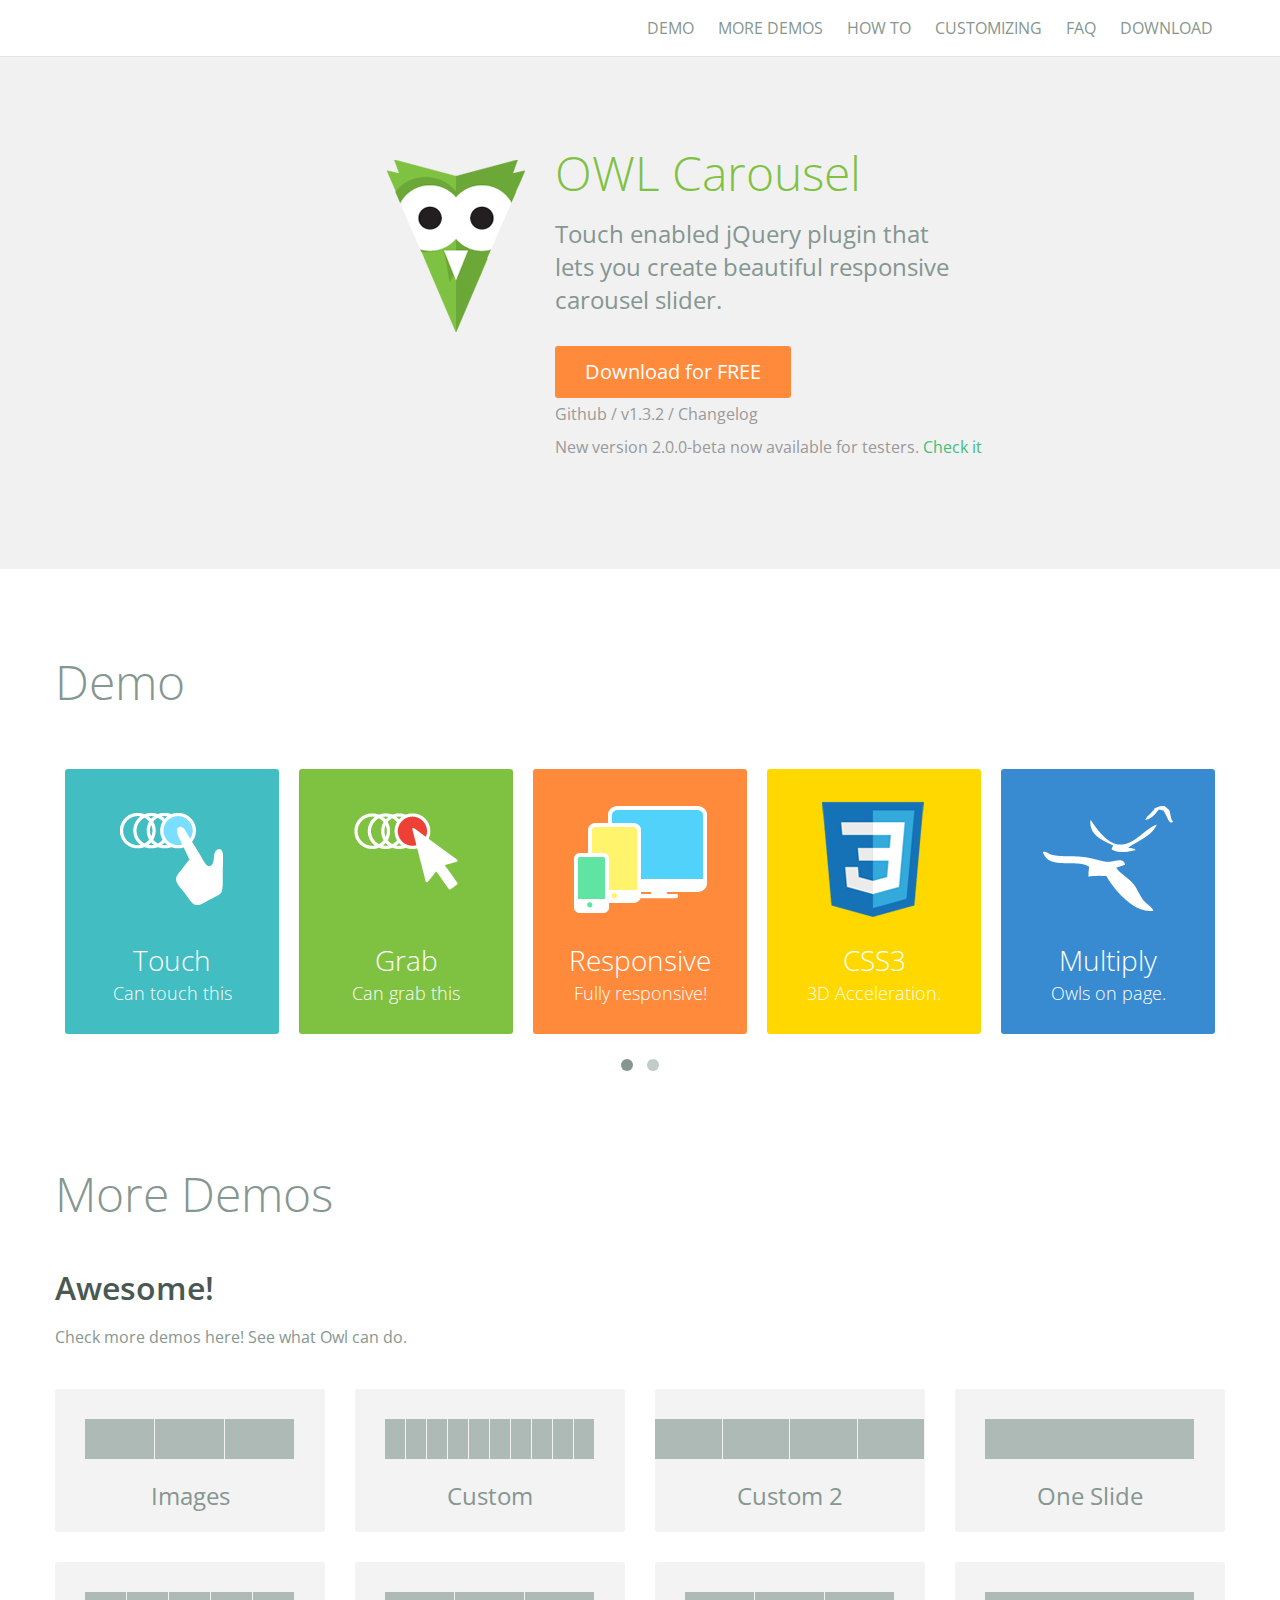
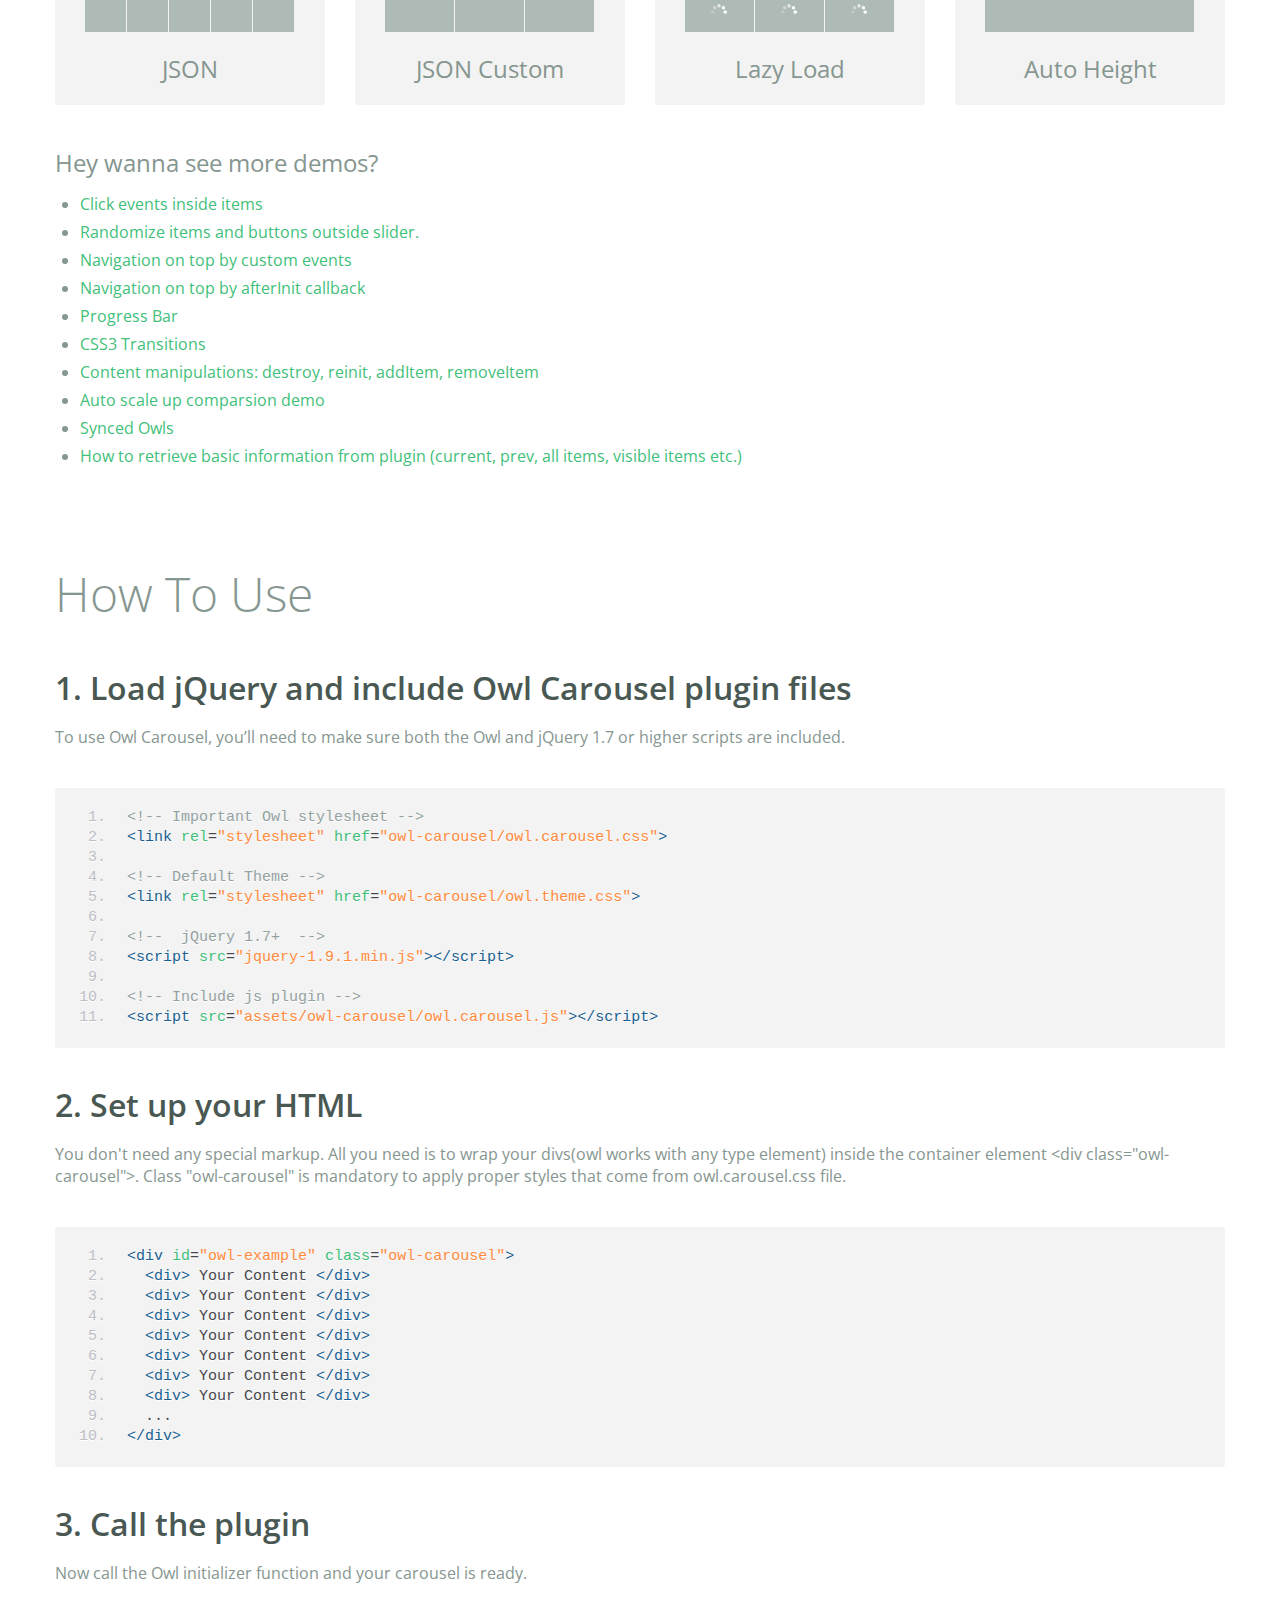
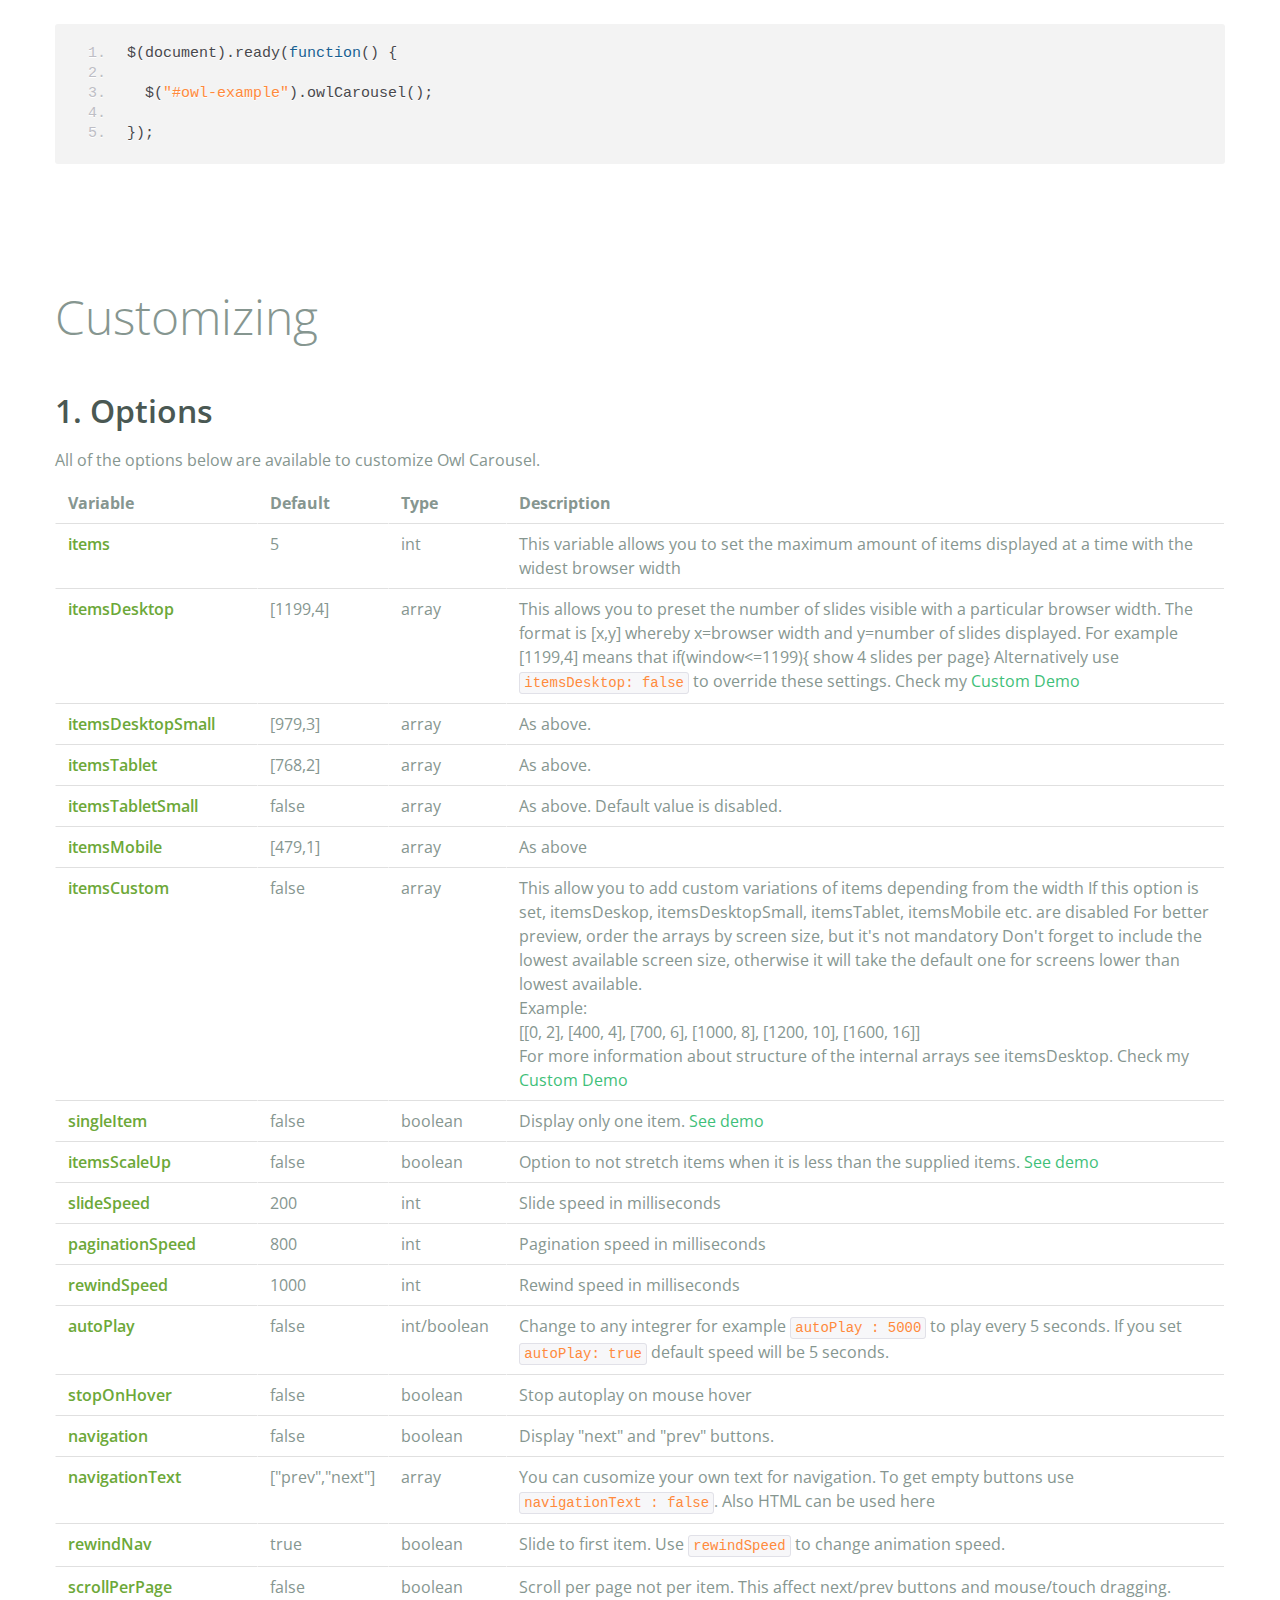
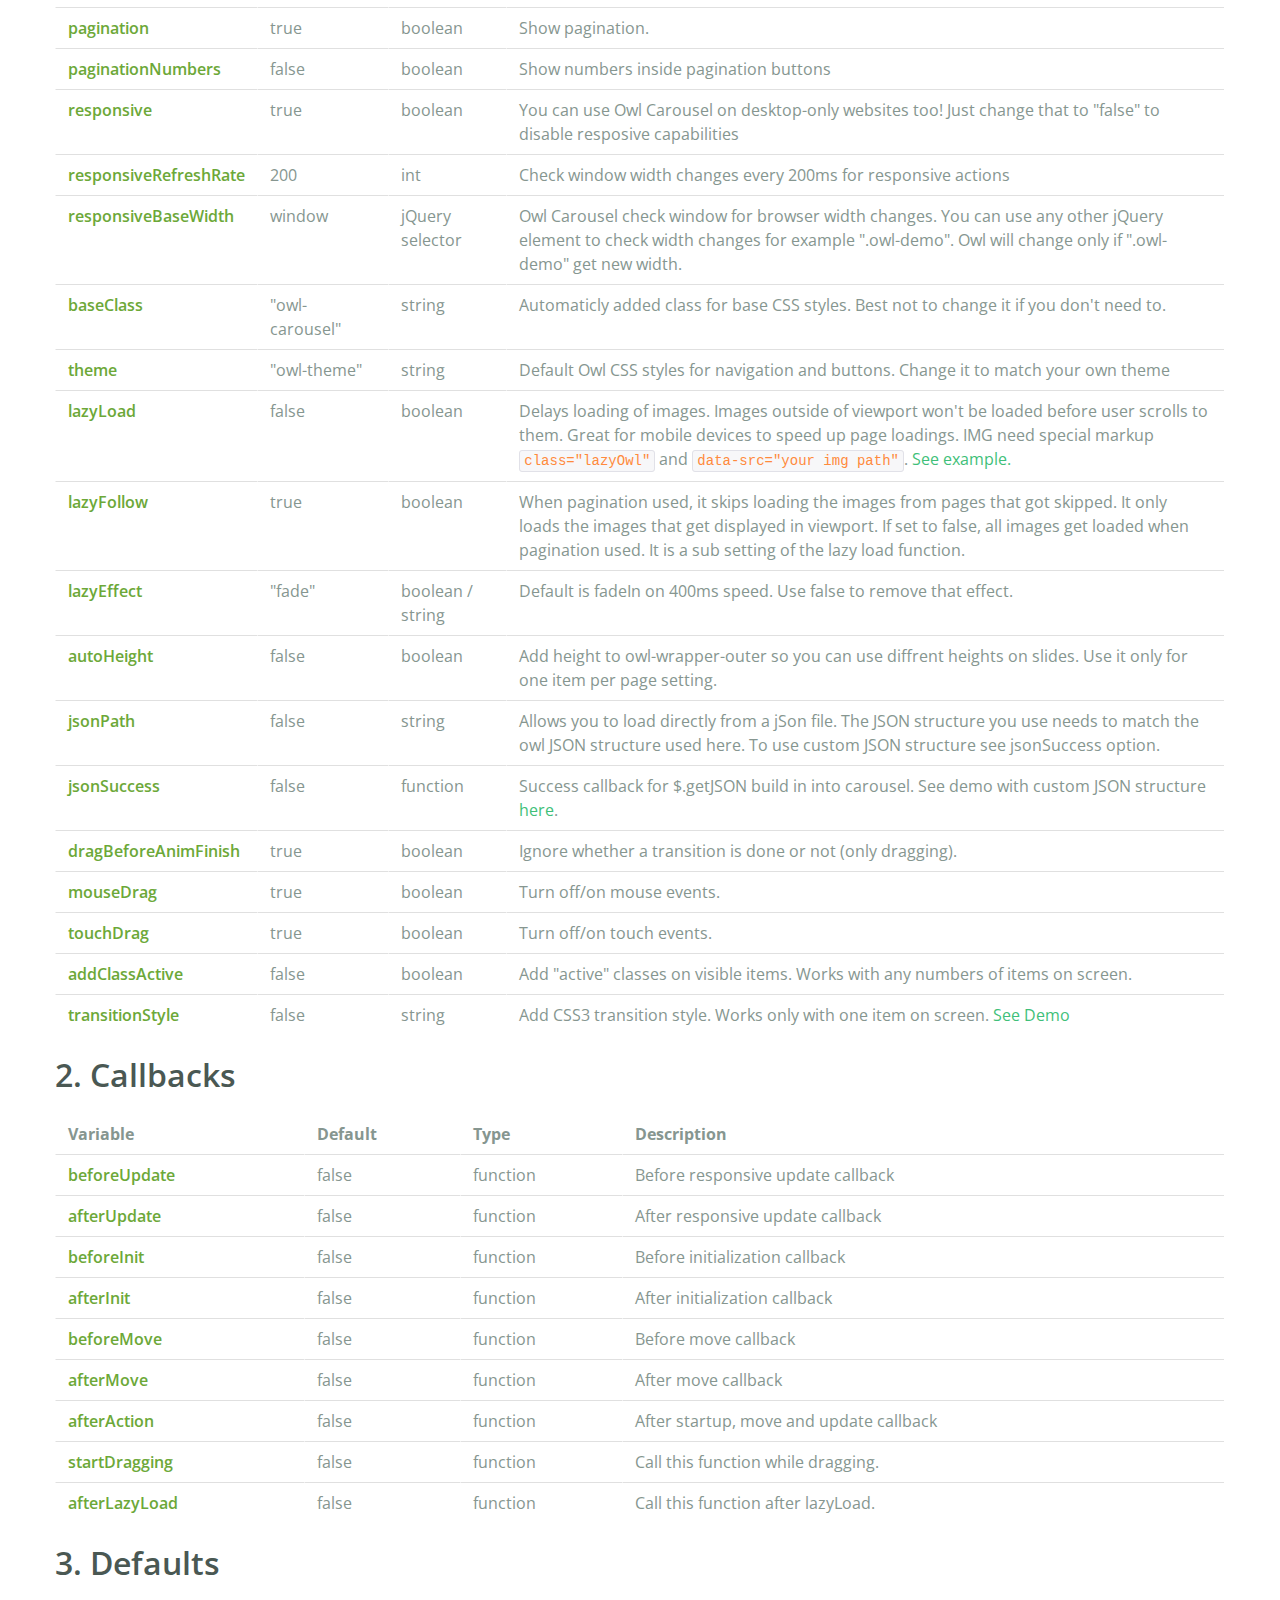
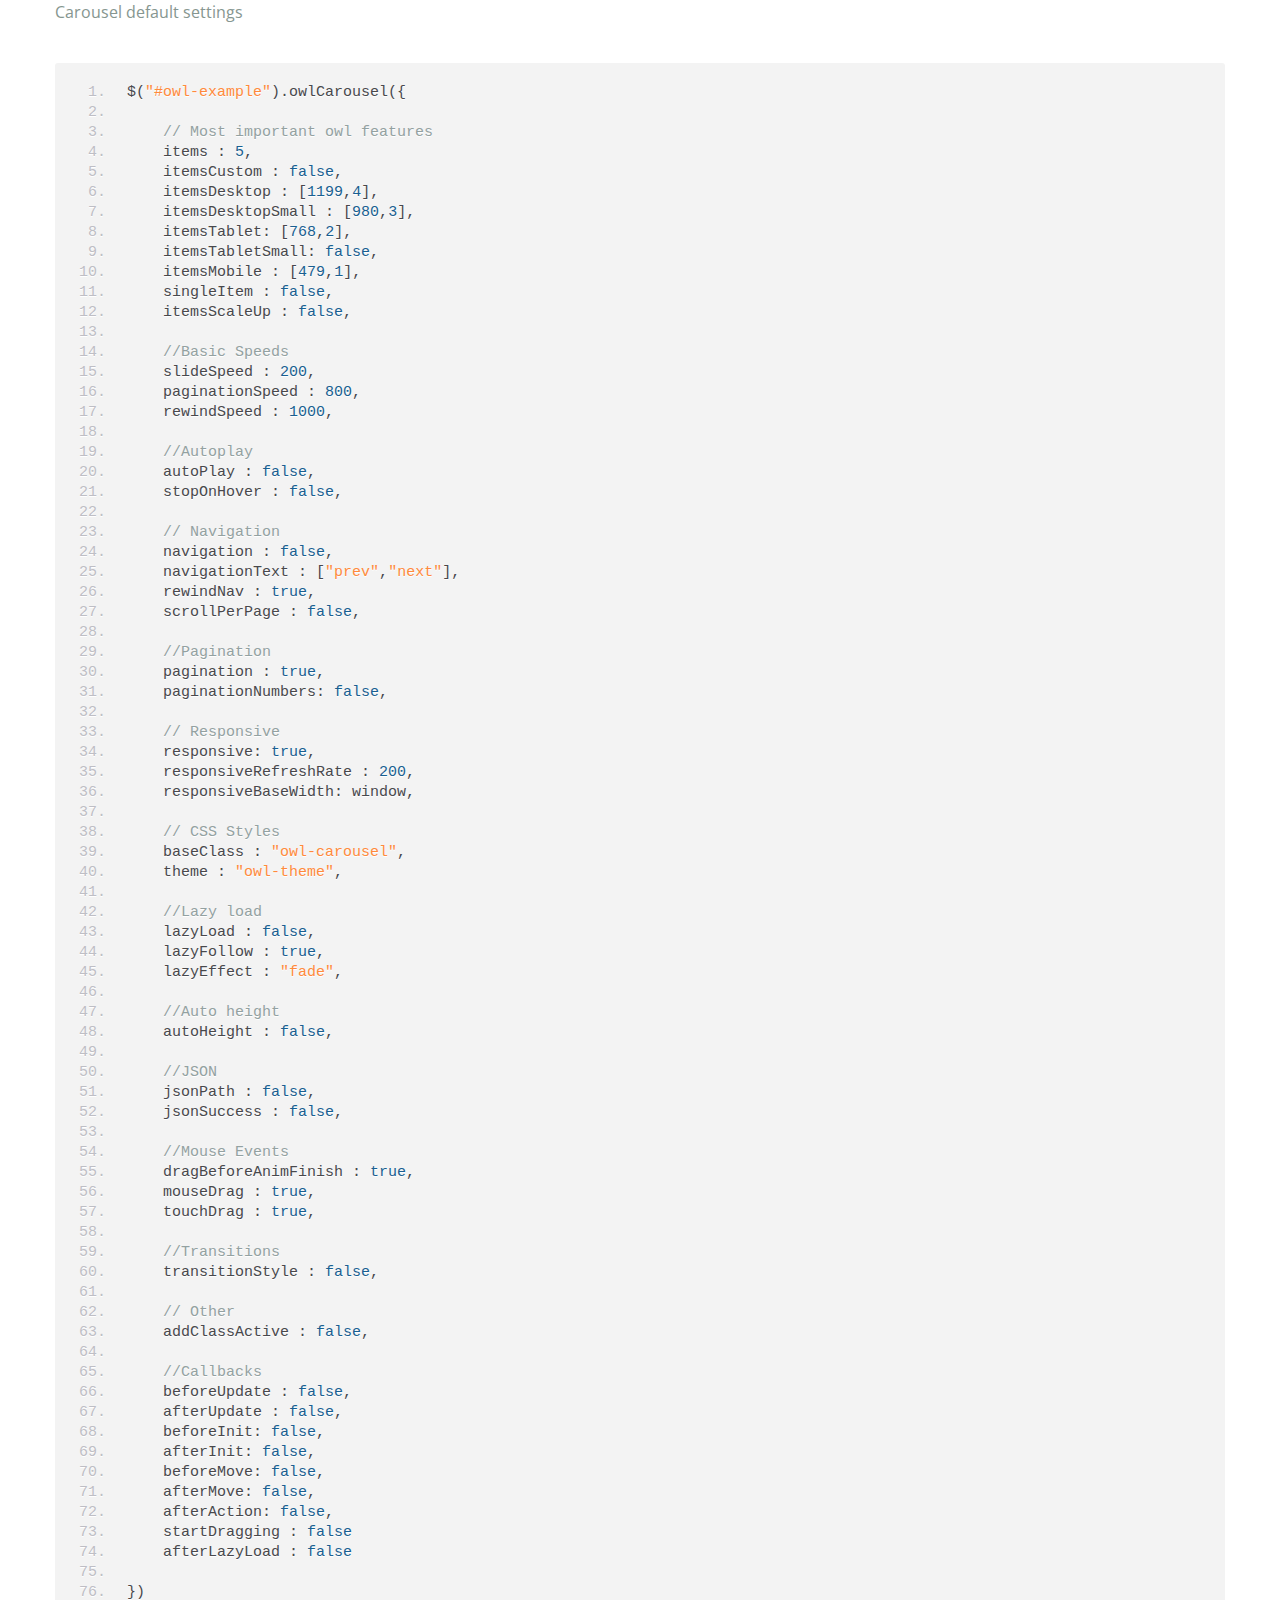
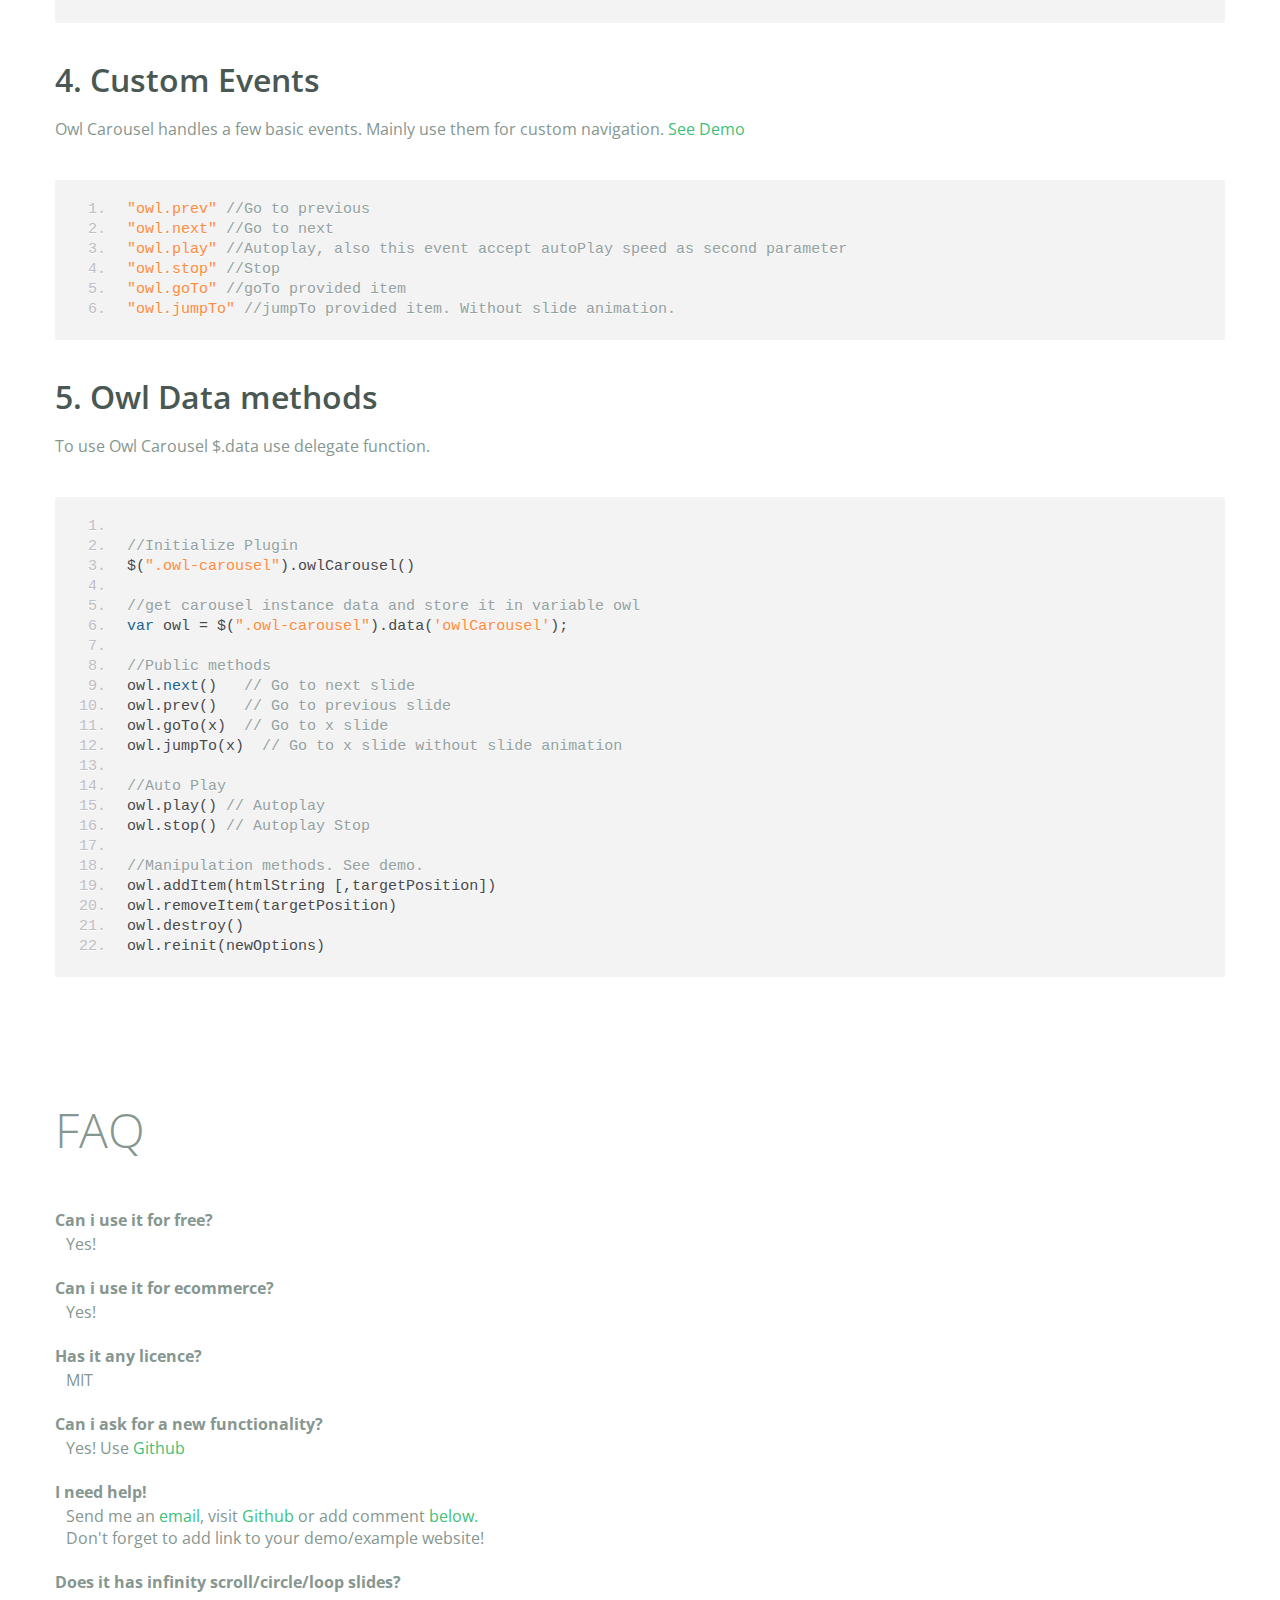
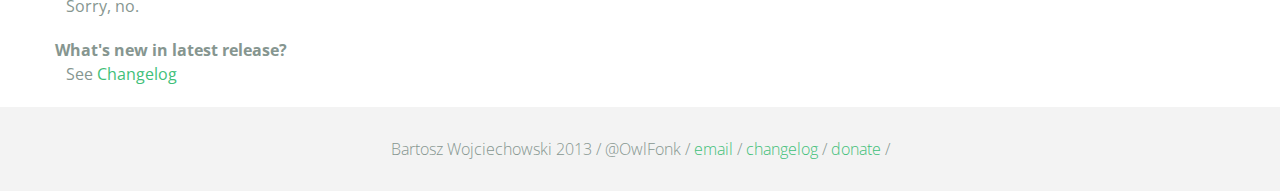
<file: owl.carousel/index.html>
<!DOCTYPE html>
<html lang="en">
  <head>
    <meta charset="utf-8">
    <title>Owl Carousel</title>
    <meta name="viewport" content="width=device-width, initial-scale=1.0">
    <meta name="description" content="jQuery Responsive Carousel - Owl Carusel">
    <meta name="author" content="Bartosz Wojciechowski">
    <meta name="keywords" content="HTML,CSS,JSON,JavaScript, jQuery, Responsive, Design, Owl, Carousel, Free">

    <link href='http://fonts.googleapis.com/css?family=Open+Sans:400italic,400,300,600,700' rel='stylesheet' type='text/css'>
    <link href="assets/css/bootstrapTheme.css" rel="stylesheet">
    <link href="assets/css/custom.css" rel="stylesheet">

    <!-- Owl Carousel Assets -->
    <link href="owl-carousel/owl.carousel.css" rel="stylesheet">
    <link href="owl-carousel/owl.theme.css" rel="stylesheet">

    <!-- Prettify -->
    <link href="assets/js/google-code-prettify/prettify.css" rel="stylesheet">

    <!-- Le fav and touch icons -->
    <link rel="apple-touch-icon-precomposed" sizes="144x144" href="assets/ico/apple-touch-icon-144-precomposed.png">
    <link rel="apple-touch-icon-precomposed" sizes="114x114" href="assets/ico/apple-touch-icon-114-precomposed.png">
      <link rel="apple-touch-icon-precomposed" sizes="72x72" href="assets/ico/apple-touch-icon-72-precomposed.png">
                    <link rel="apple-touch-icon-precomposed" href="assets/ico/apple-touch-icon-57-precomposed.png">
                                   <link rel="shortcut icon" href="assets/ico/favicon.png">
  </head>
  <body>
      <div id="top-nav" class="navbar navbar-fixed-top">
        <div class="navbar-inner">
          <div class="container">
            <button type="button" class="btn btn-navbar" data-toggle="collapse" data-target=".nav-collapse">
            <span class="icon-bar"></span>
            <span class="icon-bar"></span>
            <span class="icon-bar"></span>
          </button>
            <div class="nav-collapse collapse">
            <ul class="nav pull-right">
              <li><a href="#demo">Demo</a></li>
              <li><a href="#more-demos">More Demos</a></li>
              <li><a href="#how-to">How To</a></li>
              <li><a href="#customizing">Customizing</a></li>
              <li><a href="#faq">FAQ</a></li>
              <li><a href="owl.carousel.zip" class="download" data-spy="affix" data-offset-top="450">Download</a></li>
            </ul>
            </div>
          </div>
        </div>
      </div>

      <div id="header">
        <div class="container">
          <div class="row">
            <div class="span5">
                <img class="logo" src="assets/img/owl-logo.png" alt="Owl Logo">
              </div>
            <div class="span7">
              <h1>OWL Carousel </h1>
              <h3>Touch enabled jQuery plugin that lets you create beautiful responsive carousel slider.</h3>
              <a class="btn btn-success btn-large" href="owl.carousel.zip">Download for FREE</a>
              <p class="muted"><a class="muted" href="https://github.com/OwlFonk/OwlCarousel">Github</a> / v1.3.2 / <a class="muted" href="changelog.html">Changelog</a></p> 
              <p class="muted">New version 2.0.0-beta now available for testers. <a href="http://www.owlgraphic.com/owlcarousel2/">Check it</a></p>
            </div>
          </div>
        </div>
      </div>

      <div id="demo">
        <div class="container">
          <div class="row">
            <div class="span12">
              <h1>Demo</h1>
            </div>
          </div>

          <div class="row">
            <div class="span12">

              <div id="owl-example" class="owl-carousel">

                <div class="item darkCyan">
                  <img src="assets/img/demo-slides/touch.png" alt="Touch">
                    <h3>Touch</h3>
                    <h4>Can touch this</h4>
                </div>
                <div class="item forestGreen">
                  <img src="assets/img/demo-slides/grab.png" alt="Grab">
                    <h3>Grab</h3>
                    <h4>Can grab this</h4>
                </div>
                <div class="item orange">
                  <img src="assets/img/demo-slides/responsive.png" alt="Responsive">
                    <h3>Responsive</h3>
                    <h4>Fully responsive!</h4>
                </div>

                <div class="item yellow">
                  <img src="assets/img/demo-slides/css3.png" alt="CSS3">
                    <h3>CSS3</h3>
                    <h4>3D Acceleration.</h4>
                </div>

                <div class="item dodgerBlue">
                  <img src="assets/img/demo-slides/multi.png" alt="Multi">
                    <h3>Multiply</h3>
                    <h4>Owls on page.</h4>
                </div>

                <div class="item skyBlue">
                  <img src="assets/img/demo-slides/modern.png" alt="Modern Browsers">
                    <h3>Modern</h3>
                    <h4>Browsers Compatibility</h4>
                </div>

                <div class="item zombieGreen">
                  <img src="assets/img/demo-slides/zombie.png" alt="Zombie Browsers - old ones">
                    <h3>Zombie</h3>
                    <h4>Browsers Compatibility</h4>
                </div>

                <div class="item violet">
                  <img src="assets/img/demo-slides/controls.png" alt="Take Control">
                    <h3>Take Control</h3>
                    <h4>The way you like</h4>
                </div>

                <div class="item yellowLight">
                  <img src="assets/img/demo-slides/feather.png" alt="Light">
                    <h3>Light</h3>
                    <h4>As a feather</h4>
                </div>

                <div class="item steelGray">
                  <img src="assets/img/demo-slides/tons.png" alt="Tons of Opotions">
                    <h3>Tons</h3>
                    <h4>of options</h4>
                </div>

              </div>


            </div>
          </div>

        </div>
      </div>

    <div id="more-demos">
      <div class="container">

        <div class="row">
          <div class="span12">
            <h1>More Demos</h1>
            <h2>Awesome!</h2>
            <p>Check more demos here! See what Owl can do.</p>
          </div>
        </div>

        <div class="row demos-row">
          <div class="span3">
            <a href="demos/images.html" class="demo-box">
              <div class="demo-wrapper demo-images clearfix">
                <div class="demo-slide"><div class="bg"></div></div>
                <div class="demo-slide"><div class="bg"></div></div>
                <div class="demo-slide"><div class="bg"></div></div>
              </div>
              <h3>Images</h3>
            </a>
          </div>

          <div class="span3">
            <a href="demos/custom.html" class="demo-box">
              <div class="demo-wrapper demo-custom clearfix">
                <div class="demo-slide"><div class="bg"></div></div>
                <div class="demo-slide"><div class="bg"></div></div>
                <div class="demo-slide"><div class="bg"></div></div>
                <div class="demo-slide"><div class="bg"></div></div>
                <div class="demo-slide"><div class="bg"></div></div>
                <div class="demo-slide"><div class="bg"></div></div>
                <div class="demo-slide"><div class="bg"></div></div>
                <div class="demo-slide"><div class="bg"></div></div>
                <div class="demo-slide"><div class="bg"></div></div>
                <div class="demo-slide"><div class="bg"></div></div>
              </div>
              <h3>Custom</h3>
            </a>
          </div>

          <div class="span3">
            <a href="demos/itemsCustom.html" class="demo-box">
              <div class="demo-wrapper demo-full clearfix">
                <div class="demo-slide"><div class="bg"></div></div>
                <div class="demo-slide"><div class="bg"></div></div>
                <div class="demo-slide"><div class="bg"></div></div>
                <div class="demo-slide"><div class="bg"></div></div>
              </div>
              <h3>Custom 2</h3>
            </a>
          </div>

          <div class="span3">
            <a href="demos/one.html" class="demo-box">
              <div class="demo-wrapper demo-one clearfix">
                <div class="demo-slide"><div class="bg"></div></div>
              </div>
              <h3>One Slide</h3>
            </a>
          </div>

        </div>
        <div class="row demos-row">
          <div class="span3">
            <a href="demos/json.html" class="demo-box">
              <div class="demo-wrapper demo-Json clearfix">
                <div class="demo-slide"><div class="bg"></div></div>
                <div class="demo-slide"><div class="bg"></div></div>
                <div class="demo-slide"><div class="bg"></div></div>
                <div class="demo-slide"><div class="bg"></div></div>
                <div class="demo-slide"><div class="bg"></div></div>
              </div>
              <h3>JSON</h3>
            </a>
          </div>

          <div class="span3">
            <a href="demos/customJson.html" class="demo-box">
              <div class="demo-wrapper demo-Json-custom clearfix">
                <div class="demo-slide"><div class="bg"></div></div>
                <div class="demo-slide"><div class="bg"></div></div>
                <div class="demo-slide"><div class="bg"></div></div>
              </div>
              <h3>JSON Custom</h3>
            </a>
          </div>

          <div class="span3">
            <a href="demos/lazyLoad.html" class="demo-box">
              <div class="demo-wrapper demo-lazy clearfix">
                <div class="demo-slide"><div class="bg"></div></div>
                <div class="demo-slide"><div class="bg"></div></div>
                <div class="demo-slide"><div class="bg"></div></div>
              </div>
              <h3>Lazy Load</h3>
            </a>
          </div>

          <div class="span3">
            <a href="demos/autoHeight.html" class="demo-box">
              <div class="demo-wrapper demo-height clearfix">
                <div class="demo-slide"><div class="bg"></div></div>
              </div>
              <h3>Auto Height</h3>
            </a>
          </div>

          
        </div>

        <div class="row">
          <div class="span12">
            <h3>Hey wanna see more demos?</h3>
            <ul>
              <li>
                <a href="demos/click.html">Click events inside items</a>
              </li>
              <li>
                <a href="demos/randomOrder.html">Randomize items and buttons outside slider.</a>
              </li>
              <li>
                <a href="demos/navOnTop.html">Navigation on top by custom events</a>
              </li>
              <li>
                <a href="demos/navOnTop2.html">Navigation on top by afterInit callback</a>
              </li>
              <li>
                <a href="demos/progressBar.html">Progress Bar</a>
              </li>
              <li>
                <a href="demos/transitions.html">CSS3 Transitions</a>
              </li>
              <li>
                <a href="demos/manipulations.html">Content manipulations: destroy, reinit, addItem, removeItem</a>
              </li>
              <li>
                <a href="demos/scaleup.html">Auto scale up comparsion demo</a>
              </li>
              <li>
                <a href="demos/sync.html">Synced Owls</a>
              </li>
              <li>
                <a href="demos/owlStatus.html">How to retrieve basic information from plugin (current, prev, all items, visible items etc.)</a>
              </li>
            </ul>
            
          </div>
        </div>


      </div>
    </div>

    <div id="how-to">
      <div class="container">
        <div class="row">
          <div class="span12">
            <h1>How To Use</h1>
            <h2>1. Load jQuery and include Owl Carousel plugin files</h2>
            <p>To use Owl Carousel, you’ll need to make sure both the Owl and jQuery 1.7 or higher scripts are included.</p>
<pre class="pre-show prettyprint linenums">
&lt;!-- Important Owl stylesheet --&gt;
&lt;link rel="stylesheet" href="owl-carousel/owl.carousel.css"&gt;

&lt;!-- Default Theme --&gt;
&lt;link rel="stylesheet" href="owl-carousel/owl.theme.css"&gt;

&lt;!--  jQuery 1.7+  --&gt;
&lt;script src="jquery-1.9.1.min.js"&gt;&lt;/script&gt;

&lt;!-- Include js plugin --&gt;
&lt;script src="assets/owl-carousel/owl.carousel.js"&gt;&lt;/script&gt;
</pre>
          <h2>2. Set up your HTML</h2>
          <p>You don't need any special markup. All you need is to wrap your divs(owl works with any type element) inside the container element &lt;div class="owl-carousel"&gt;. Class "owl-carousel" is mandatory to apply proper styles that come from owl.carousel.css file.</p>
<pre class="pre-show prettyprint linenums">
&lt;div id="owl-example" class="owl-carousel"&gt;
  &lt;div&gt; Your Content &lt;/div&gt;
  &lt;div&gt; Your Content &lt;/div&gt;
  &lt;div&gt; Your Content &lt;/div&gt;
  &lt;div&gt; Your Content &lt;/div&gt;
  &lt;div&gt; Your Content &lt;/div&gt;
  &lt;div&gt; Your Content &lt;/div&gt;
  &lt;div&gt; Your Content &lt;/div&gt;
  ...
&lt;/div>
</pre>    
          <h2>3. Call the plugin</h2>
          <p>Now call the Owl initializer function and your carousel is ready.</p>
<pre class="pre-show prettyprint linenums">
$(document).ready(function() {

  $("#owl-example").owlCarousel();

});
</pre>  
          </div>
        </div>
      </div>
    </div>


    <div id="customizing">
      <div class="container">
        <div class="row">
          <div class="span12">
            <h1>Customizing</h1>
            <h2>1. Options</h2>
            <p>All of the options below are available to customize Owl Carousel.</p> 
            <table class="table hp-table table-bordered table-striped">
              <thead>
                <tr>
                  <th>Variable</th>
                  <th>Default</th>
                  <th>Type</th>
                  <th>Description</th>
                </tr>
              </thead>
              <tbody>
                <tr>
                  <td><span class="text-emp">items</span></td>
                  <td>5</td>
                  <td>int</td>
                  <td>This variable allows you to set the maximum amount of items displayed at a time with the widest browser width</td>
                </tr>
                 <tr>
                  <td><span class="text-emp">itemsDesktop</span></td>
                  <td>[1199,4]</td>
                  <td>array</td>
                  <td>This allows you to preset the number of slides visible with a particular browser width. The format is [x,y] whereby x=browser width and y=number of slides displayed. For example [1199,4] means that if(window&lt;=1199){ show 4 slides per page}
                    Alternatively use <code>itemsDesktop: false</code> to override these settings. Check my <a href="demos/custom.html">Custom Demo</a></td>
                </tr>
                <tr>
                  <td><span class="text-emp">itemsDesktopSmall</span></td>
                  <td>[979,3]</td>
                  <td>array</td>
                  <td>As above.</td>
                </tr>
                <tr>
                  <td><span class="text-emp">itemsTablet</span></td>
                  <td>[768,2]</td>
                  <td>array</td>
                  <td>As above.</td>
                </tr>
                <tr>
                  <td><span class="text-emp">itemsTabletSmall</span></td>
                  <td>false</td>
                  <td>array</td>
                  <td>As above. Default value is disabled.</td>
                </tr>
                <tr>
                  <td><span class="text-emp">itemsMobile</span></td>
                  <td>[479,1]</td>
                  <td>array</td>
                  <td>As above</td>
                </tr>
                <tr>
                  <td><span class="text-emp">itemsCustom</span></td>
                  <td>false</td>
                  <td>array</td>
                  <td>
                    This allow you to add custom variations of items depending from the width
                    If this option is set, itemsDeskop, itemsDesktopSmall, itemsTablet, itemsMobile etc. are disabled
                    For better preview, order the arrays by screen size, but it's not mandatory
                    Don't forget to include the lowest available screen size, otherwise it will take the default one for screens lower than lowest available.
                    <br />Example:<br /> [[0, 2], [400, 4], [700, 6], [1000, 8], [1200, 10], [1600, 16]]<br />
                    For more information about structure of the internal arrays see itemsDesktop. Check my <a href="demos/custom.html">Custom Demo</a></td>
                </tr>
                <tr>
                  <td><span class="text-emp">singleItem</span></td>
                  <td>false</td>
                  <td>boolean</td>
                  <td>Display only one item. <a href="demos/one.html">See demo</a></td>
                </tr>
                <tr>
                  <td><span class="text-emp">itemsScaleUp</span></td>
                  <td>false</td>
                  <td>boolean</td>
                  <td>Option to not stretch items when it is less than the supplied items. <a href="demos/scaleup.html">See demo</a></td>
                </tr>
                <tr>
                  <td><span class="text-emp">slideSpeed</span></td>
                  <td>200</td>
                  <td>int</td>
                  <td>Slide speed in milliseconds</td>
                </tr>
                <tr>
                  <td><span class="text-emp">paginationSpeed</span></td>
                  <td>800</td>
                  <td>int</td>
                  <td>Pagination speed in milliseconds</td>
                </tr>
                <tr>
                  <td><span class="text-emp">rewindSpeed</span></td>
                  <td>1000</td>
                  <td>int</td>
                  <td>Rewind speed in milliseconds</td>
                </tr>
                <tr>
                  <td><span class="text-emp">autoPlay</span></td>
                  <td>false</td>
                  <td>int/boolean</td>
                  <td>Change to any integrer for example <code>autoPlay : 5000</code> to play every 5 seconds. If you set <code>autoPlay: true</code> default speed will be 5 seconds.</td>
                </tr>
                <tr>
                <tr>
                  <td><span class="text-emp">stopOnHover</span></td>
                  <td>false</td>
                  <td>boolean</td>
                  <td>Stop autoplay on mouse hover</td>
                </tr>
                <tr>
                <tr>
                  <td><span class="text-emp">navigation</span></td>
                  <td>false</td>
                  <td>boolean</td>
                  <td>Display "next" and "prev" buttons.</td>
                </tr>
                <tr>
                  <td><span class="text-emp">navigationText</span></td>
                  <td>["prev","next"]</td>
                  <td>array</td>
                  <td>You can cusomize your own text for navigation. To get empty buttons use <code>navigationText : false</code>. Also HTML can be used here</td>
                </tr>
                <tr>
                  <td><span class="text-emp">rewindNav</span></td>
                  <td>true</td>
                  <td>boolean</td>
                  <td>Slide to first item. Use <code>rewindSpeed</code> to change animation speed. </td>
                </tr>
                <tr>
                  <td><span class="text-emp">scrollPerPage</span></td>
                  <td>false</td>
                  <td>boolean</td>
                  <td>Scroll per page not per item. This affect next/prev buttons and mouse/touch dragging.</td>
                </tr>
                <tr>
                  <td><span class="text-emp">pagination</span></td>
                  <td>true</td>
                  <td>boolean</td>
                  <td>Show pagination.</td>
                </tr>
                <tr>
                  <td><span class="text-emp">paginationNumbers</span></td>
                  <td>false</td>
                  <td>boolean</td>
                  <td>Show numbers inside pagination buttons</td>
                </tr>
                <tr>
                  <td><span class="text-emp">responsive</span></td>
                  <td>true</td>
                  <td>boolean</td>
                  <td>You can use Owl Carousel on desktop-only websites too! Just change that to "false" to disable resposive capabilities</td>
                </tr>
                <tr>
                  <td><span class="text-emp">responsiveRefreshRate</span></td>
                  <td>200</td>
                  <td>int</td>
                  <td>Check window width changes every 200ms for responsive actions</td>
                </tr>
                <tr>
                  <td><span class="text-emp">responsiveBaseWidth</span></td>
                  <td>window</td>
                  <td>jQuery selector</td>
                  <td>Owl Carousel check window for browser width changes. You can use any other jQuery element to check width changes for example ".owl-demo". Owl will change only if ".owl-demo" get new width.</td>
                </tr>
                <tr>
                  <td><span class="text-emp">baseClass</span></td>
                  <td>"owl-carousel"</td>
                  <td>string</td>
                  <td>Automaticly added class for base CSS styles. Best not to change it if you don't need to.</td>
                </tr>
                <tr>
                  <td><span class="text-emp">theme</span></td>
                  <td>"owl-theme"</td>
                  <td>string</td>
                  <td>Default Owl CSS styles for navigation and buttons. Change it to match your own theme</td>
                </tr>
                <tr>
                  <td><span class="text-emp">lazyLoad</span></td>
                  <td>false</td>
                  <td>boolean</td>
                  <td>Delays loading of images. Images outside of viewport won't be loaded before user scrolls to them. Great for mobile devices to speed up page loadings. IMG need special markup <code>class="lazyOwl"</code> and <code>data-src="your img path"</code>. <a href="demos/lazyLoad.html">See example.</a></td>
                </tr>
                <tr>
                  <td><span class="text-emp">lazyFollow</span></td>
                  <td>true</td>
                  <td>boolean</td>
                  <td>When pagination used, it skips loading the images from pages that got skipped. It only loads the images that get displayed in viewport. If set to false, all images get loaded when pagination used. It is a sub setting of the lazy load function.</td>
                </tr>
                <tr>
                  <td><span class="text-emp">lazyEffect</span></td>
                  <td>"fade"</td>
                  <td>boolean / string</td>
                  <td>Default is fadeIn on 400ms speed. Use false to remove that effect.</td>
                </tr>
                <tr>
                  <td><span class="text-emp">autoHeight</span></td>
                  <td>false</td>
                  <td>boolean</td>
                  <td>Add height to owl-wrapper-outer so you can use diffrent heights on slides. Use it only for one item per page setting.</td>
                </tr>
                <tr>
                  <td><span class="text-emp">jsonPath</span></td>
                  <td>false</td>
                  <td>string</td>
                  <td>Allows you to load directly from a jSon file. The JSON structure you use needs to match the owl JSON structure used here. To use custom JSON structure see jsonSuccess option.</td>
                </tr>
                <tr>
                  <td><span class="text-emp">jsonSuccess</span></td>
                  <td>false</td>
                  <td>function</td>
                  <td>Success callback for $.getJSON build in into carousel. See demo with custom JSON structure <a href="demos/customJson.html">here</a>. </td>
                </tr>
                <tr>
                  <td><span class="text-emp">dragBeforeAnimFinish</span></td>
                  <td>true</td>
                  <td>boolean</td>
                  <td>Ignore whether a transition is done or not (only dragging).</td>
                </tr>
                <tr>
                  <td><span class="text-emp">mouseDrag</span></td>
                  <td>true</td>
                  <td>boolean</td>
                  <td>Turn off/on mouse events.</td>
                </tr>
                <tr>
                  <td><span class="text-emp">touchDrag</span></td>
                  <td>true</td>
                  <td>boolean</td>
                  <td>Turn off/on touch events.</td>
                </tr>
                <tr>
                  <td><span class="text-emp">addClassActive</span></td>
                  <td>false</td>
                  <td>boolean</td>
                  <td>Add "active" classes on visible items. Works with any numbers of items on screen.</td>
                </tr>
                <tr>
                  <td><span class="text-emp">transitionStyle</span></td>
                  <td>false</td>
                  <td>string</td>
                  <td>Add CSS3 transition style. Works only with one item on screen. <a href="demos/transitions.html">See Demo</a></td>
                </tr>
              </tbody>
            </table>
            <h2>2. Callbacks</h2>
            <table class="table hp-table table-bordered table-striped">
              <thead>
                <tr>
                  <th>Variable</th>
                  <th>Default</th>
                  <th>Type</th>
                  <th>Description</th>
                </tr>
              </thead>
              <tbody>
                <tr>
                  <td><span class="text-emp">beforeUpdate</span></td>
                  <td>false</td>
                  <td>function</td>
                  <td>Before responsive update callback</td>
                </tr>
                <tr>
                  <td><span class="text-emp">afterUpdate</span></td>
                  <td>false</td>
                  <td>function</td>
                  <td>After responsive update callback</td>
                </tr>
                <tr>
                  <td><span class="text-emp">beforeInit</span></td>
                  <td>false</td>
                  <td>function</td>
                  <td>Before initialization callback</td>
                </tr>
                <tr>
                  <td><span class="text-emp">afterInit</span></td>
                  <td>false</td>
                  <td>function</td>
                  <td>After initialization callback</td>
                </tr>
                <tr>
                  <td><span class="text-emp">beforeMove</span></td>
                  <td>false</td>
                  <td>function</td>
                  <td>Before move callback</td>
                </tr>
                <tr>
                  <td><span class="text-emp">afterMove</span></td>
                  <td>false</td>
                  <td>function</td>
                  <td>After move callback</td>
                </tr>
                <tr>
                  <td><span class="text-emp">afterAction</span></td>
                  <td>false</td>
                  <td>function</td>
                  <td>After startup, move and update callback</td>
                </tr>
                <tr>
                  <td><span class="text-emp">startDragging</span></td>
                  <td>false</td>
                  <td>function</td>
                  <td>Call this function while dragging.</td>
                </tr>
                <tr>
                  <td><span class="text-emp">afterLazyLoad</span></td>
                  <td>false</td>
                  <td>function</td>
                  <td>Call this function after lazyLoad.</td>
                </tr>
              </tbody>
            </table>

              <h2>3. Defaults</h2>
              <p>Carousel default settings</p>
<pre class="pre-show prettyprint linenums">
$("#owl-example").owlCarousel({

    // Most important owl features
    items : 5,
    itemsCustom : false,
    itemsDesktop : [1199,4],
    itemsDesktopSmall : [980,3],
    itemsTablet: [768,2],
    itemsTabletSmall: false,
    itemsMobile : [479,1],
    singleItem : false,
    itemsScaleUp : false,

    //Basic Speeds
    slideSpeed : 200,
    paginationSpeed : 800,
    rewindSpeed : 1000,

    //Autoplay
    autoPlay : false,
    stopOnHover : false,

    // Navigation
    navigation : false,
    navigationText : ["prev","next"],
    rewindNav : true,
    scrollPerPage : false,

    //Pagination
    pagination : true,
    paginationNumbers: false,

    // Responsive 
    responsive: true,
    responsiveRefreshRate : 200,
    responsiveBaseWidth: window,

    // CSS Styles
    baseClass : "owl-carousel",
    theme : "owl-theme",

    //Lazy load
    lazyLoad : false,
    lazyFollow : true,
    lazyEffect : "fade",

    //Auto height
    autoHeight : false,

    //JSON 
    jsonPath : false, 
    jsonSuccess : false,

    //Mouse Events
    dragBeforeAnimFinish : true,
    mouseDrag : true,
    touchDrag : true,

    //Transitions
    transitionStyle : false,

    // Other
    addClassActive : false,

    //Callbacks
    beforeUpdate : false,
    afterUpdate : false,
    beforeInit: false, 
    afterInit: false, 
    beforeMove: false, 
    afterMove: false,
    afterAction: false,
    startDragging : false
    afterLazyLoad : false

})
</pre>
              <h2>4. Custom Events</h2>
              <p>Owl Carousel handles a few basic events. Mainly use them for custom navigation. <a href="demos/custom.html">See Demo</a></p>

<pre class="pre-show prettyprint linenums">
"owl.prev" //Go to previous
"owl.next" //Go to next
"owl.play" //Autoplay, also this event accept autoPlay speed as second parameter
"owl.stop" //Stop
"owl.goTo" //goTo provided item
"owl.jumpTo" //jumpTo provided item. Without slide animation.
</pre>

              <h2>5. Owl Data methods</h2>
              <p>To use Owl Carousel $.data use delegate function.</p>
              
<pre class="pre-show prettyprint linenums">

//Initialize Plugin
$(".owl-carousel").owlCarousel()

//get carousel instance data and store it in variable owl
var owl = $(".owl-carousel").data('owlCarousel');

//Public methods
owl.next()   // Go to next slide
owl.prev()   // Go to previous slide
owl.goTo(x)  // Go to x slide
owl.jumpTo(x)  // Go to x slide without slide animation

//Auto Play
owl.play() // Autoplay
owl.stop() // Autoplay Stop

//Manipulation methods. <a href="demos/manipulations.html">See demo.</a>
owl.addItem(htmlString [,targetPosition])
owl.removeItem(targetPosition)
owl.destroy()
owl.reinit(newOptions)
</pre>
          </div>
        </div>
      </div>
    </div>

    <div id="faq" class="container">
      <div class="row">
        <div class="span12">
          <h1>FAQ</h1>
          <dl>
            <dt>Can i use it for free?</dt>
            <dd>Yes!</dd>
            <dt>Can i use it for ecommerce?</dt>
            <dd>Yes!</dd>
            <dt>Has it any licence?</dt>
            <dd>MIT</dd>
            <dt>Can i ask for a new functionality?</dt>
            <dd>Yes! Use <a href="https://github.com/OwlFonk/OwlCarousel">Github</a></dd>
            <dt>I need help!</dt>
            <dd>Send me an <a href="mailto:owl@owlgraphic.com?subject=Hey Owl! I need help">email</a>, visit <a href="https://github.com/OwlFonk/OwlCarousel">Github</a> or add comment <a href="#disqus">below.</a><br>Don't forget to add link to your demo/example website!</dd>
            <dt>Does it has infinity scroll/circle/loop slides?</dt>
            <dd>Sorry, no.</dd>
            <dt>What's new in latest release?</dt>
            <dd>See <a href="changelog.html">Changelog</a></dd>
          </dl>
        </div>
      </div>
    </div>

    <div class="container disqus">
        <div class="row">
          <div class="span12">
            <h1>Disqus</h1>

    <div id="disqus_thread"></div>
    <noscript>Please enable JavaScript to view the <a href="http://disqus.com/?ref_noscript">comments powered by Disqus.</a></noscript>
    <a href="http://disqus.com" class="dsq-brlink">comments powered by <span class="logo-disqus">Disqus</span></a>
      </div>
    </div>
  </div>

    <div id="footer">
      <div class="container">
        <div class="row">
          <div class="span12">
            <h5>Bartosz Wojciechowski 2013 / @OwlFonk / 
            <a href="mailto:owl@owlgraphic.com?subject=Hey Owl!">email</a> / 
            <a href="changelog.html">changelog</a> /
            <a href="https://www.paypal.com/cgi-bin/webscr?cmd=_s-xclick&hosted_button_id=EFSGXZS7V2U9N">donate</a> / 
            <a href="https://twitter.com/share" class="twitter-share-button" data-url="http://owlgraphic.com/owlcarousel/" data-text="Awesome jQuery Owl Carousel Responsive Plugin" data-via="OwlFonk" data-count="none" data-hashtags="owlcarousel"></a>
            <script>
            var owldomain = window.location.hostname.indexOf("owlgraphic");
            if(owldomain !== -1){
              !function(d,s,id){var js,fjs=d.getElementsByTagName(s)[0],p=/^http:/.test(d.location)?'http':'https';if(!d.getElementById(id)){js=d.createElement(s);js.id=id;js.src=p+'://platform.twitter.com/widgets.js';fjs.parentNode.insertBefore(js,fjs);}}(document, 'script', 'twitter-wjs');
            }
            </script>
            </h5>
          </div>
        </div>
      </div>
    </div>


    <script src="assets/js/jquery-1.9.1.min.js"></script>
    <script src="owl-carousel/owl.carousel.min.js"></script>

    <!-- Frontpage Demo -->
    <script>

    $(document).ready(function($) {
      $("#owl-example").owlCarousel();
    });


    $("body").data("page", "frontpage");

    </script>
    <script src="assets/js/bootstrap-collapse.js"></script>
    <script src="assets/js/bootstrap-transition.js"></script>

    <script src="assets/js/google-code-prettify/prettify.js"></script>
	  <script src="assets/js/application.js"></script>

    <script type="text/javascript">
    jQuery(function($){
      var disqus_loaded = false;
      var top = $("#faq").offset().top; 
      var owldomain = window.location.hostname.indexOf("owlgraphic");
      var comments = window.location.href.indexOf("comment");

      if(owldomain !== -1){
        function check(){
          if ( (!disqus_loaded && $(window).scrollTop() + $(window).height() > top) || (comments !== -1) ){
            $(window).off( "scroll" )
            disqus_loaded = true;
            /* * * CONFIGURATION VARIABLES: EDIT BEFORE PASTING INTO YOUR WEBPAGE * * */
            var disqus_shortname = 'owlcarousel'; // required: replace example with your forum shortname
            var disqus_identifier = 'OWL Carousel';
            //var disqus_url = 'http://owlgraphic.com/owlcarousel/';
            /* * * DON'T EDIT BELOW THIS LINE * * */
            (function() {
                var dsq = document.createElement('script'); dsq.type = 'text/javascript'; dsq.async = true;
                dsq.src = '//' + disqus_shortname + '.disqus.com/embed.js';
                (document.getElementsByTagName('head')[0] || document.getElementsByTagName('body')[0]).appendChild(dsq);
            })();
          }
        }
        $(window).on( "scroll", check )
        check();
      } else {
        $('.disqus').hide();
      }
    });
    </script>

    <script>
    var owldomain = window.location.hostname.indexOf("owlgraphic");
    if(owldomain !== -1){
      (function(i,s,o,g,r,a,m){i['GoogleAnalyticsObject']=r;i[r]=i[r]||function(){
      (i[r].q=i[r].q||[]).push(arguments)},i[r].l=1*new Date();a=s.createElement(o),
      m=s.getElementsByTagName(o)[0];a.async=1;a.src=g;m.parentNode.insertBefore(a,m)
      })(window,document,'script','//www.google-analytics.com/analytics.js','ga');

      ga('create', 'UA-41541058-1', 'owlgraphic.com');
      ga('send', 'pageview');
    }
    </script>

  </body>
</html>
</file>
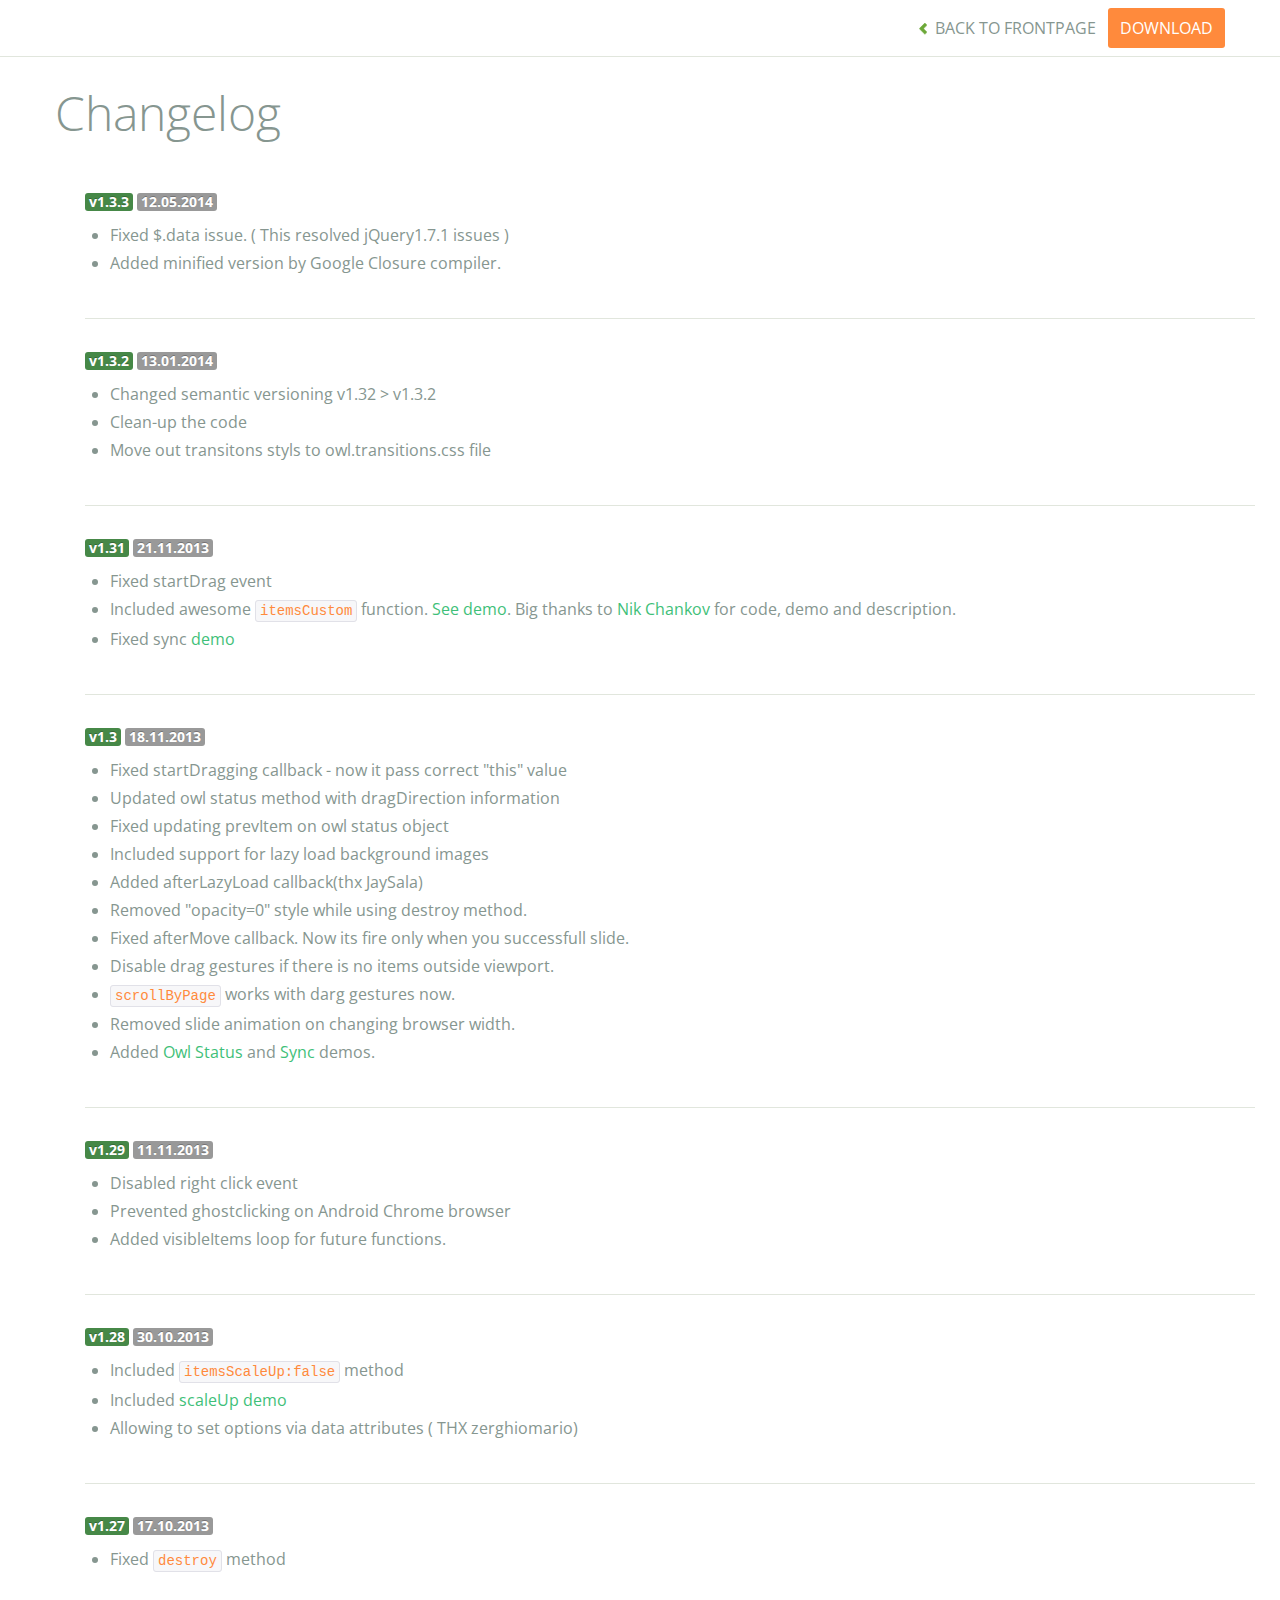
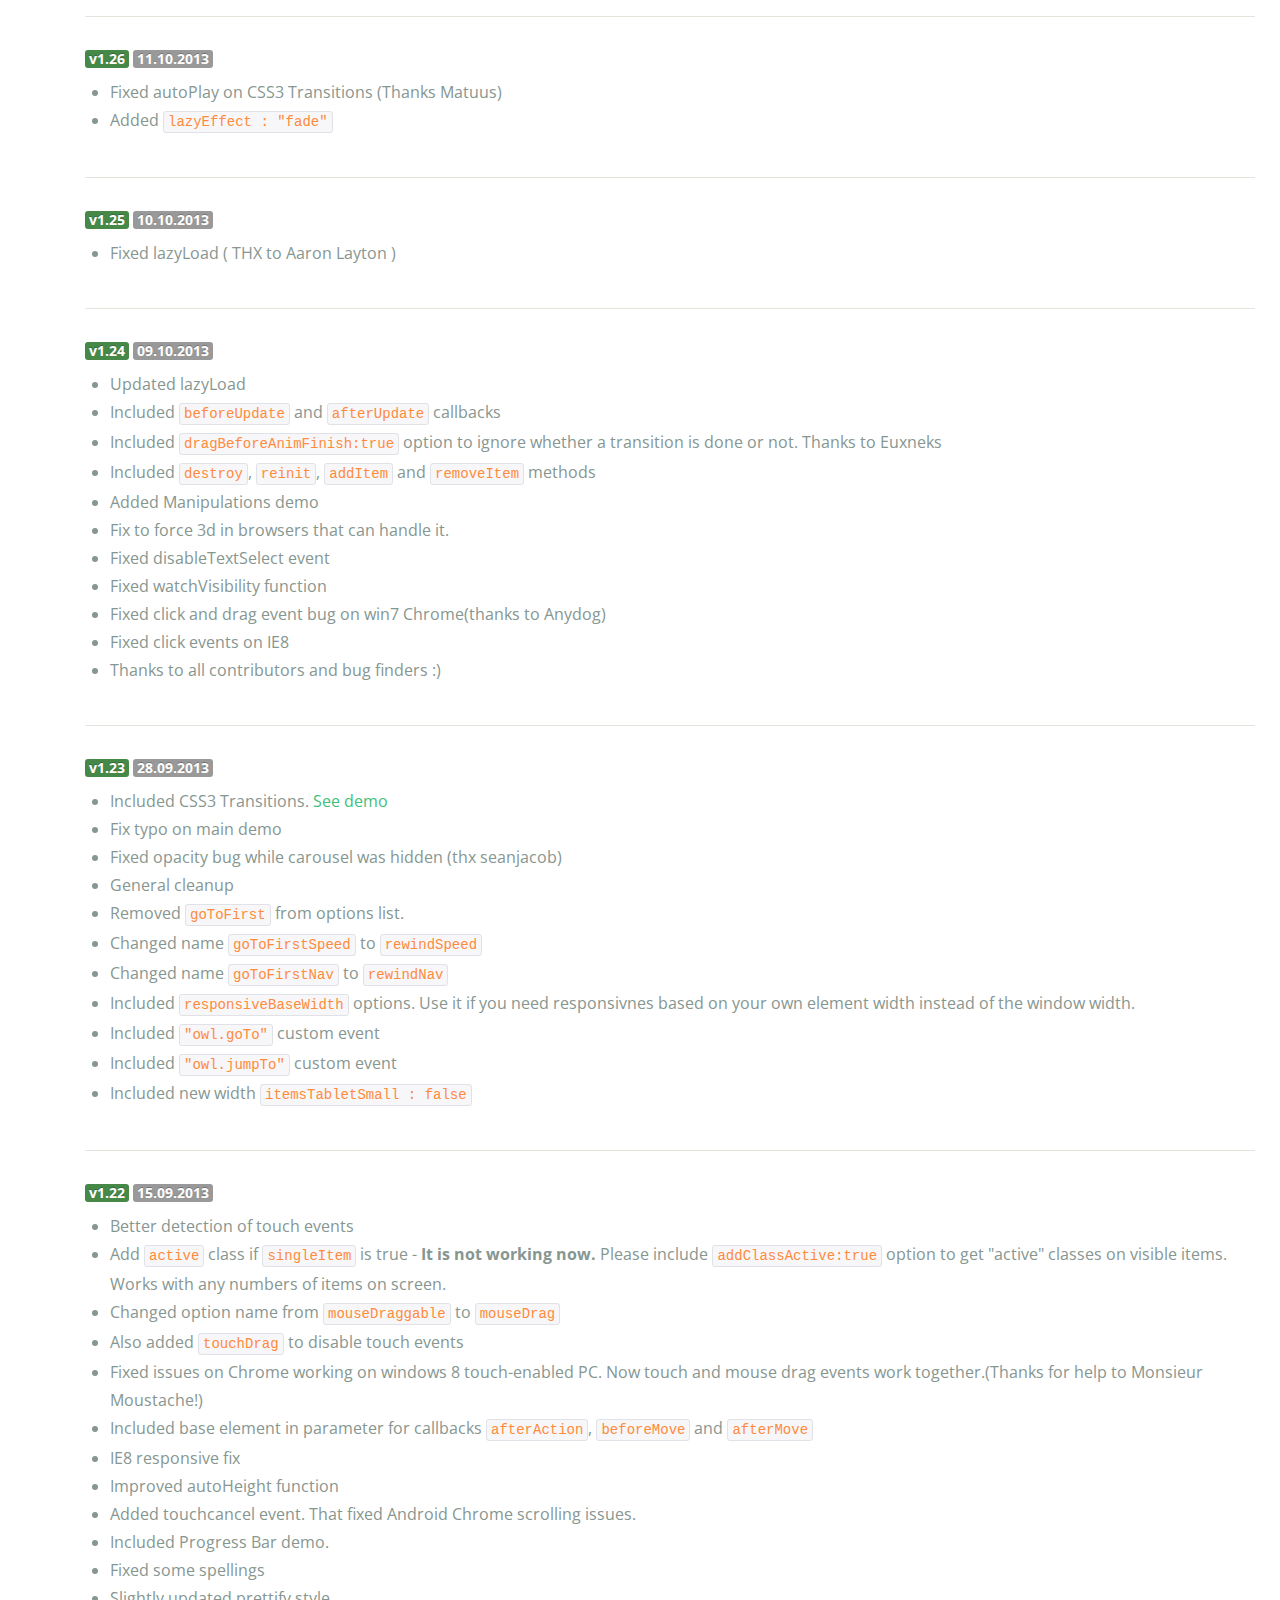
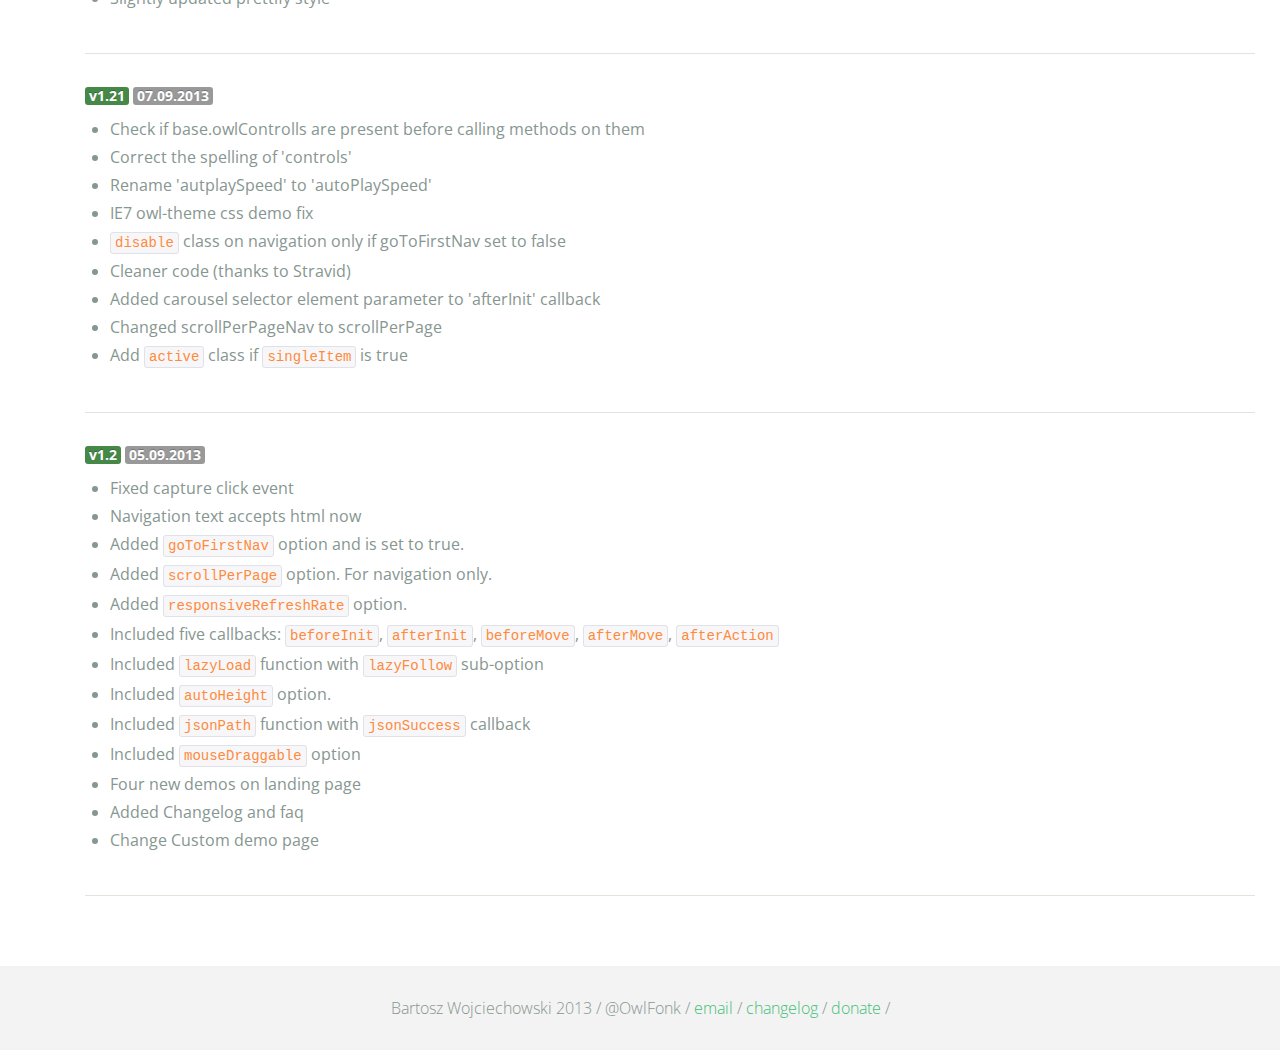
<file: owl.carousel/changelog.html>
<!DOCTYPE html>
<html lang="en">
  <head>
    <meta charset="utf-8">
    <title>Owl Carousel - Changelog</title>
    <meta name="viewport" content="width=device-width, initial-scale=1.0">
    <meta name="description" content="jQuery Responsive Carousel - Owl Carusel">
    <meta name="author" content="Bartosz Wojciechowski">

    <link href='http://fonts.googleapis.com/css?family=Open+Sans:400italic,400,300,600,700' rel='stylesheet' type='text/css'>
    <link href="assets/css/bootstrapTheme.css" rel="stylesheet">
    <link href="assets/css/custom.css" rel="stylesheet">

    <!-- Owl Carousel Assets -->
    <link href="owl-carousel/owl.carousel.css" rel="stylesheet">
    <link href="owl-carousel/owl.theme.css" rel="stylesheet">

    <!-- Prettify -->
    <link href="assets/js/google-code-prettify/prettify.css" rel="stylesheet">
	

    <!-- Le fav and touch icons -->
    <link rel="apple-touch-icon-precomposed" sizes="144x144" href="assets/ico/apple-touch-icon-144-precomposed.png">
    <link rel="apple-touch-icon-precomposed" sizes="114x114" href="assets/ico/apple-touch-icon-114-precomposed.png">
      <link rel="apple-touch-icon-precomposed" sizes="72x72" href="assets/ico/apple-touch-icon-72-precomposed.png">
                    <link rel="apple-touch-icon-precomposed" href="assets/ico/apple-touch-icon-57-precomposed.png">
                                   <link rel="shortcut icon" href="assets/ico/favicon.png">
  </head>
  <body>

      <div id="top-nav" class="navbar navbar-fixed-top">
        <div class="navbar-inner">
          <div class="container">
            <button type="button" class="btn btn-navbar" data-toggle="collapse" data-target=".nav-collapse">
            <span class="icon-bar"></span>
            <span class="icon-bar"></span>
            <span class="icon-bar"></span>
          </button>
            <div class="nav-collapse collapse">
            <ul class="nav pull-right">
              <li><a href="index.html"><i class="icon-chevron-left"></i> Back to Frontpage</a></li>
              <li><a href="owl.carousel.zip" class="download download-on" data-spy="affix" data-offset-top="450">Download</a></li>
            </ul>
            <ul class="nav pull-left">
              
            </ul>
            </div>
          </div>
        </div>
      </div>

    <div id="changelog" class="container">
      <div class="row">
        <div class="span12">
          <h1>Changelog</h1>
          
          <div class="span12 log">
          <span class="label label-success">v1.3.3</span> <span class="label">12.05.2014</span>
            <ul>
              <li>Fixed $.data issue. ( This resolved jQuery1.7.1 issues )</li>
              <li>Added minified version by Google Closure compiler.</li>
            </ul>
          </div>

          <div class="span12 log">
          <span class="label label-success">v1.3.2</span> <span class="label">13.01.2014</span>
            <ul>
              <li>Changed semantic versioning v1.32 > v1.3.2</li>
              <li>Clean-up the code</li>
              <li>Move out transitons styls to owl.transitions.css file</li>             

            </ul>
          </div>

          <div class="span12 log">
          <span class="label label-success">v1.31</span> <span class="label">21.11.2013</span>
            <ul>
              <li>Fixed startDrag event</li>
              <li>Included awesome <code>itemsCustom</code> function. <a href="demos/itemsCustom.html">See demo</a>. Big thanks to <a href="https://github.com/nchankov">Nik Chankov</a> for code, demo and description.</li>
              <li>Fixed sync <a href="demos/sync.html">demo</a></li>
            </ul>
          </div>

          <div class="span12 log">
          <span class="label label-success">v1.3</span> <span class="label">18.11.2013</span>
            <ul>
              <li>Fixed startDragging callback - now it pass correct "this" value</li>
              <li>Updated owl status method with dragDirection information</li>
              <li>Fixed updating prevItem on owl status object</li>
              <li>Included support for lazy load background images</li>
              <li>Added afterLazyLoad callback(thx JaySala)</li>
              <li>Removed "opacity=0" style while using destroy method.</li>
              <li>Fixed afterMove callback. Now its fire only when you successfull slide.</li>
              <li>Disable drag gestures if there is no items outside viewport.</li>
              <li><code>scrollByPage</code> works with darg gestures now. </li>
              <li>Removed slide animation on changing browser width.</li>
              <li>Added <a href="demos/owlStatus.html">Owl Status</a> and <a href="demos/sync.html">Sync</a> demos.</li>
            </ul>
          </div>

          <div class="span12 log">
          <span class="label label-success">v1.29</span> <span class="label">11.11.2013</span>
            <ul>
              <li>Disabled right click event</li>
              <li>Prevented ghostclicking on Android Chrome browser</li>
              <li>Added visibleItems loop for future functions.</li>
            </ul>
          </div>

          <div class="span12 log">
          <span class="label label-success">v1.28</span> <span class="label">30.10.2013</span>
            <ul>
              <li>Included <code>itemsScaleUp:false</code> method</li>
              <li>Included <a href="demos/scaleup.html">scaleUp demo</a></li>
              <li>Allowing to set options via data attributes ( THX zerghiomario)</li>
            </ul>
          </div>

          <div class="span12 log">
          <span class="label label-success">v1.27</span> <span class="label">17.10.2013</span>
            <ul>
              <li>Fixed <code>destroy</code> method</li>
            </ul>
          </div>

          <div class="span12 log">
          <span class="label label-success">v1.26</span> <span class="label">11.10.2013</span>
            <ul>
              <li>Fixed autoPlay on CSS3 Transitions (Thanks Matuus)</li>
              <li>Added <code>lazyEffect : "fade"</code></li>
            </ul>
          </div>

          <div class="span12 log">
          <span class="label label-success">v1.25</span> <span class="label">10.10.2013</span>
            <ul>
              <li>Fixed lazyLoad ( THX to Aaron Layton )</li>
            </ul>
          </div>


          <div class="span12 log">
          <span class="label label-success">v1.24</span> <span class="label">09.10.2013</span>
            <ul>
              <li>Updated lazyLoad</li>
              <li>Included <code>beforeUpdate</code> and <code>afterUpdate</code> callbacks</li>
              <li>Included <code>dragBeforeAnimFinish:true</code> option to ignore whether a transition is done or not. Thanks to Euxneks</li>
              <li>Included <code>destroy</code>, <code>reinit</code>, <code>addItem</code> and <code>removeItem</code> methods</li>
              <li>Added Manipulations demo</li>
              <li>Fix to force 3d in browsers that can handle it.</li>
              <li>Fixed disableTextSelect event</li>
              <li>Fixed watchVisibility function</li>
              <li>Fixed click and drag event bug on win7 Chrome(thanks to Anydog)</li>
              <li>Fixed click events on IE8</li>
              <li>Thanks to all contributors and bug finders :)</li>
            </ul>
          </div>

          <div class="span12 log">
          <span class="label label-success">v1.23</span> <span class="label">28.09.2013</span>
            <ul>
              <li>Included CSS3 Transitions. <a href="demos/transitions.html">See demo</a></li>
              <li>Fix typo on main demo</li>
              <li>Fixed opacity bug while carousel was hidden (thx seanjacob)</li>
              <li>General cleanup</li>
              <li>Removed <code>goToFirst</code> from options list.</li>
              <li>Changed name <code>goToFirstSpeed</code> to <code>rewindSpeed</code></li>
              <li>Changed name <code>goToFirstNav</code> to <code>rewindNav</code></li>
              <li>Included <code>responsiveBaseWidth</code> options. Use it if you need responsivnes based on your own element width instead of the window width.</li>
              <li>Included <code>"owl.goTo"</code> custom event</li>
              <li>Included <code>"owl.jumpTo"</code> custom event</li>
              <li>Included new width <code>itemsTabletSmall : false</code></li>
            </ul>
          </div>

          <div class="span12 log">
          <span class="label label-success">v1.22</span> <span class="label">15.09.2013</span>
            <ul>
              <li>Better detection of touch events</li>
              <li>Add <code>active</code> class if <code>singleItem</code> is true - <b>It is not working now.</b> Please include <code>addClassActive:true</code> option to get "active" classes on visible items. Works with any numbers of items on screen.</li>
              <li>Changed option name from <code>mouseDraggable</code> to <code>mouseDrag</code></li>
              <li>Also added <code>touchDrag</code> to disable touch events</li>
              <li>Fixed issues on Chrome working on windows 8 touch-enabled PC. Now touch and mouse drag events work together.(Thanks for help to Monsieur Moustache!)</li>
              <li>Included base element in parameter for callbacks <code>afterAction</code>, <code>beforeMove</code> and <code>afterMove</code></li>
              <li>IE8 responsive fix</li>
              <li>Improved autoHeight function</li>
              <li>Added touchcancel event. That fixed Android Chrome scrolling issues.</li>
              <li>Included Progress Bar demo.</li>
              <li>Fixed some spellings</li>
              <li>Slightly updated prettify style</li>
            </ul>
          </div>

          <div class="span12 log">
          <span class="label label-success">v1.21</span> <span class="label">07.09.2013</span>
            <ul>
              <li>Check if base.owlControlls are present before calling methods on them</li>
              <li>Correct the spelling of 'controls'</li>
              <li>Rename 'autplaySpeed' to 'autoPlaySpeed'</li>
              <li>IE7 owl-theme css demo fix</li>
              <li><code>disable</code> class on navigation only if goToFirstNav set to false</li>
              <li>Cleaner code (thanks to Stravid)</li>
              <li>Added carousel selector element parameter to 'afterInit' callback</li>
              <li>Changed scrollPerPageNav to scrollPerPage</li>
              <li>Add <code>active</code> class if <code>singleItem</code> is true</li>
            </ul>
          </div>
          <div class="span12 log">
          <span class="label label-success">v1.2</span> <span class="label">05.09.2013</span>
            <ul>
              <li>Fixed capture click event</li>
              <li>Navigation text accepts html now</li>
              <li>Added <code>goToFirstNav</code> option and is set to true.</li>
              <li>Added <code>scrollPerPage</code> option. For navigation only.</li>
              <li>Added <code>responsiveRefreshRate</code> option.</li>
              <li>Included five callbacks: <code>beforeInit</code>, <code>afterInit</code>, <code>beforeMove</code>, <code>afterMove</code>, <code>afterAction</code></li>
              <li>Included <code>lazyLoad</code> function with <code>lazyFollow</code> sub-option</li>
              <li>Included <code>autoHeight</code> option.</li>
              <li>Included <code>jsonPath</code> function with <code>jsonSuccess</code> callback</li>
              <li>Included <code>mouseDraggable</code> option</li>
              <li>Four new demos on landing page</li>
              <li>Added Changelog and faq</li>
              <li>Change Custom demo page</li>
            </ul>
          </div>
        </div>
      </div>
    </div>

    <div id="footer">
      <div class="container">
        <div class="row">
          <div class="span12">
            <h5>Bartosz Wojciechowski 2013 / @OwlFonk / 
            <a href="mailto:owl@owlgraphic.com?subject=Hey Owl!">email</a> / 
            <a href="changelog.html">changelog</a> /
            <a href="https://www.paypal.com/cgi-bin/webscr?cmd=_s-xclick&hosted_button_id=EFSGXZS7V2U9N">donate</a> / 
            </h5>
          </div>
        </div>
      </div>
    </div>


    <script src="assets/js/jquery-1.9.1.min.js"></script> 
    <script src="owl-carousel/owl.carousel.js"></script>

    <!-- Frontpage Demo -->
    <script>
    jQuery(document).ready(function($) {
      $("#owl-example").owlCarousel();
    });

    $("body").data("page", "frontpage");

    </script>
    <script src="assets/js/bootstrap-collapse.js"></script>
    <script src="assets/js/bootstrap-transition.js"></script>

    <script src="assets/js/google-code-prettify/prettify.js"></script>
	  <script src="assets/js/application.js"></script>

    <script>
    var owldomain = window.location.hostname.indexOf("owlgraphic");
    if(owldomain !== -1){
      (function(i,s,o,g,r,a,m){i['GoogleAnalyticsObject']=r;i[r]=i[r]||function(){
      (i[r].q=i[r].q||[]).push(arguments)},i[r].l=1*new Date();a=s.createElement(o),
      m=s.getElementsByTagName(o)[0];a.async=1;a.src=g;m.parentNode.insertBefore(a,m)
      })(window,document,'script','//www.google-analytics.com/analytics.js','ga');

      ga('create', 'UA-41541058-1', 'owlgraphic.com');
      ga('send', 'pageview');
    }

    </script>

  </body>
</html>
</file>
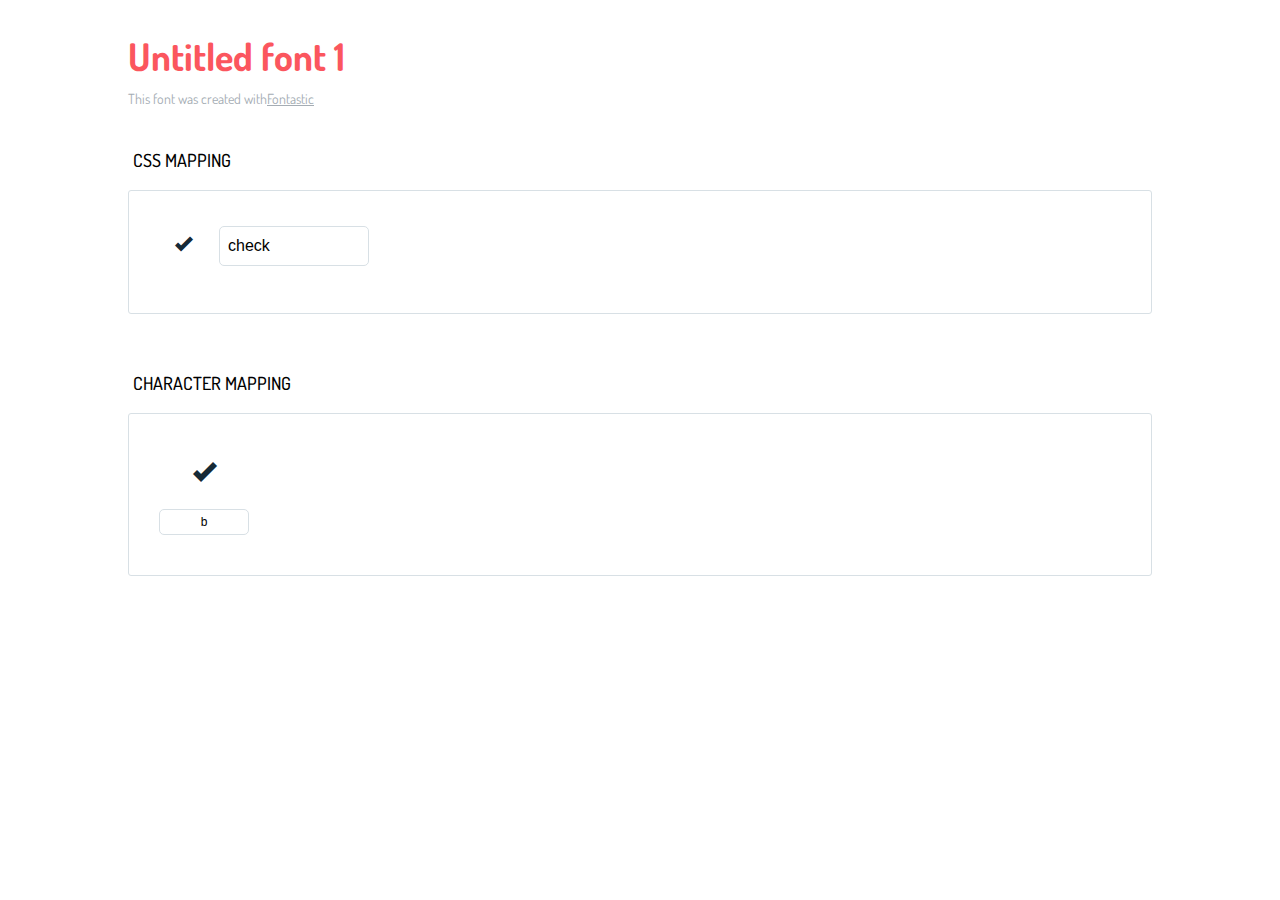
<file: fonts/check/icons-reference.html>
<!DOCTYPE html>
<html lang="en">
  <head>
    <meta charset="utf-8">
    <meta http-equiv="X-UA-Compatible" content="IE=edge,chrome=1">
    <meta name="viewport" content="width=device-width,initial-scale=1">
    <title>Font Reference - Untitled font 1</title>
    <link href="http://fonts.googleapis.com/css?family=Dosis:400,500,700" rel="stylesheet" type="text/css">
    <link rel="stylesheet" href="styles.css">
    <style type="text/css">
      html,body,div,span,applet,object,iframe,h1,h2,h3,h4,h5,h6,p,blockquote,pre,a,abbr,acronym,address,big,cite,code,del,dfn,em,img,ins,kbd,q,s,samp,small,strike,strong,sub,sup,tt,var,dl,dt,dd,ol,ul,li,fieldset,form,label,legend,table,caption,tbody,tfoot,thead,tr,th,td{margin:0;padding:0;border:0;outline:0;font-weight:inherit;font-style:inherit;font-family:inherit;font-size:100%;vertical-align:baseline}
body{line-height:1;color:#000;background:#fff}
ol,ul{list-style:none}
table{border-collapse:separate;border-spacing:0;vertical-align:middle}
caption,th,td{text-align:left;font-weight:normal;vertical-align:middle}
a img{border:none}
*{-webkit-box-sizing:border-box;-moz-box-sizing:border-box;box-sizing:border-box}
body{font-family:'Dosis','Tahoma',sans-serif}
.container{margin:15px auto;width:80%}
h1{margin:40px 0 20px;font-weight:700;font-size:38px;line-height:32px;color:#fb565e}
h2{font-size:18px;padding:0 0 21px 5px;margin:45px 0 0 0;text-transform:uppercase;font-weight:500}
.small{font-size:14px;color:#a5adb4;}
.small a{color:#a5adb4;}
.small a:hover{color:#fb565e}
.glyphs.character-mapping{margin:0 0 20px 0;padding:20px 0 20px 30px;color:rgba(0,0,0,0.5);border:1px solid #d8e0e5;-webkit-border-radius:3px;border-radius:3px;}
.glyphs.character-mapping li{margin:0 30px 20px 0;display:inline-block;width:90px}
.glyphs.character-mapping .icon{margin:10px 0 10px 15px;padding:15px;position:relative;width:55px;height:55px;color:#162a36 !important;overflow:hidden;-webkit-border-radius:3px;border-radius:3px;font-size:32px;}
.glyphs.character-mapping .icon svg{fill:#000}
.glyphs.character-mapping input{margin:0;padding:5px 0;line-height:12px;font-size:12px;display:block;width:100%;border:1px solid #d8e0e5;-webkit-border-radius:5px;border-radius:5px;text-align:center;outline:0;}
.glyphs.character-mapping input:focus{border:1px solid #fbde4a;-webkit-box-shadow:inset 0 0 3px #fbde4a;box-shadow:inset 0 0 3px #fbde4a}
.glyphs.character-mapping input:hover{-webkit-box-shadow:inset 0 0 3px #fbde4a;box-shadow:inset 0 0 3px #fbde4a}
.glyphs.css-mapping{margin:0 0 60px 0;padding:30px 0 20px 30px;color:rgba(0,0,0,0.5);border:1px solid #d8e0e5;-webkit-border-radius:3px;border-radius:3px;}
.glyphs.css-mapping li{margin:0 30px 20px 0;padding:0;display:inline-block;overflow:hidden}
.glyphs.css-mapping .icon{margin:0;margin-right:10px;padding:13px;height:50px;width:50px;color:#162a36 !important;overflow:hidden;float:left;font-size:24px}
.glyphs.css-mapping input{margin:0;margin-top:5px;padding:8px;line-height:16px;font-size:16px;display:block;width:150px;height:40px;border:1px solid #d8e0e5;-webkit-border-radius:5px;border-radius:5px;background:#fff;outline:0;float:right;}
.glyphs.css-mapping input:focus{border:1px solid #fbde4a;-webkit-box-shadow:inset 0 0 3px #fbde4a;box-shadow:inset 0 0 3px #fbde4a}
.glyphs.css-mapping input:hover{-webkit-box-shadow:inset 0 0 3px #fbde4a;box-shadow:inset 0 0 3px #fbde4a}

      
    </style>
  </head>
  <body>
    <div class="container">
      <h1>Untitled font 1</h1>
      <p class="small">This font was created with<a href="http://fontastic.me/">Fontastic</a></p>
      <h2>CSS mapping</h2>
      <ul class="glyphs css-mapping">
        <li>
          <div class="icon icon-check"></div>
          <input type="text" readonly="readonly" value="check">
        </li>
      </ul>
      <h2>Character mapping</h2>
      <ul class="glyphs character-mapping">
        <li>
          <div data-icon="b" class="icon"></div>
          <input type="text" readonly="readonly" value="b">
        </li>
      </ul>
    </div><script type="text/javascript">
(function() {
  var glyphs, _i, _len, _ref;

  _ref = document.getElementsByClassName('glyphs');
  for (_i = 0, _len = _ref.length; _i < _len; _i++) {
    glyphs = _ref[_i];
    glyphs.addEventListener('click', function(event) {
      if (event.target.tagName === 'INPUT') {
        return event.target.select();
      }
    });
  }

}).call(this);
</script>
  </body>
</html>
</file>
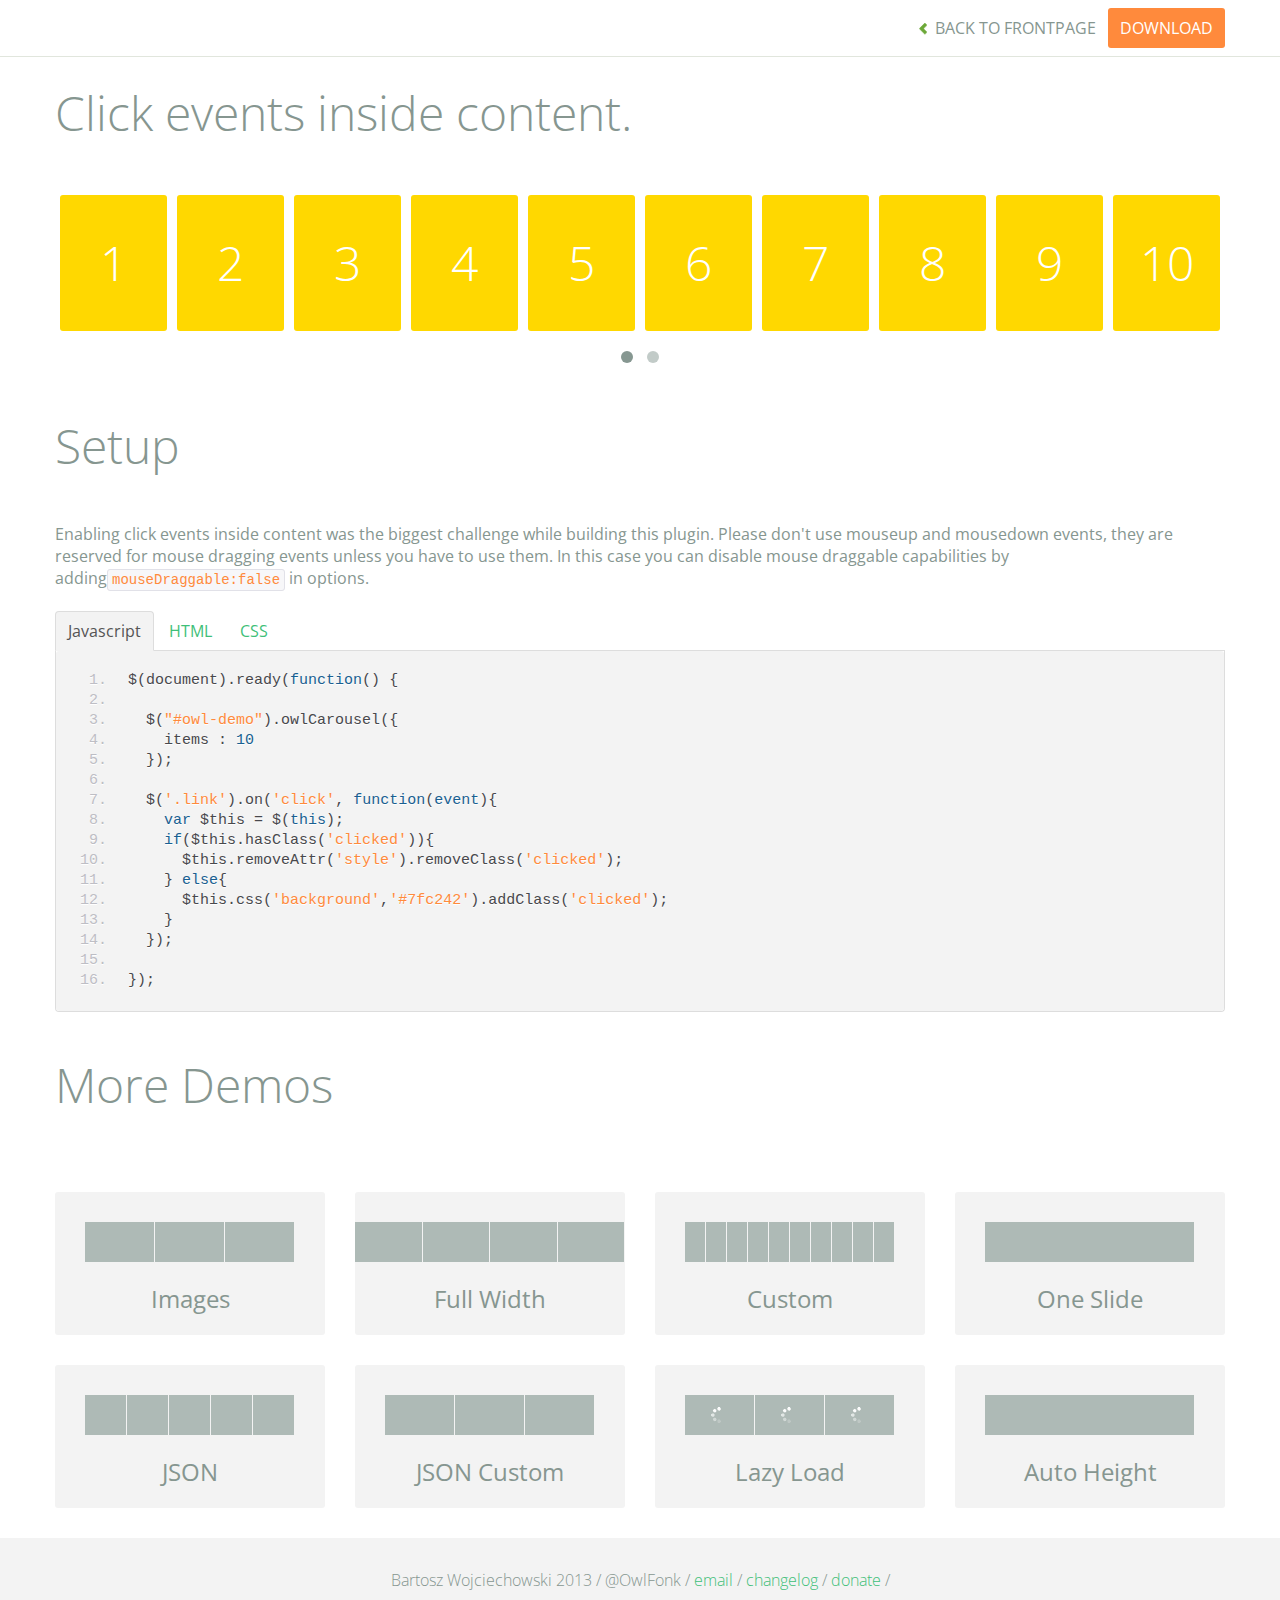
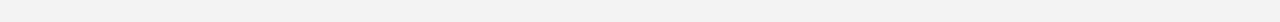
<file: owl.carousel/demos/click.html>
<!DOCTYPE html>
<html lang="en">
  <head>
    <meta charset="utf-8">
    <title>Owl Carousel - Click Event</title>
    <meta name="viewport" content="width=device-width, initial-scale=1.0">
    <meta name="description" content="jQuery Responsive Carousel - Owl Carusel">
    <meta name="author" content="Bartosz Wojciechowski">

    <link href='http://fonts.googleapis.com/css?family=Open+Sans:400italic,400,300,600,700' rel='stylesheet' type='text/css'>
    <link href="../assets/css/bootstrapTheme.css" rel="stylesheet">
    <link href="../assets/css/custom.css" rel="stylesheet">

    <!-- Owl Carousel Assets -->
    <link href="../owl-carousel/owl.carousel.css" rel="stylesheet">
    <link href="../owl-carousel/owl.theme.css" rel="stylesheet">

    <link href="../assets/js/google-code-prettify/prettify.css" rel="stylesheet">

    <!-- Le fav and touch icons -->
    <link rel="apple-touch-icon-precomposed" sizes="144x144" href="../assets/ico/apple-touch-icon-144-precomposed.png">
    <link rel="apple-touch-icon-precomposed" sizes="114x114" href="../assets/ico/apple-touch-icon-114-precomposed.png">
      <link rel="apple-touch-icon-precomposed" sizes="72x72" href="../assets/ico/apple-touch-icon-72-precomposed.png">
                    <link rel="apple-touch-icon-precomposed" href="../assets/ico/apple-touch-icon-57-precomposed.png">
                                   <link rel="shortcut icon" href="../assets/ico/favicon.png">
  </head>
  <body>

      <div id="top-nav" class="navbar navbar-fixed-top">
        <div class="navbar-inner">
          <div class="container">
            <button type="button" class="btn btn-navbar" data-toggle="collapse" data-target=".nav-collapse">
            <span class="icon-bar"></span>
            <span class="icon-bar"></span>
            <span class="icon-bar"></span>
          </button>
            <div class="nav-collapse collapse">
            <ul class="nav pull-right">
              <li><a href="../index.html"><i class="icon-chevron-left"></i> Back to Frontpage</a></li>
              <li><a href="../owl.carousel.zip" class="download download-on" data-spy="affix" data-offset-top="450">Download</a></li>
            </ul>
            <ul class="nav pull-left">
              
            </ul>
            </div>
          </div>
        </div>
      </div>
   
    <div id="title">
      <div class="container">
        <div class="row">
          <div class="span12">
            <h1>Click events inside content.</h1>
          </div>
        </div>
      </div>
    </div>

      <div id="demo">
        <div class="container">
          <div class="row">
            <div class="span12">

              <div id="owl-demo" class="owl-carousel">
                
                <a class="item link"><h1>1</h1></a>
                <a class="item link"><h1>2</h1></a>
                <a class="item link"><h1>3</h1></a>
                <a class="item link"><h1>4</h1></a>
                <a class="item link"><h1>5</h1></a>
                <a class="item link"><h1>6</h1></a>
                <a class="item link"><h1>7</h1></a>
                <a class="item link"><h1>8</h1></a>
                <a class="item link"><h1>9</h1></a>
                <a class="item link"><h1>10</h1></a>
                <a class="item link"><h1>11</h1></a>
                <a class="item link"><h1>12</h1></a>
                <a class="item link"><h1>13</h1></a>
                <a class="item link"><h1>14</h1></a>
                <a class="item link"><h1>15</h1></a>
                <a class="item link"><h1>16</h1></a>

              </div>
            </div>
          </div>
        </div>

    </div>

    <div id="example-info">
      <div class="container">
        <div class="row">
          <div class="span12">
            <h1>Setup</h1>
            <p>Enabling click events inside content was the biggest challenge while building this plugin. Please don't use mouseup and mousedown events, they are reserved for mouse dragging events unless you have to use them. In this case you can disable mouse draggable capabilities by adding<code>mouseDraggable:false</code> in options.
            </p>
            <ul class="nav nav-tabs" id="myTab">
              <li class="active"><a href="#javascript">Javascript</a></li>
              <li><a href="#HTML">HTML</a></li>
              <li><a href="#CSS">CSS</a></li>
            </ul>
             
            <div class="tab-content">

              <div class="tab-pane active" id="javascript">
<pre class="pre-show prettyprint linenums">
$(document).ready(function() {

  $("#owl-demo").owlCarousel({
    items : 10
  });

  $('.link').on('click', function(event){
    var $this = $(this);
    if($this.hasClass('clicked')){
      $this.removeAttr('style').removeClass('clicked');
    } else{
      $this.css('background','#7fc242').addClass('clicked');
    }
  });

})&#59;
</pre>

              </div>

              <div class="tab-pane" id="HTML">
<pre class="pre-show prettyprint linenums">
&lt;div id="owl-demo" class="owl-carousel"&gt;
  &lt;a class="item link"&gt;&lt;h1&gt;1&lt;/h1&gt;&lt;/a&gt;
  &lt;a class="item link"&gt;&lt;h1&gt;2&lt;/h1&gt;&lt;/a&gt;
  &lt;a class="item link"&gt;&lt;h1&gt;3&lt;/h1&gt;&lt;/a&gt;
  &lt;a class="item link"&gt;&lt;h1&gt;4&lt;/h1&gt;&lt;/a&gt;
  &lt;a class="item link"&gt;&lt;h1&gt;5&lt;/h1&gt;&lt;/a&gt;
  &lt;a class="item link"&gt;&lt;h1&gt;6&lt;/h1&gt;&lt;/a&gt;
  &lt;a class="item link"&gt;&lt;h1&gt;7&lt;/h1&gt;&lt;/a&gt;
  &lt;a class="item link"&gt;&lt;h1&gt;8&lt;/h1&gt;&lt;/a&gt;
  &lt;a class="item link"&gt;&lt;h1&gt;9&lt;/h1&gt;&lt;/a&gt;
  &lt;a class="item link"&gt;&lt;h1&gt;10&lt;/h1&gt;&lt;/a&gt;
  &lt;a class="item link"&gt;&lt;h1&gt;11&lt;/h1&gt;&lt;/a&gt;
  &lt;a class="item link"&gt;&lt;h1&gt;12&lt;/h1&gt;&lt;/a&gt;
  &lt;a class="item link"&gt;&lt;h1&gt;13&lt;/h1&gt;&lt;/a&gt;
  &lt;a class="item link"&gt;&lt;h1&gt;14&lt;/h1&gt;&lt;/a&gt;
  &lt;a class="item link"&gt;&lt;h1&gt;15&lt;/h1&gt;&lt;/a&gt;
  &lt;a class="item link"&gt;&lt;h1&gt;16&lt;/h1&gt;&lt;/a&gt;
&lt;/div&gt;
</pre>
              </div>

              <div class="tab-pane" id="CSS">
<pre class="pre-show prettyprint linenums">
#owl-demo .item{
  display: block;
  cursor: pointer;
  background: #ffd800;
  padding: 30px 0px;
  margin: 5px;
  color: #FFF;
  -webkit-border-radius: 3px;
  -moz-border-radius: 3px;
  border-radius: 3px;
  text-align: center;
  -webkit-tap-highlight-color: rgba(255, 255, 255, 0); 
}
#owl-demo .item:hover{
  background: #F2CD00;
}
</pre>
              </div>
            </div><!--End Tab Content-->

          </div>
        </div>
      </div>
    </div>

    <div id="more">
      <div class="container">

        <div class="row">
          <div class="span12">
            <h1>More Demos</h1>
          </div>
        </div>

        <div class="row demos-row">
          <div class="span3">
            <a href="images.html" class="demo-box">
              <div class="demo-wrapper demo-images clearfix">
                <div class="demo-slide"><div class="bg"></div></div>
                <div class="demo-slide"><div class="bg"></div></div>
                <div class="demo-slide"><div class="bg"></div></div>
              </div>
              <h3>Images</h3>
            </a>
          </div>

          <div class="span3">
            <a href="full.html" class="demo-box">
              <div class="demo-wrapper demo-full clearfix">
                <div class="demo-slide"><div class="bg"></div></div>
                <div class="demo-slide"><div class="bg"></div></div>
                <div class="demo-slide"><div class="bg"></div></div>
                <div class="demo-slide"><div class="bg"></div></div>
              </div>
              <h3>Full Width</h3>
            </a>
          </div>

          <div class="span3">
            <a href="custom.html" class="demo-box">
              <div class="demo-wrapper demo-custom clearfix">
                <div class="demo-slide"><div class="bg"></div></div>
                <div class="demo-slide"><div class="bg"></div></div>
                <div class="demo-slide"><div class="bg"></div></div>
                <div class="demo-slide"><div class="bg"></div></div>
                <div class="demo-slide"><div class="bg"></div></div>
                <div class="demo-slide"><div class="bg"></div></div>
                <div class="demo-slide"><div class="bg"></div></div>
                <div class="demo-slide"><div class="bg"></div></div>
                <div class="demo-slide"><div class="bg"></div></div>
                <div class="demo-slide"><div class="bg"></div></div>
              </div>
              <h3>Custom</h3>
            </a>
          </div>

          <div class="span3">
            <a href="one.html" class="demo-box">
              <div class="demo-wrapper demo-one clearfix">
                <div class="demo-slide"><div class="bg"></div></div>
              </div>
              <h3>One Slide</h3>
            </a>
          </div>

        </div>
        <div class="row demos-row">
          <div class="span3">
            <a href="json.html" class="demo-box">
              <div class="demo-wrapper demo-Json clearfix">
                <div class="demo-slide"><div class="bg"></div></div>
                <div class="demo-slide"><div class="bg"></div></div>
                <div class="demo-slide"><div class="bg"></div></div>
                <div class="demo-slide"><div class="bg"></div></div>
                <div class="demo-slide"><div class="bg"></div></div>
              </div>
              <h3>JSON</h3>
            </a>
          </div>

          <div class="span3">
            <a href="customJson.html" class="demo-box">
              <div class="demo-wrapper demo-Json-custom clearfix">
                <div class="demo-slide"><div class="bg"></div></div>
                <div class="demo-slide"><div class="bg"></div></div>
                <div class="demo-slide"><div class="bg"></div></div>
              </div>
              <h3>JSON Custom</h3>
            </a>
          </div>

          <div class="span3">
            <a href="lazyLoad.html" class="demo-box">
              <div class="demo-wrapper demo-lazy clearfix">
                <div class="demo-slide"><div class="bg"></div></div>
                <div class="demo-slide"><div class="bg"></div></div>
                <div class="demo-slide"><div class="bg"></div></div>
              </div>
              <h3>Lazy Load</h3>
            </a>
          </div>

          <div class="span3">
            <a href="autoHeight.html" class="demo-box">
              <div class="demo-wrapper demo-height clearfix">
                <div class="demo-slide"><div class="bg"></div></div>
              </div>
              <h3>Auto Height</h3>
            </a>
          </div>

        </div>
      </div>
    </div>
 
    <div id="footer">
      <div class="container">
        <div class="row">
          <div class="span12">
            <h5>Bartosz Wojciechowski 2013 / @OwlFonk / 
            <a href="mailto:owl@owlgraphic.com?subject=Hey Owl!">email</a> / 
            <a href="../changelog.html">changelog</a> /
            <a href="https://www.paypal.com/cgi-bin/webscr?cmd=_s-xclick&hosted_button_id=EFSGXZS7V2U9N">donate</a> / 
            <a href="https://twitter.com/share" class="twitter-share-button" data-url="http://owlgraphic.com/owlcarousel/" data-text="Awesome jQuery Owl Carousel Responsive Plugin" data-via="OwlFonk" data-count="none" data-hashtags="owlcarousel"></a>
            <script>
            var owldomain = window.location.hostname.indexOf("owlgraphic");
            if(owldomain !== -1){
              !function(d,s,id){var js,fjs=d.getElementsByTagName(s)[0],p=/^http:/.test(d.location)?'http':'https';if(!d.getElementById(id)){js=d.createElement(s);js.id=id;js.src=p+'://platform.twitter.com/widgets.js';fjs.parentNode.insertBefore(js,fjs);}}(document, 'script', 'twitter-wjs');
            }
            </script>
            </h5>
          </div>
        </div>
      </div>
    </div>


    <script src="../assets/js/jquery-1.9.1.min.js"></script> 
    <script src="../owl-carousel/owl.carousel.js"></script>


    <!-- Demo -->

    <style>
    #owl-demo .item{
        display: block;
        cursor: pointer;
        background: #ffd800;
        padding: 30px 0px;
        margin: 5px;
        color: #FFF;
        -webkit-border-radius: 3px;
        -moz-border-radius: 3px;
        border-radius: 3px;
        text-align: center;
        -webkit-tap-highlight-color: rgba(255, 255, 255, 0); 
    }
    #owl-demo .item:hover{
      background: #F2CD00;
    }
    </style>


    <script>
    $(document).ready(function() {

      $("#owl-demo").owlCarousel({
        items : 10
      });

      $('.link').on('click', function(event){
        var $this = $(this);
        if($this.hasClass('clicked')){
          $this.removeAttr('style').removeClass('clicked');
        } else{
          $this.css('background','#7fc242').addClass('clicked');
        }
      });


    });
    </script>


    <script src="../assets/js/bootstrap-collapse.js"></script>
    <script src="../assets/js/bootstrap-transition.js"></script>
    <script src="../assets/js/bootstrap-tab.js"></script>

    <script src="../assets/js/google-code-prettify/prettify.js"></script>
	  <script src="../assets/js/application.js"></script>

  </body>
</html>
</file>
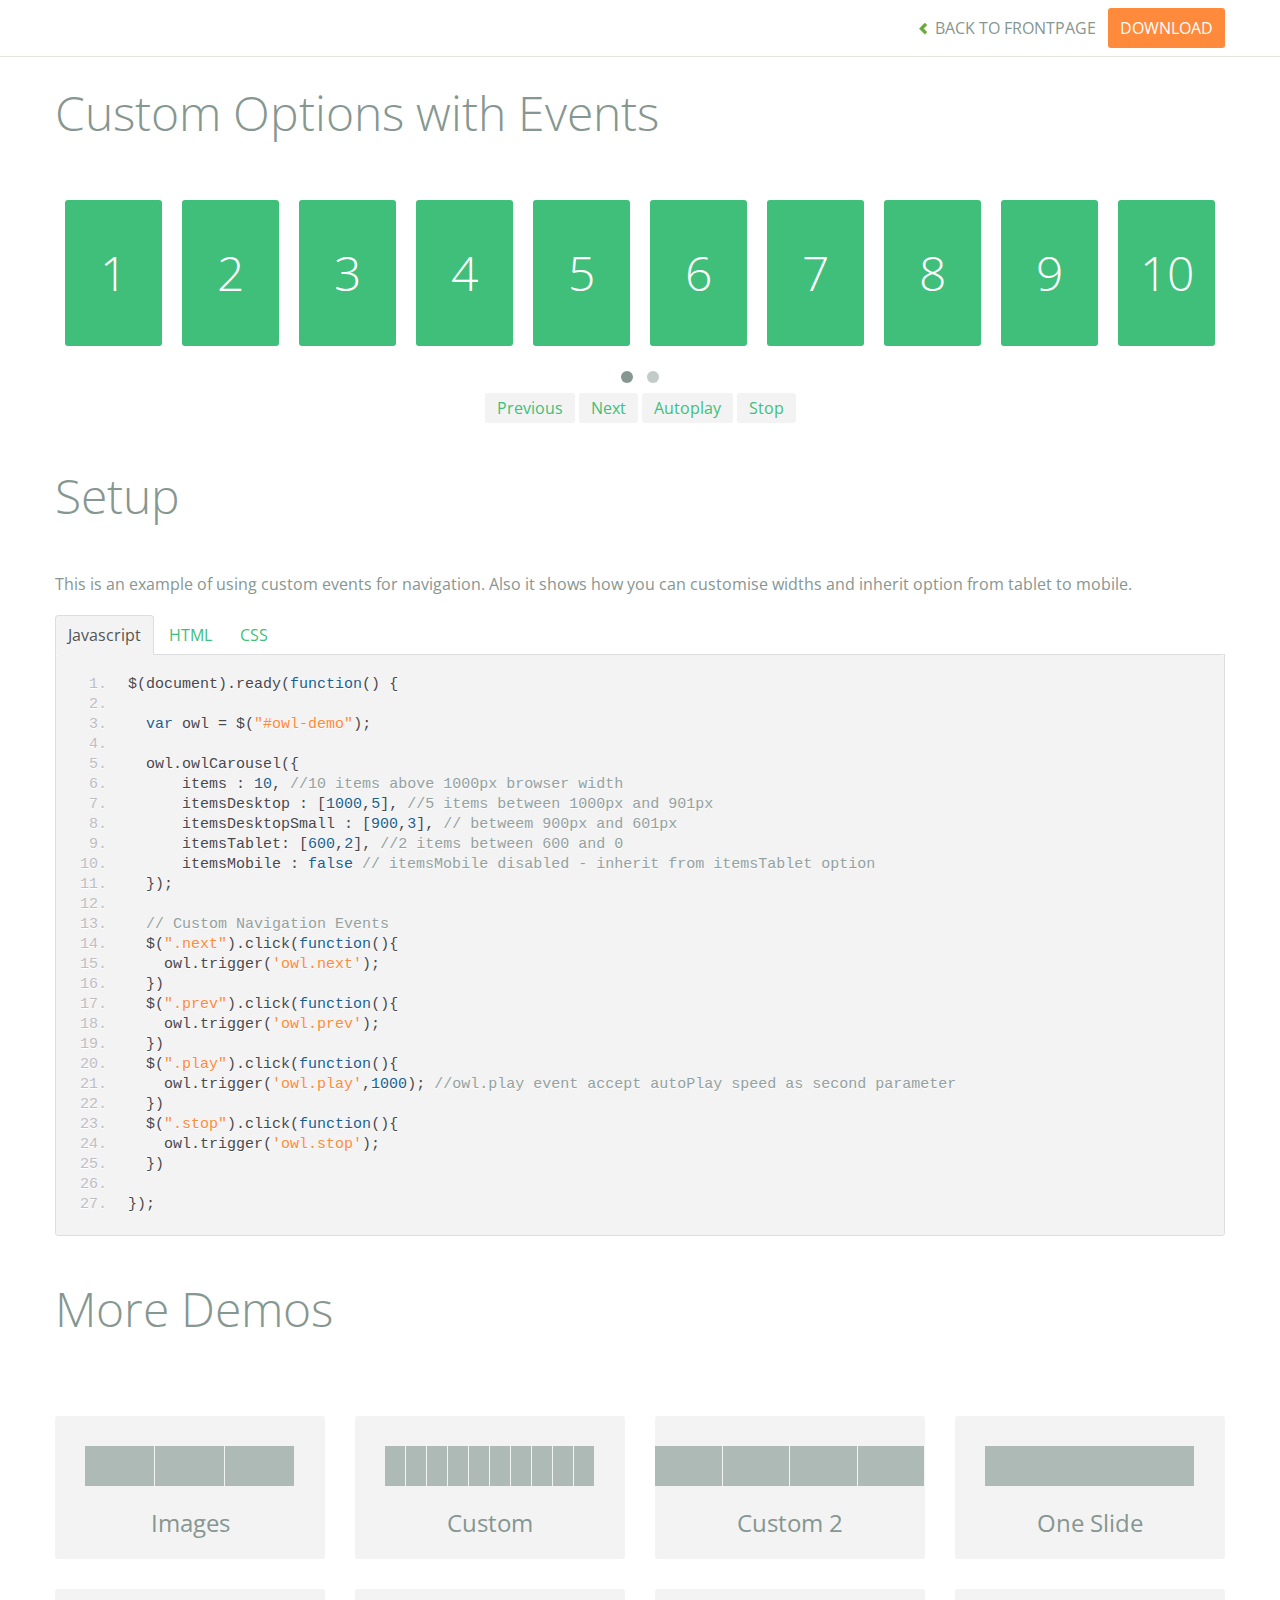
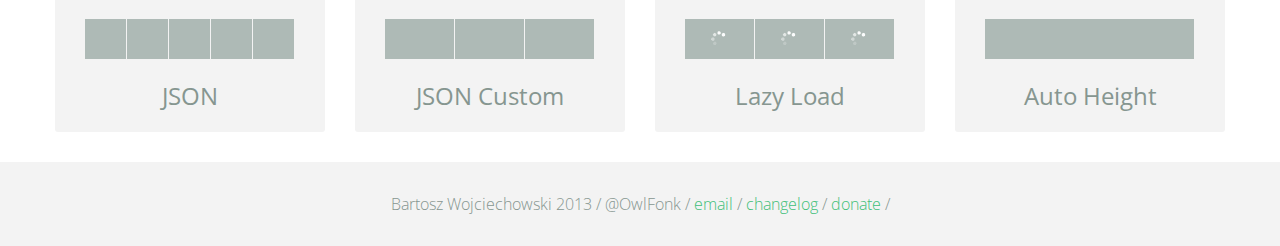
<file: owl.carousel/demos/custom.html>
<!DOCTYPE html>
<html lang="en">
  <head>
    <meta charset="utf-8">
    <title>Owl Carousel - Custom</title>
    <meta name="viewport" content="width=device-width, initial-scale=1.0">
    <meta name="description" content="jQuery Responsive Carousel - Owl Carusel">
    <meta name="author" content="Bartosz Wojciechowski">

    <link href='http://fonts.googleapis.com/css?family=Open+Sans:400italic,400,300,600,700' rel='stylesheet' type='text/css'>
    <link href="../assets/css/bootstrapTheme.css" rel="stylesheet">
    <link href="../assets/css/custom.css" rel="stylesheet">

    <!-- Owl Carousel Assets -->
    <link href="../owl-carousel/owl.carousel.css" rel="stylesheet">
    <link href="../owl-carousel/owl.theme.css" rel="stylesheet">

    <link href="../assets/js/google-code-prettify/prettify.css" rel="stylesheet">

    <!-- Le fav and touch icons -->
    <link rel="apple-touch-icon-precomposed" sizes="144x144" href="../assets/ico/apple-touch-icon-144-precomposed.png">
    <link rel="apple-touch-icon-precomposed" sizes="114x114" href="../assets/ico/apple-touch-icon-114-precomposed.png">
      <link rel="apple-touch-icon-precomposed" sizes="72x72" href="../assets/ico/apple-touch-icon-72-precomposed.png">
                    <link rel="apple-touch-icon-precomposed" href="../assets/ico/apple-touch-icon-57-precomposed.png">
                                   <link rel="shortcut icon" href="../assets/ico/favicon.png">
  </head>
  <body>

      <div id="top-nav" class="navbar navbar-fixed-top">
        <div class="navbar-inner">
          <div class="container">
            <button type="button" class="btn btn-navbar" data-toggle="collapse" data-target=".nav-collapse">
            <span class="icon-bar"></span>
            <span class="icon-bar"></span>
            <span class="icon-bar"></span>
          </button>
            <div class="nav-collapse collapse">
            <ul class="nav pull-right">
              <li><a href="../index.html"><i class="icon-chevron-left"></i> Back to Frontpage</a></li>
              <li><a href="../owl.carousel.zip" class="download download-on" data-spy="affix" data-offset-top="450">Download</a></li>
            </ul>
            <ul class="nav pull-left">
              
            </ul>
            </div>
          </div>
        </div>
      </div>
   
    <div id="title">
      <div class="container">
        <div class="row">
          <div class="span12">
            <h1>Custom Options with Events</h1>
          </div>
        </div>
      </div>
    </div>

      <div id="demo">
        <div class="container">
          <div class="row">
            <div class="span12">

              <div id="owl-demo" class="owl-carousel">
                
                <div class="item"><h1>1</h1></div>
                <div class="item"><h1>2</h1></div>
                <div class="item"><h1>3</h1></div>
                <div class="item"><h1>4</h1></div>
                <div class="item"><h1>5</h1></div>
                <div class="item"><h1>6</h1></div>
                <div class="item"><h1>7</h1></div>
                <div class="item"><h1>8</h1></div>
                <div class="item"><h1>9</h1></div>
                <div class="item"><h1>10</h1></div>
                <div class="item"><h1>11</h1></div>
                <div class="item"><h1>12</h1></div>
                <div class="item"><h1>13</h1></div>
                <div class="item"><h1>14</h1></div>
                <div class="item"><h1>15</h1></div>
                <div class="item"><h1>16</h1></div>

              </div>
              <div class="customNavigation">
                <a class="btn prev">Previous</a>
                <a class="btn next">Next</a>
                <a class="btn play">Autoplay</a>
                <a class="btn stop">Stop</a>
              </div>

            </div>
          </div>
        </div>

    </div>

    <div id="example-info">
      <div class="container">
        <div class="row">
          <div class="span12">
            <h1>Setup</h1>
            <p>This is an example of using custom events for navigation. Also it shows how you can customise widths and inherit option from tablet to mobile.
            </p>
            <ul class="nav nav-tabs" id="myTab">
              <li class="active"><a href="#javascript">Javascript</a></li>
              <li><a href="#HTML">HTML</a></li>
              <li><a href="#CSS">CSS</a></li>
            </ul>
             
            <div class="tab-content">

              <div class="tab-pane active" id="javascript">
<pre class="pre-show prettyprint linenums">
$(document).ready(function() {

  var owl = &#36;("#owl-demo")&#59;

  owl.owlCarousel({
      items : 10, //10 items above 1000px browser width
      itemsDesktop : [1000,5], //5 items between 1000px and 901px
      itemsDesktopSmall : [900,3], // betweem 900px and 601px
      itemsTablet: [600,2], //2 items between 600 and 0
      itemsMobile : false // itemsMobile disabled - inherit from itemsTablet option
  })&#59;

  // Custom Navigation Events
  $(".next").click(function(){
    owl.trigger('owl.next')&#59;
  })
  $(".prev").click(function(){
    owl.trigger('owl.prev')&#59;
  })
  $(".play").click(function(){
    owl.trigger('owl.play',1000)&#59; //owl.play event accept autoPlay speed as second parameter
  })
  $(".stop").click(function(){
    owl.trigger('owl.stop')&#59;
  })

})&#59;
</pre>

              </div>

              <div class="tab-pane" id="HTML">
<pre class="pre-show prettyprint linenums">
&lt;div id="owl-demo" class="owl-carousel owl-theme"&gt;
  &lt;div class="item"&gt;&lt;h1&gt;1&lt;/h1&gt;&lt;/div&gt;
  &lt;div class="item"&gt;&lt;h1&gt;2&lt;/h1&gt;&lt;/div&gt;
  &lt;div class="item"&gt;&lt;h1&gt;3&lt;/h1&gt;&lt;/div&gt;
  &lt;div class="item"&gt;&lt;h1&gt;4&lt;/h1&gt;&lt;/div&gt;
  &lt;div class="item"&gt;&lt;h1&gt;5&lt;/h1&gt;&lt;/div&gt;
  &lt;div class="item"&gt;&lt;h1&gt;6&lt;/h1&gt;&lt;/div&gt;
  &lt;div class="item"&gt;&lt;h1&gt;7&lt;/h1&gt;&lt;/div&gt;
  &lt;div class="item"&gt;&lt;h1&gt;8&lt;/h1&gt;&lt;/div&gt;
  &lt;div class="item"&gt;&lt;h1&gt;9&lt;/h1&gt;&lt;/div&gt;
  &lt;div class="item"&gt;&lt;h1&gt;10&lt;/h1&gt;&lt;/div&gt;
  &lt;div class="item"&gt;&lt;h1&gt;11&lt;/h1&gt;&lt;/div&gt;
  &lt;div class="item"&gt;&lt;h1&gt;12&lt;/h1&gt;&lt;/div&gt;
  &lt;div class="item"&gt;&lt;h1&gt;13&lt;/h1&gt;&lt;/div&gt;
  &lt;div class="item"&gt;&lt;h1&gt;14&lt;/h1&gt;&lt;/div&gt;
  &lt;div class="item"&gt;&lt;h1&gt;15&lt;/h1&gt;&lt;/div&gt;
  &lt;div class="item"&gt;&lt;h1&gt;16&lt;/h1&gt;&lt;/div&gt;
&lt;/div&gt;

&lt;div class="customNavigation"&gt;
  &lt;a class="btn prev"&gt;Previous&lt;/a&gt;
  &lt;a class="btn next"&gt;Next&lt;/a&gt;
  &lt;a class="btn play"&gt;Autoplay&lt;/a&gt;
  &lt;a class="btn stop"&gt;Stop&lt;/a&gt;
&lt;/div&gt;
</pre>
              </div>

              <div class="tab-pane" id="CSS">
<pre class="pre-show prettyprint linenums">
#owl-demo .item{
  background: #3fbf79;
  padding: 30px 0px;
  margin: 10px;
  color: #FFF;
  -webkit-border-radius: 3px;
  -moz-border-radius: 3px;
  border-radius: 3px;
  text-align: center;
}
.customNavigation{
  text-align: center;
}
//use styles below to disable ugly selection
.customNavigation a{
  -webkit-user-select: none;
  -khtml-user-select: none;
  -moz-user-select: none;
  -ms-user-select: none;
  user-select: none;
  -webkit-tap-highlight-color: rgba(0, 0, 0, 0);
}

</pre>
              </div>
            </div><!--End Tab Content-->

          </div>
        </div>
      </div>
    </div>

    <div id="more">
      <div class="container">

        <div class="row">
          <div class="span12">
            <h1>More Demos</h1>
          </div>
        </div>

        <div class="row demos-row">
          <div class="span3">
            <a href="images.html" class="demo-box">
              <div class="demo-wrapper demo-images clearfix">
                <div class="demo-slide"><div class="bg"></div></div>
                <div class="demo-slide"><div class="bg"></div></div>
                <div class="demo-slide"><div class="bg"></div></div>
              </div>
              <h3>Images</h3>
            </a>
          </div>

          <div class="span3">
            <a href="custom.html" class="demo-box">
              <div class="demo-wrapper demo-custom clearfix">
                <div class="demo-slide"><div class="bg"></div></div>
                <div class="demo-slide"><div class="bg"></div></div>
                <div class="demo-slide"><div class="bg"></div></div>
                <div class="demo-slide"><div class="bg"></div></div>
                <div class="demo-slide"><div class="bg"></div></div>
                <div class="demo-slide"><div class="bg"></div></div>
                <div class="demo-slide"><div class="bg"></div></div>
                <div class="demo-slide"><div class="bg"></div></div>
                <div class="demo-slide"><div class="bg"></div></div>
                <div class="demo-slide"><div class="bg"></div></div>
              </div>
              <h3>Custom</h3>
            </a>
          </div>

          <div class="span3">
            <a href="itemsCustom.html" class="demo-box">
              <div class="demo-wrapper demo-full clearfix">
                <div class="demo-slide"><div class="bg"></div></div>
                <div class="demo-slide"><div class="bg"></div></div>
                <div class="demo-slide"><div class="bg"></div></div>
                <div class="demo-slide"><div class="bg"></div></div>
              </div>
              <h3>Custom 2</h3>
            </a>
          </div>

          <div class="span3">
            <a href="one.html" class="demo-box">
              <div class="demo-wrapper demo-one clearfix">
                <div class="demo-slide"><div class="bg"></div></div>
              </div>
              <h3>One Slide</h3>
            </a>
          </div>

        </div>
        <div class="row demos-row">
          <div class="span3">
            <a href="json.html" class="demo-box">
              <div class="demo-wrapper demo-Json clearfix">
                <div class="demo-slide"><div class="bg"></div></div>
                <div class="demo-slide"><div class="bg"></div></div>
                <div class="demo-slide"><div class="bg"></div></div>
                <div class="demo-slide"><div class="bg"></div></div>
                <div class="demo-slide"><div class="bg"></div></div>
              </div>
              <h3>JSON</h3>
            </a>
          </div>

          <div class="span3">
            <a href="customJson.html" class="demo-box">
              <div class="demo-wrapper demo-Json-custom clearfix">
                <div class="demo-slide"><div class="bg"></div></div>
                <div class="demo-slide"><div class="bg"></div></div>
                <div class="demo-slide"><div class="bg"></div></div>
              </div>
              <h3>JSON Custom</h3>
            </a>
          </div>

          <div class="span3">
            <a href="lazyLoad.html" class="demo-box">
              <div class="demo-wrapper demo-lazy clearfix">
                <div class="demo-slide"><div class="bg"></div></div>
                <div class="demo-slide"><div class="bg"></div></div>
                <div class="demo-slide"><div class="bg"></div></div>
              </div>
              <h3>Lazy Load</h3>
            </a>
          </div>

          <div class="span3">
            <a href="autoHeight.html" class="demo-box">
              <div class="demo-wrapper demo-height clearfix">
                <div class="demo-slide"><div class="bg"></div></div>
              </div>
              <h3>Auto Height</h3>
            </a>
          </div>

        </div>
      </div>
    </div>


 
    <div id="footer">
      <div class="container">
        <div class="row">
          <div class="span12">
            <h5>Bartosz Wojciechowski 2013 / @OwlFonk / 
            <a href="mailto:owl@owlgraphic.com?subject=Hey Owl!">email</a> / 
            <a href="../changelog.html">changelog</a> /
            <a href="https://www.paypal.com/cgi-bin/webscr?cmd=_s-xclick&hosted_button_id=EFSGXZS7V2U9N">donate</a> / 
            <a href="https://twitter.com/share" class="twitter-share-button" data-url="http://owlgraphic.com/owlcarousel/" data-text="Awesome jQuery Owl Carousel Responsive Plugin" data-via="OwlFonk" data-count="none" data-hashtags="owlcarousel"></a>
            <script>
            var owldomain = window.location.hostname.indexOf("owlgraphic");
            if(owldomain !== -1){
              !function(d,s,id){var js,fjs=d.getElementsByTagName(s)[0],p=/^http:/.test(d.location)?'http':'https';if(!d.getElementById(id)){js=d.createElement(s);js.id=id;js.src=p+'://platform.twitter.com/widgets.js';fjs.parentNode.insertBefore(js,fjs);}}(document, 'script', 'twitter-wjs');
            }
            </script>
            </h5>
          </div>
        </div>
      </div>
    </div>


    <script src="../assets/js/jquery-1.9.1.min.js"></script> 
    <script src="../owl-carousel/owl.carousel.js"></script>


    <!-- Demo -->

    <style>
    #owl-demo .item{
        background: #3fbf79;
        padding: 30px 0px;
        margin: 10px;
        color: #FFF;
        -webkit-border-radius: 3px;
        -moz-border-radius: 3px;
        border-radius: 3px;
        text-align: center;
    }
    .customNavigation{
      text-align: center;
    }
    .customNavigation a{
      -webkit-user-select: none;
      -khtml-user-select: none;
      -moz-user-select: none;
      -ms-user-select: none;
      user-select: none;
      -webkit-tap-highlight-color: rgba(0, 0, 0, 0);
    }
    </style>


    <script>
    $(document).ready(function() {

      var owl = $("#owl-demo");

      owl.owlCarousel({

      items : 10, //10 items above 1000px browser width
      itemsDesktop : [1000,5], //5 items between 1000px and 901px
      itemsDesktopSmall : [900,3], // 3 items betweem 900px and 601px
      itemsTablet: [600,2], //2 items between 600 and 0;
      itemsMobile : false // itemsMobile disabled - inherit from itemsTablet option
      
      });

      // Custom Navigation Events
      $(".next").click(function(){
        owl.trigger('owl.next');
      })
      $(".prev").click(function(){
        owl.trigger('owl.prev');
      })
      $(".play").click(function(){
        owl.trigger('owl.play',1000);
      })
      $(".stop").click(function(){
        owl.trigger('owl.stop');
      })


    });
    </script>


    <script src="../assets/js/bootstrap-collapse.js"></script>
    <script src="../assets/js/bootstrap-transition.js"></script>
    <script src="../assets/js/bootstrap-tab.js"></script>

    <script src="../assets/js/google-code-prettify/prettify.js"></script>
    <script src="../assets/js/application.js"></script>

  </body>
</html>
</file>
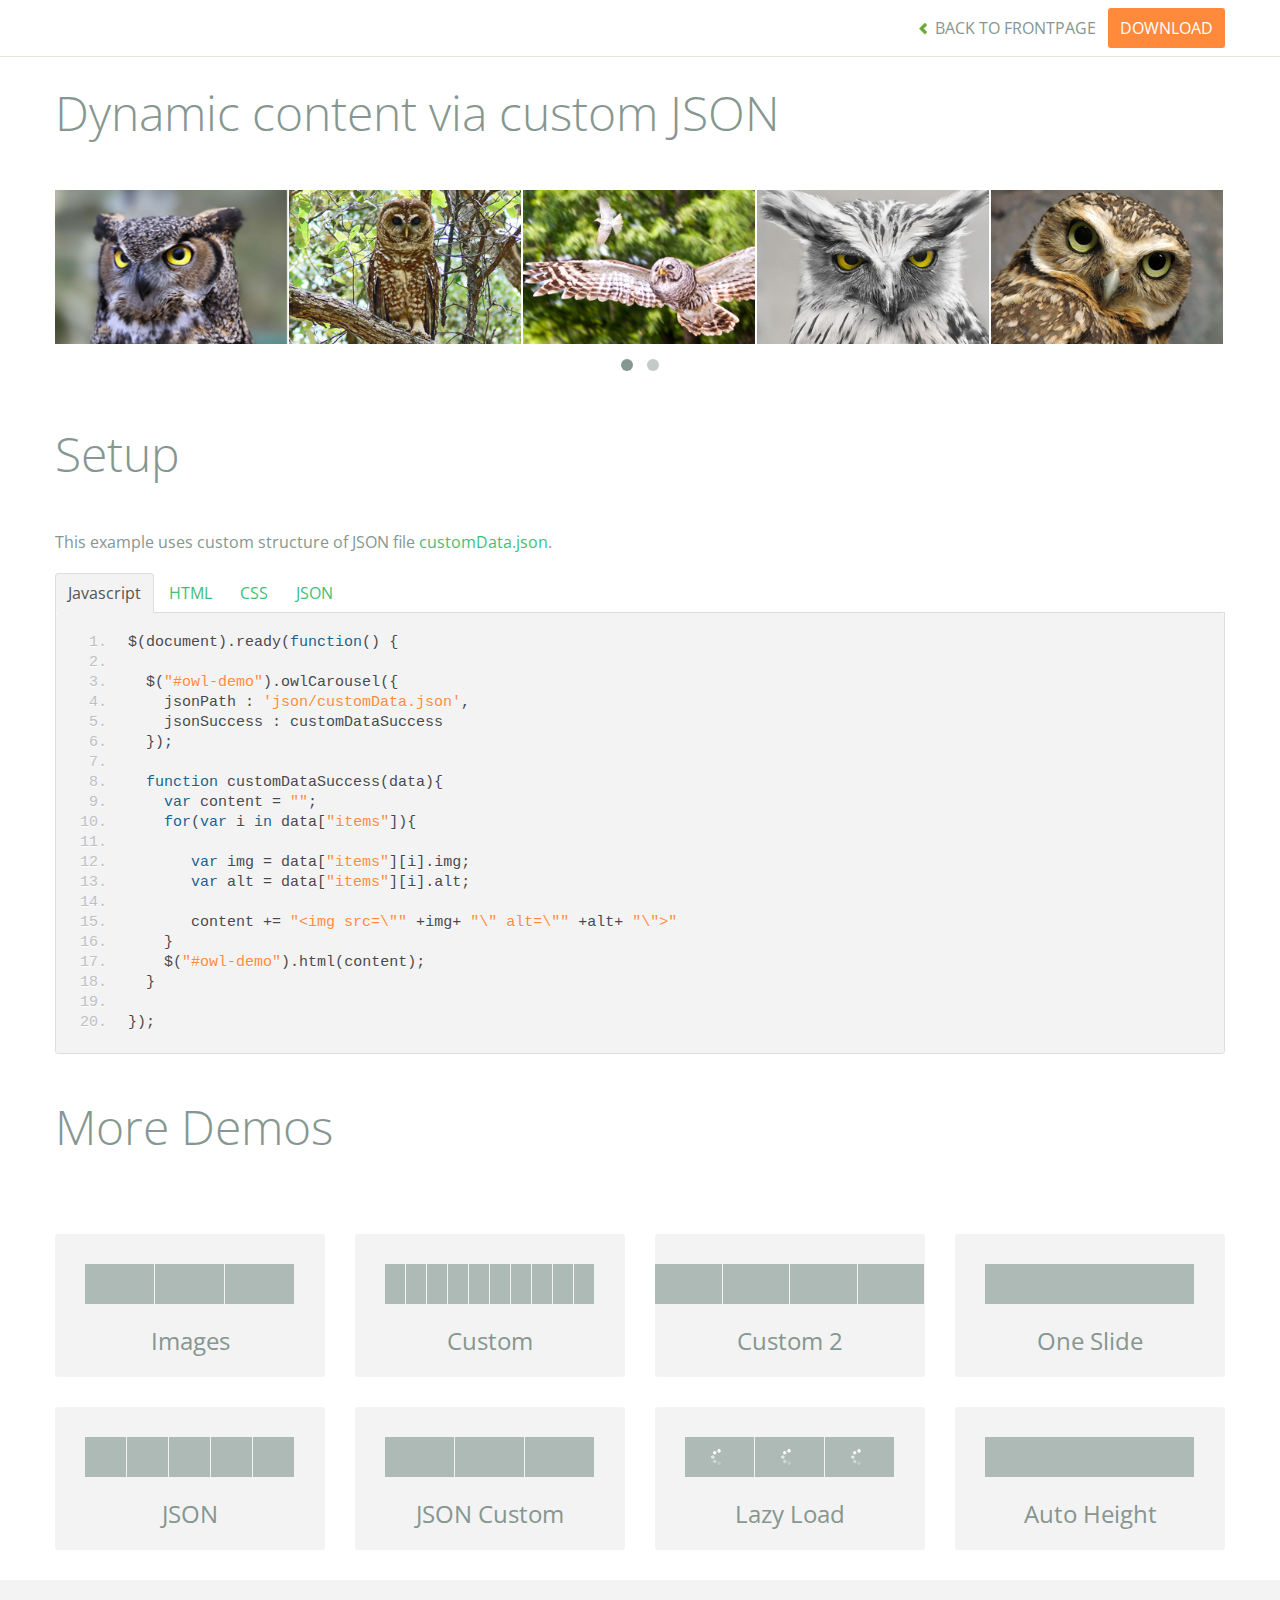
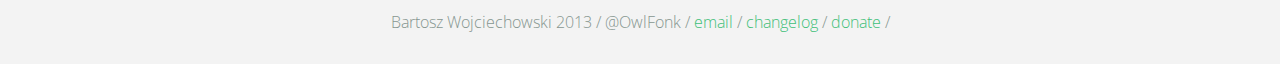
<file: owl.carousel/demos/customJson.html>
<!DOCTYPE html>
<html lang="en">
  <head>
    <meta charset="utf-8">
    <title>Owl Carousel - Dynamic content via custom JSON</title>
    <meta name="viewport" content="width=device-width, initial-scale=1.0">
    <meta name="description" content="jQuery Responsive Carousel - Owl Carusel">
    <meta name="author" content="Bartosz Wojciechowski">

    <link href='http://fonts.googleapis.com/css?family=Open+Sans:400italic,400,300,600,700' rel='stylesheet' type='text/css'>
    <link href="../assets/css/bootstrapTheme.css" rel="stylesheet">
    <link href="../assets/css/custom.css" rel="stylesheet">

    <!-- Owl Carousel Assets -->
    <link href="../owl-carousel/owl.carousel.css" rel="stylesheet">
    <link href="../owl-carousel/owl.theme.css" rel="stylesheet">

    <link href="../assets/js/google-code-prettify/prettify.css" rel="stylesheet">

    <!-- Le fav and touch icons -->
    <link rel="apple-touch-icon-precomposed" sizes="144x144" href="../assets/ico/apple-touch-icon-144-precomposed.png">
    <link rel="apple-touch-icon-precomposed" sizes="114x114" href="../assets/ico/apple-touch-icon-114-precomposed.png">
      <link rel="apple-touch-icon-precomposed" sizes="72x72" href="../assets/ico/apple-touch-icon-72-precomposed.png">
                    <link rel="apple-touch-icon-precomposed" href="../assets/ico/apple-touch-icon-57-precomposed.png">
                                   <link rel="shortcut icon" href="../assets/ico/favicon.png">
  </head>
  <body>

      <div id="top-nav" class="navbar navbar-fixed-top">
        <div class="navbar-inner">
          <div class="container">
            <button type="button" class="btn btn-navbar" data-toggle="collapse" data-target=".nav-collapse">
            <span class="icon-bar"></span>
            <span class="icon-bar"></span>
            <span class="icon-bar"></span>
          </button>
            <div class="nav-collapse collapse">
            <ul class="nav pull-right">
              <li><a href="../index.html"><i class="icon-chevron-left"></i> Back to Frontpage</a></li>
              <li><a href="../owl.carousel.zip" class="download download-on" data-spy="affix" data-offset-top="450">Download</a></li>
            </ul>
            <ul class="nav pull-left">
              
            </ul>
            </div>
          </div>
        </div>
      </div>
   
    <div id="title">
      <div class="container">
        <div class="row">
          <div class="span12">
            <h1>Dynamic content via custom JSON</h1>
          </div>
        </div>
      </div>
    </div>

      <div id="demo">
        <div class="container">
          <div class="row">
            <div class="span12">

              <div id="owl-demo" class="owl-carousel">
              </div>
            </div>
          </div>
        </div>

    </div>

    <div id="example-info">
      <div class="container">
        <div class="row">
          <div class="span12">
            <h1>Setup</h1>
            <p>This example uses custom structure of JSON file <a href="json/customData.json">customData.json</a>.
            </p>
            <ul class="nav nav-tabs" id="myTab">
              <li class="active"><a href="#javascript">Javascript</a></li>
              <li><a href="#HTML">HTML</a></li>
              <li><a href="#CSS">CSS</a></li>
              <li><a href="#JSON">JSON</a></li>
            </ul>
             
            <div class="tab-content">

              <div class="tab-pane active" id="javascript">
<pre class="pre-show prettyprint linenums">
$(document).ready(function() {

  $("#owl-demo").owlCarousel({
    jsonPath : 'json/customData.json',
    jsonSuccess : customDataSuccess
  });

  function customDataSuccess(data){
    var content = "";
    for(var i in data["items"]){
       
       var img = data["items"][i].img;
       var alt = data["items"][i].alt;

       content += "&lt;img src=\"" +img+ "\" alt=\"" +alt+ "\"&gt"
    }
    $("#owl-demo").html(content);
  }

});
</pre>  

              </div>

              <div class="tab-pane" id="HTML">
<pre class="pre-show prettyprint linenums">
&lt;div id="owl-demo" class="owl-carousel"&gt;
&lt;/div&gt;
</pre>
              </div>

              <div class="tab-pane" id="CSS">
<pre class="pre-show prettyprint linenums">
#owl-demo .item{
  background: #a1def8;
  padding: 30px 0px;
  display: block;
  margin: 5px;
  color: #FFF;
  -webkit-border-radius: 3px;
  -moz-border-radius: 3px;
  border-radius: 3px;
  text-align: center;
}

</pre>
              </div>
              <div class="tab-pane" id="JSON">
<pre class="pre-show prettyprint linenums">
{
  "items" : [
    {
      "img": "assets/owl1.jpg",
      "alt" : "Owl Image 1"
    },
    {
      "img": "assets/owl2.jpg",
      "alt" : "Owl Image 2"
    },
    {
      "img": "assets/owl3.jpg",
      "alt" : "Owl Image 1"
    },
    {
      "img": "assets/owl4.jpg",
      "alt" : "Owl Image 2"
    },
    {
      "img": "assets/owl5.jpg",
      "alt" : "Owl Image 1"
    },
    {
      "img": "assets/owl6.jpg",
      "alt" : "Owl Image 2"
    }
  ]
}
</pre>
</div>
            </div><!--End Tab Content-->

          </div>
        </div>
      </div>
    </div>

    <div id="more">
      <div class="container">

        <div class="row">
          <div class="span12">
            <h1>More Demos</h1>
          </div>
        </div>

        <div class="row demos-row">
          <div class="span3">
            <a href="images.html" class="demo-box">
              <div class="demo-wrapper demo-images clearfix">
                <div class="demo-slide"><div class="bg"></div></div>
                <div class="demo-slide"><div class="bg"></div></div>
                <div class="demo-slide"><div class="bg"></div></div>
              </div>
              <h3>Images</h3>
            </a>
          </div>

          <div class="span3">
            <a href="custom.html" class="demo-box">
              <div class="demo-wrapper demo-custom clearfix">
                <div class="demo-slide"><div class="bg"></div></div>
                <div class="demo-slide"><div class="bg"></div></div>
                <div class="demo-slide"><div class="bg"></div></div>
                <div class="demo-slide"><div class="bg"></div></div>
                <div class="demo-slide"><div class="bg"></div></div>
                <div class="demo-slide"><div class="bg"></div></div>
                <div class="demo-slide"><div class="bg"></div></div>
                <div class="demo-slide"><div class="bg"></div></div>
                <div class="demo-slide"><div class="bg"></div></div>
                <div class="demo-slide"><div class="bg"></div></div>
              </div>
              <h3>Custom</h3>
            </a>
          </div>

          <div class="span3">
            <a href="itemsCustom.html" class="demo-box">
              <div class="demo-wrapper demo-full clearfix">
                <div class="demo-slide"><div class="bg"></div></div>
                <div class="demo-slide"><div class="bg"></div></div>
                <div class="demo-slide"><div class="bg"></div></div>
                <div class="demo-slide"><div class="bg"></div></div>
              </div>
              <h3>Custom 2</h3>
            </a>
          </div>

          <div class="span3">
            <a href="one.html" class="demo-box">
              <div class="demo-wrapper demo-one clearfix">
                <div class="demo-slide"><div class="bg"></div></div>
              </div>
              <h3>One Slide</h3>
            </a>
          </div>

        </div>
        <div class="row demos-row">
          <div class="span3">
            <a href="json.html" class="demo-box">
              <div class="demo-wrapper demo-Json clearfix">
                <div class="demo-slide"><div class="bg"></div></div>
                <div class="demo-slide"><div class="bg"></div></div>
                <div class="demo-slide"><div class="bg"></div></div>
                <div class="demo-slide"><div class="bg"></div></div>
                <div class="demo-slide"><div class="bg"></div></div>
              </div>
              <h3>JSON</h3>
            </a>
          </div>

          <div class="span3">
            <a href="customJson.html" class="demo-box">
              <div class="demo-wrapper demo-Json-custom clearfix">
                <div class="demo-slide"><div class="bg"></div></div>
                <div class="demo-slide"><div class="bg"></div></div>
                <div class="demo-slide"><div class="bg"></div></div>
              </div>
              <h3>JSON Custom</h3>
            </a>
          </div>

          <div class="span3">
            <a href="lazyLoad.html" class="demo-box">
              <div class="demo-wrapper demo-lazy clearfix">
                <div class="demo-slide"><div class="bg"></div></div>
                <div class="demo-slide"><div class="bg"></div></div>
                <div class="demo-slide"><div class="bg"></div></div>
              </div>
              <h3>Lazy Load</h3>
            </a>
          </div>

          <div class="span3">
            <a href="autoHeight.html" class="demo-box">
              <div class="demo-wrapper demo-height clearfix">
                <div class="demo-slide"><div class="bg"></div></div>
              </div>
              <h3>Auto Height</h3>
            </a>
          </div>

        </div>
      </div>
    </div>


 
    <div id="footer">
      <div class="container">
        <div class="row">
          <div class="span12">
            <h5>Bartosz Wojciechowski 2013 / @OwlFonk / 
            <a href="mailto:owl@owlgraphic.com?subject=Hey Owl!">email</a> / 
            <a href="../changelog.html">changelog</a> /
            <a href="https://www.paypal.com/cgi-bin/webscr?cmd=_s-xclick&hosted_button_id=EFSGXZS7V2U9N">donate</a> / 
            <a href="https://twitter.com/share" class="twitter-share-button" data-url="http://owlgraphic.com/owlcarousel/" data-text="Awesome jQuery Owl Carousel Responsive Plugin" data-via="OwlFonk" data-count="none" data-hashtags="owlcarousel"></a>
            <script>
            var owldomain = window.location.hostname.indexOf("owlgraphic");
            if(owldomain !== -1){
              !function(d,s,id){var js,fjs=d.getElementsByTagName(s)[0],p=/^http:/.test(d.location)?'http':'https';if(!d.getElementById(id)){js=d.createElement(s);js.id=id;js.src=p+'://platform.twitter.com/widgets.js';fjs.parentNode.insertBefore(js,fjs);}}(document, 'script', 'twitter-wjs');
            }
            </script>
            </h5>
          </div>
        </div>
      </div>
    </div>


    <script src="../assets/js/jquery-1.9.1.min.js"></script> 
    <script src="../owl-carousel/owl.carousel.js"></script>


    <!-- Demo -->

    <style>
    #owl-demo img{
        display: block;
        width: 99%;
        height: auto;
    }
    </style>


    <script>
    $(document).ready(function() {

      $("#owl-demo").owlCarousel({
        jsonPath : 'json/customData.json',
        jsonSuccess : customDataSuccess
      });

      function customDataSuccess(data){
        var content = "";
        for(var i in data["items"]){
           
           var img = data["items"][i].img;
           var alt = data["items"][i].alt;

           content += "<img src=\"" +img+ "\" alt=\"" +alt+ "\">"
        }
        $("#owl-demo").html(content);
      }

    });
    </script>


    <script src="../assets/js/bootstrap-collapse.js"></script>
    <script src="../assets/js/bootstrap-transition.js"></script>
    <script src="../assets/js/bootstrap-tab.js"></script>

    <script src="../assets/js/google-code-prettify/prettify.js"></script>
	  <script src="../assets/js/application.js"></script>

  </body>
</html>
</file>
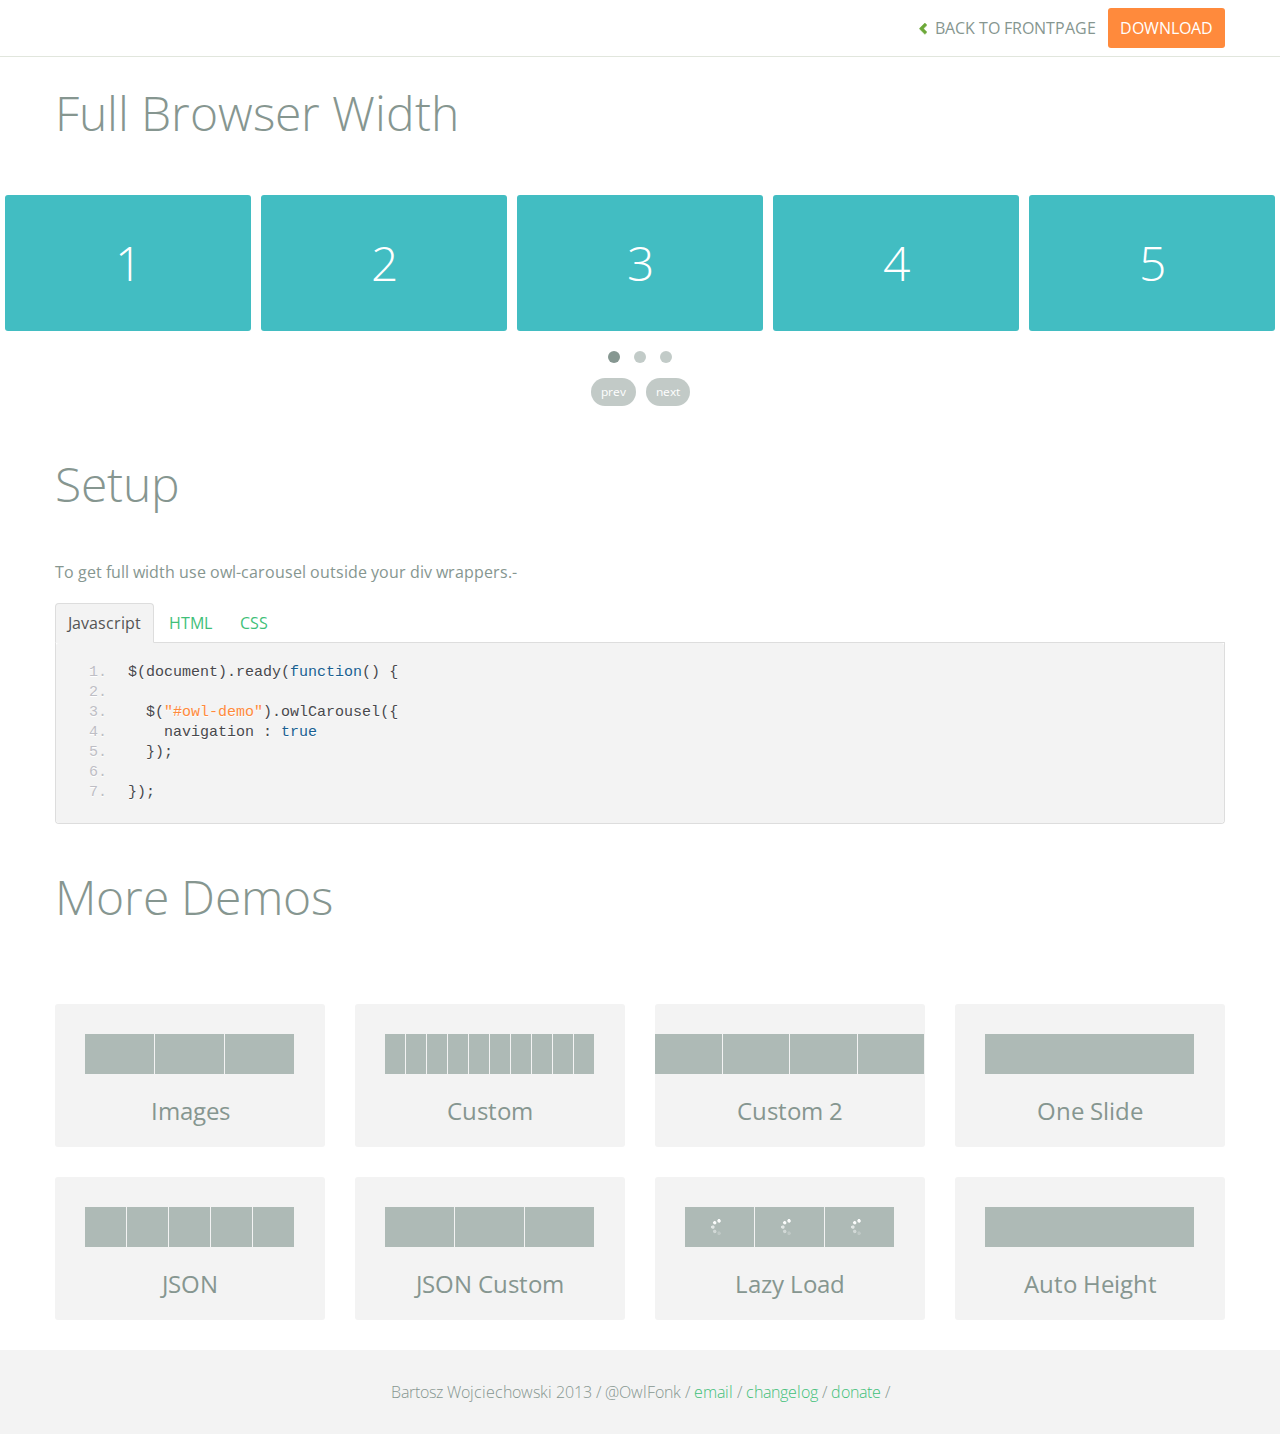
<file: owl.carousel/demos/full.html>
<!DOCTYPE html>
<html lang="en">
  <head>
    <meta charset="utf-8">
    <title>Owl Carousel - Full Width Demo</title>
    <meta name="viewport" content="width=device-width, initial-scale=1.0">
    <meta name="description" content="jQuery Responsive Carousel - Owl Carusel">
    <meta name="author" content="Bartosz Wojciechowski">
    
    <link href='http://fonts.googleapis.com/css?family=Open+Sans:400italic,400,300,600,700' rel='stylesheet' type='text/css'>
    <link href="../assets/css/bootstrapTheme.css" rel="stylesheet">
    <link href="../assets/css/custom.css" rel="stylesheet">

    <!-- Owl Carousel Assets -->
    <link href="../owl-carousel/owl.carousel.css" rel="stylesheet">
    <link href="../owl-carousel/owl.theme.css" rel="stylesheet">

    <link href="../assets/js/google-code-prettify/prettify.css" rel="stylesheet">

	
    <!-- Le fav and touch icons -->
    <link rel="apple-touch-icon-precomposed" sizes="144x144" href="../assets/ico/apple-touch-icon-144-precomposed.png">
    <link rel="apple-touch-icon-precomposed" sizes="114x114" href="../assets/ico/apple-touch-icon-114-precomposed.png">
      <link rel="apple-touch-icon-precomposed" sizes="72x72" href="../assets/ico/apple-touch-icon-72-precomposed.png">
                    <link rel="apple-touch-icon-precomposed" href="../assets/ico/apple-touch-icon-57-precomposed.png">
                                   <link rel="shortcut icon" href="../assets/ico/favicon.png">
  </head>
  <body>

      <div id="top-nav" class="navbar navbar-fixed-top">
        <div class="navbar-inner">
          <div class="container">
            <button type="button" class="btn btn-navbar" data-toggle="collapse" data-target=".nav-collapse">
            <span class="icon-bar"></span>
            <span class="icon-bar"></span>
            <span class="icon-bar"></span>
          </button>
            <div class="nav-collapse collapse">
            <ul class="nav pull-right">
              <li><a href="../index.html"><i class="icon-chevron-left"></i> Back to Frontpage</a></li>
              <li><a href="../owl.carousel.zip" class="download download-on" data-spy="affix" data-offset-top="450">Download</a></li>
            </ul>
            <ul class="nav pull-left">
              
            </ul>
            </div>
          </div>
        </div>
      </div>
   
    <div id="title">
      <div class="container">
        <div class="row">
          <div class="span12">
            <h1>Full Browser Width</h1>
          </div>
        </div>
      </div>
    </div>

      <div id="demo">

        <div id="owl-demo" class="owl-carousel">
          
          <div class="item"><h1>1</h1></div>
          <div class="item"><h1>2</h1></div>
          <div class="item"><h1>3</h1></div>
          <div class="item"><h1>4</h1></div>
          <div class="item"><h1>5</h1></div>
          <div class="item"><h1>6</h1></div>
          <div class="item"><h1>7</h1></div>
          <div class="item"><h1>8</h1></div>
          <div class="item"><h1>9</h1></div>
          <div class="item"><h1>10</h1></div>
          <div class="item"><h1>11</h1></div>
          <div class="item"><h1>12</h1></div>

        </div>

    </div>

    <div id="example-info">
      <div class="container">
        <div class="row">
          <div class="span12">
            <h1>Setup</h1>
            <p>To get full width use owl-carousel outside your div wrappers.-</p>
            <ul class="nav nav-tabs" id="myTab">
              <li class="active"><a href="#javascript">Javascript</a></li>
              <li><a href="#HTML">HTML</a></li>
              <li><a href="#CSS">CSS</a></li>
            </ul>
             
            <div class="tab-content">

              <div class="tab-pane active" id="javascript">
<pre class="pre-show prettyprint linenums">
$(document).ready(function() {

  $("#owl-demo").owlCarousel({
    navigation : true
  });

});
</pre>  

              </div>

              <div class="tab-pane" id="HTML">
<pre class="pre-show prettyprint linenums">
&lt;div id="owl-demo" class="owl-carousel owl-theme"&gt;
          
  &lt;div class="item"&gt;&lt;h1&gt;1&lt;/h1&gt;&lt;/div&gt;
  &lt;div class="item"&gt;&lt;h1&gt;2&lt;/h1&gt;&lt;/div&gt;
  &lt;div class="item"&gt;&lt;h1&gt;3&lt;/h1&gt;&lt;/div&gt;
  &lt;div class="item"&gt;&lt;h1&gt;4&lt;/h1&gt;&lt;/div&gt;
  &lt;div class="item"&gt;&lt;h1&gt;5&lt;/h1&gt;&lt;/div&gt;
  &lt;div class="item"&gt;&lt;h1&gt;6&lt;/h1&gt;&lt;/div&gt;
  &lt;div class="item"&gt;&lt;h1&gt;7&lt;/h1&gt;&lt;/div&gt;
  &lt;div class="item"&gt;&lt;h1&gt;8&lt;/h1&gt;&lt;/div&gt;
  &lt;div class="item"&gt;&lt;h1&gt;9&lt;/h1&gt;&lt;/div&gt;
  &lt;div class="item"&gt;&lt;h1&gt;10&lt;/h1&gt;&lt;/div&gt;
  &lt;div class="item"&gt;&lt;h1&gt;11&lt;/h1&gt;&lt;/div&gt;
  &lt;div class="item"&gt;&lt;h1&gt;12&lt;/h1&gt;&lt;/div&gt;

&lt;/div&gt;
</pre>
              </div>

              <div class="tab-pane" id="CSS">
<pre class="pre-show prettyprint linenums">
#owl-demo .item{
  background: #42bdc2;
  padding: 30px 0px;
  margin: 10px;
  color: #FFF;
  -webkit-border-radius: 3px;
  -moz-border-radius: 3px;
  border-radius: 3px;
  text-align: center;
}
</pre>
              </div>
            </div><!--End Tab Content-->

          </div>
        </div>
      </div>
    </div>

    <div id="more">
      <div class="container">

        <div class="row">
          <div class="span12">
            <h1>More Demos</h1>
          </div>
        </div>

        <div class="row demos-row">
          <div class="span3">
            <a href="images.html" class="demo-box">
              <div class="demo-wrapper demo-images clearfix">
                <div class="demo-slide"><div class="bg"></div></div>
                <div class="demo-slide"><div class="bg"></div></div>
                <div class="demo-slide"><div class="bg"></div></div>
              </div>
              <h3>Images</h3>
            </a>
          </div>

          <div class="span3">
            <a href="custom.html" class="demo-box">
              <div class="demo-wrapper demo-custom clearfix">
                <div class="demo-slide"><div class="bg"></div></div>
                <div class="demo-slide"><div class="bg"></div></div>
                <div class="demo-slide"><div class="bg"></div></div>
                <div class="demo-slide"><div class="bg"></div></div>
                <div class="demo-slide"><div class="bg"></div></div>
                <div class="demo-slide"><div class="bg"></div></div>
                <div class="demo-slide"><div class="bg"></div></div>
                <div class="demo-slide"><div class="bg"></div></div>
                <div class="demo-slide"><div class="bg"></div></div>
                <div class="demo-slide"><div class="bg"></div></div>
              </div>
              <h3>Custom</h3>
            </a>
          </div>

          <div class="span3">
            <a href="itemsCustom.html" class="demo-box">
              <div class="demo-wrapper demo-full clearfix">
                <div class="demo-slide"><div class="bg"></div></div>
                <div class="demo-slide"><div class="bg"></div></div>
                <div class="demo-slide"><div class="bg"></div></div>
                <div class="demo-slide"><div class="bg"></div></div>
              </div>
              <h3>Custom 2</h3>
            </a>
          </div>

          <div class="span3">
            <a href="one.html" class="demo-box">
              <div class="demo-wrapper demo-one clearfix">
                <div class="demo-slide"><div class="bg"></div></div>
              </div>
              <h3>One Slide</h3>
            </a>
          </div>

        </div>
        <div class="row demos-row">
          <div class="span3">
            <a href="json.html" class="demo-box">
              <div class="demo-wrapper demo-Json clearfix">
                <div class="demo-slide"><div class="bg"></div></div>
                <div class="demo-slide"><div class="bg"></div></div>
                <div class="demo-slide"><div class="bg"></div></div>
                <div class="demo-slide"><div class="bg"></div></div>
                <div class="demo-slide"><div class="bg"></div></div>
              </div>
              <h3>JSON</h3>
            </a>
          </div>

          <div class="span3">
            <a href="customJson.html" class="demo-box">
              <div class="demo-wrapper demo-Json-custom clearfix">
                <div class="demo-slide"><div class="bg"></div></div>
                <div class="demo-slide"><div class="bg"></div></div>
                <div class="demo-slide"><div class="bg"></div></div>
              </div>
              <h3>JSON Custom</h3>
            </a>
          </div>

          <div class="span3">
            <a href="lazyLoad.html" class="demo-box">
              <div class="demo-wrapper demo-lazy clearfix">
                <div class="demo-slide"><div class="bg"></div></div>
                <div class="demo-slide"><div class="bg"></div></div>
                <div class="demo-slide"><div class="bg"></div></div>
              </div>
              <h3>Lazy Load</h3>
            </a>
          </div>

          <div class="span3">
            <a href="autoHeight.html" class="demo-box">
              <div class="demo-wrapper demo-height clearfix">
                <div class="demo-slide"><div class="bg"></div></div>
              </div>
              <h3>Auto Height</h3>
            </a>
          </div>

        </div>
      </div>
    </div>


 
    <div id="footer">
      <div class="container">
        <div class="row">
          <div class="span12">
            <h5>Bartosz Wojciechowski 2013 / @OwlFonk / 
            <a href="mailto:owl@owlgraphic.com?subject=Hey Owl!">email</a> / 
            <a href="../changelog.html">changelog</a> /
            <a href="https://www.paypal.com/cgi-bin/webscr?cmd=_s-xclick&hosted_button_id=EFSGXZS7V2U9N">donate</a> / 
            <a href="https://twitter.com/share" class="twitter-share-button" data-url="http://owlgraphic.com/owlcarousel/" data-text="Awesome jQuery Owl Carousel Responsive Plugin" data-via="OwlFonk" data-count="none" data-hashtags="owlcarousel"></a>
            <script>
            var owldomain = window.location.hostname.indexOf("owlgraphic");
            if(owldomain !== -1){
              !function(d,s,id){var js,fjs=d.getElementsByTagName(s)[0],p=/^http:/.test(d.location)?'http':'https';if(!d.getElementById(id)){js=d.createElement(s);js.id=id;js.src=p+'://platform.twitter.com/widgets.js';fjs.parentNode.insertBefore(js,fjs);}}(document, 'script', 'twitter-wjs');
            }
            </script>
            </h5>
          </div>
        </div>
      </div>
    </div>


    <script src="../assets/js/jquery-1.9.1.min.js"></script> 
    <script src="../owl-carousel/owl.carousel.js"></script>

    <!-- Demo -->

    <style>
    #owl-demo .item{
        background: #42bdc2;
        padding: 30px 0px;
        margin: 5px;
        color: #FFF;
        -webkit-border-radius: 3px;
        -moz-border-radius: 3px;
        border-radius: 3px;
        text-align: center;
    }
    </style>

    <script>
    $(document).ready(function() {
      $("#owl-demo").owlCarousel({
        navigation : true
      });
    });

    </script>
    

    <script src="../assets/js/bootstrap-collapse.js"></script>
    <script src="../assets/js/bootstrap-transition.js"></script>
    <script src="../assets/js/bootstrap-tab.js"></script>

    <script src="../assets/js/google-code-prettify/prettify.js"></script>
	  <script src="../assets/js/application.js"></script>

  </body>
</html>
</file>
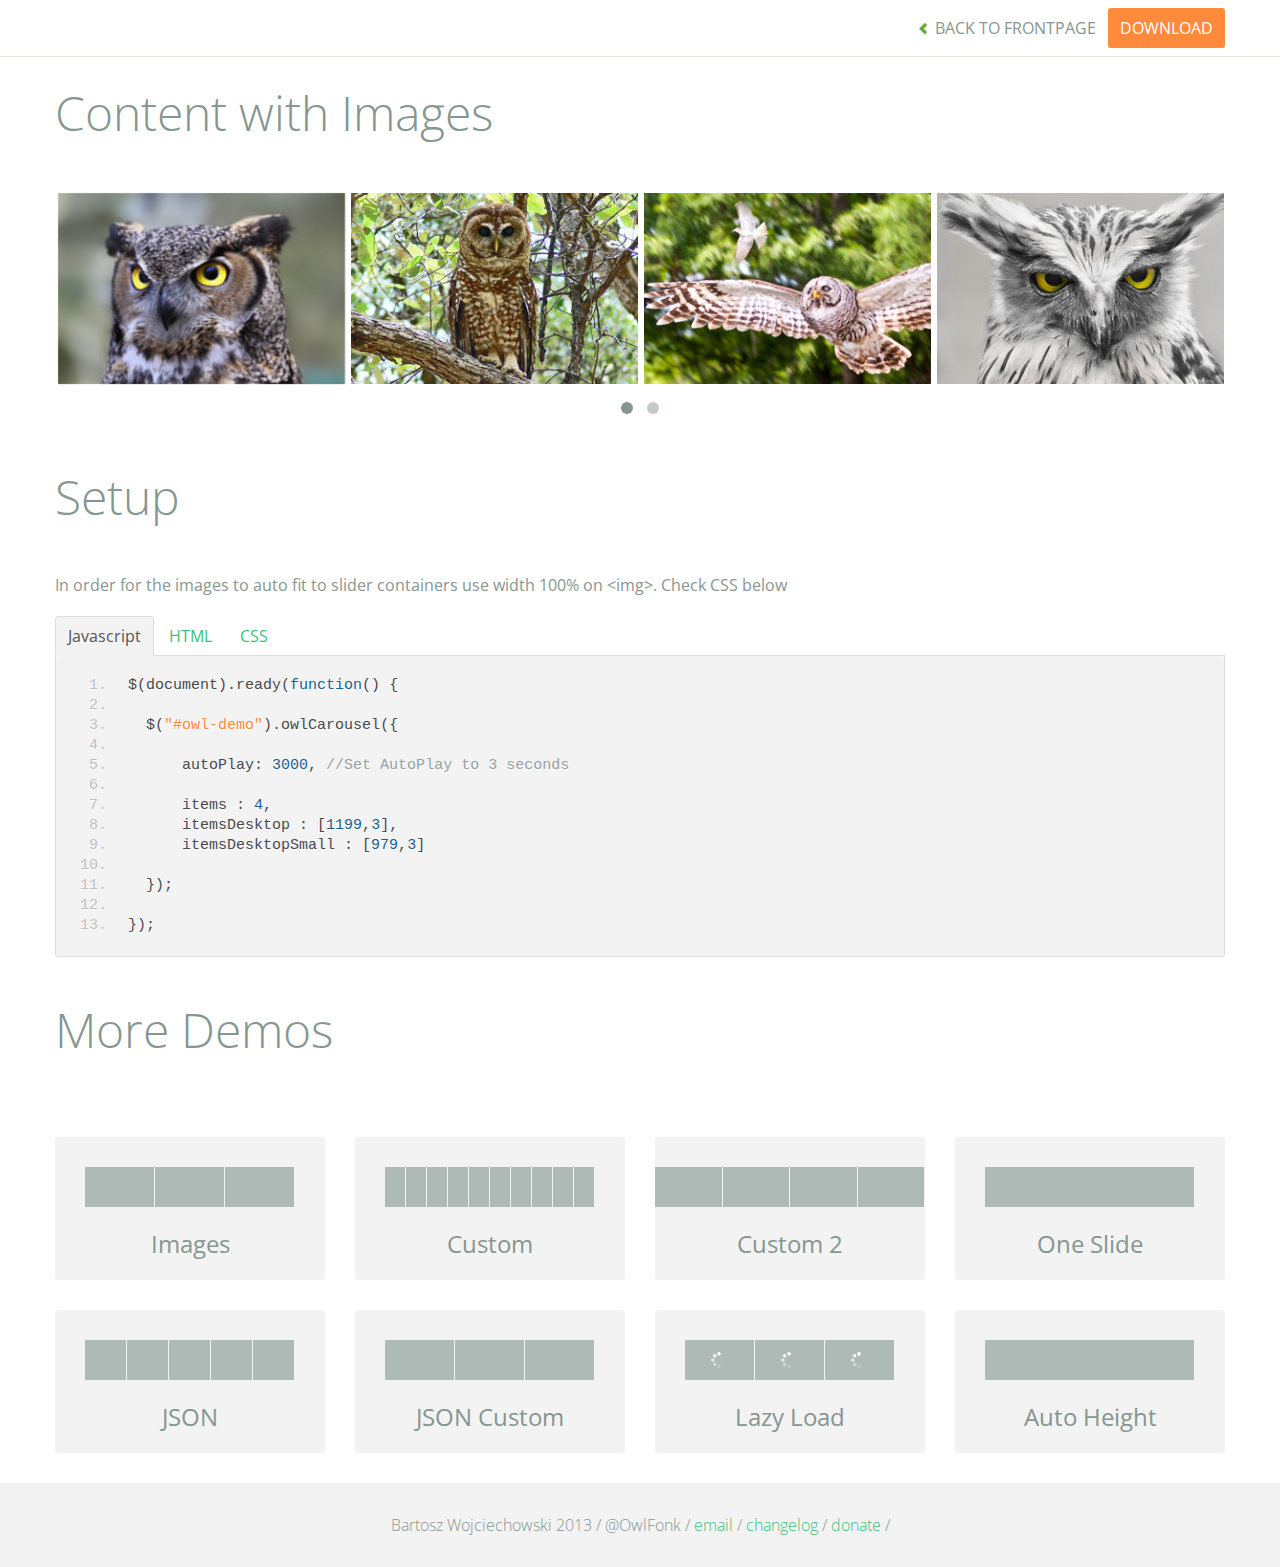
<file: owl.carousel/demos/images.html>
<!DOCTYPE html>
<html lang="en">
  <head>
    <meta charset="utf-8">
    <title>Owl Carousel - Images Demo</title>
    <meta name="viewport" content="width=device-width, initial-scale=1.0">
    <meta name="description" content="jQuery Responsive Carousel - Owl Carusel">
    <meta name="author" content="Bartosz Wojciechowski">
    
    <link href='http://fonts.googleapis.com/css?family=Open+Sans:400italic,400,300,600,700' rel='stylesheet' type='text/css'>
    <link href="../assets/css/bootstrapTheme.css" rel="stylesheet">
    <link href="../assets/css/custom.css" rel="stylesheet">

    <!-- Owl Carousel Assets -->
    <link href="../owl-carousel/owl.carousel.css" rel="stylesheet">
    <link href="../owl-carousel/owl.theme.css" rel="stylesheet">

    <!-- Prettify -->
    <link href="../assets/js/google-code-prettify/prettify.css" rel="stylesheet">
    

    <!-- Le fav and touch icons -->
    <link rel="apple-touch-icon-precomposed" sizes="144x144" href="../assets/ico/apple-touch-icon-144-precomposed.png">
    <link rel="apple-touch-icon-precomposed" sizes="114x114" href="../assets/ico/apple-touch-icon-114-precomposed.png">
      <link rel="apple-touch-icon-precomposed" sizes="72x72" href="../assets/ico/apple-touch-icon-72-precomposed.png">
                    <link rel="apple-touch-icon-precomposed" href="../assets/ico/apple-touch-icon-57-precomposed.png">
                                   <link rel="shortcut icon" href="../assets/ico/favicon.png">
  </head>
  <body>

      <div id="top-nav" class="navbar navbar-fixed-top">
        <div class="navbar-inner">
          <div class="container">
            <button type="button" class="btn btn-navbar" data-toggle="collapse" data-target=".nav-collapse">
            <span class="icon-bar"></span>
            <span class="icon-bar"></span>
            <span class="icon-bar"></span>
          </button>
            <div class="nav-collapse collapse">
            <ul class="nav pull-right">
              <li><a href="../index.html"><i class="icon-chevron-left"></i> Back to Frontpage</a></li>
              <li><a href="../owl.carousel.zip" class="download download-on" data-spy="affix" data-offset-top="450">Download</a></li>
            </ul>
            <ul class="nav pull-left">
              
            </ul>
            </div>
          </div>
        </div>
      </div>
   
    <div id="title">
      <div class="container">
        <div class="row">
          <div class="span12">
            <h1>Content with Images</h1>
          </div>
        </div>
      </div>
    </div>

      <div id="demo">
        <div class="container">
          <div class="row">
            <div class="span12">

              <div id="owl-demo" class="owl-carousel">
                <div class="item"><img src="assets/owl1.jpg" alt="Owl Image"></div>
                <div class="item"><img src="assets/owl2.jpg" alt="Owl Image"></div>
                <div class="item"><img src="assets/owl3.jpg" alt="Owl Image"></div>
                <div class="item"><img src="assets/owl4.jpg" alt="Owl Image"></div>
                <div class="item"><img src="assets/owl5.jpg" alt="Owl Image"></div>
                <div class="item"><img src="assets/owl6.jpg" alt="Owl Image"></div>
                <div class="item"><img src="assets/owl7.jpg" alt="Owl Image"></div>
                <div class="item"><img src="assets/owl8.jpg" alt="Owl Image"></div>
              </div>
              
            </div>
          </div>
        </div>

    </div>

    <div id="example-info">
      <div class="container">
        <div class="row">
          <div class="span12">
            <h1>Setup</h1>
            <p>In order for the images to auto fit to slider containers use width 100% on &lt;img&gt;. Check CSS below</p>
            <ul class="nav nav-tabs" id="myTab">
              <li class="active"><a href="#javascript">Javascript</a></li>
              <li><a href="#HTML">HTML</a></li>
              <li><a href="#CSS">CSS</a></li>
            </ul>
             
            <div class="tab-content">

              <div class="tab-pane active" id="javascript">
<pre class="pre-show prettyprint linenums">
$(document).ready(function() {

  $("#owl-demo").owlCarousel({

      autoPlay: 3000, //Set AutoPlay to 3 seconds

      items : 4,
      itemsDesktop : [1199,3],
      itemsDesktopSmall : [979,3]

  });

});
</pre>  

              </div>

              <div class="tab-pane" id="HTML">
<pre class="pre-show prettyprint linenums">
&lt;div id="owl-demo"&gt;
          
  &lt;div class="item"&gt;&lt;img src="assets/owl1.jpg" alt="Owl Image"&gt;&lt;/div&gt;
  &lt;div class="item"&gt;&lt;img src="assets/owl2.jpg" alt="Owl Image"&gt;&lt;/div&gt;
  &lt;div class="item"&gt;&lt;img src="assets/owl3.jpg" alt="Owl Image"&gt;&lt;/div&gt;
  &lt;div class="item"&gt;&lt;img src="assets/owl4.jpg" alt="Owl Image"&gt;&lt;/div&gt;
  &lt;div class="item"&gt;&lt;img src="assets/owl5.jpg" alt="Owl Image"&gt;&lt;/div&gt;
  &lt;div class="item"&gt;&lt;img src="assets/owl6.jpg" alt="Owl Image"&gt;&lt;/div&gt;
  &lt;div class="item"&gt;&lt;img src="assets/owl7.jpg" alt="Owl Image"&gt;&lt;/div&gt;
  &lt;div class="item"&gt;&lt;img src="assets/owl8.jpg" alt="Owl Image"&gt;&lt;/div&gt;

&lt;/div&gt;
</pre>
              </div>

              <div class="tab-pane" id="CSS">
<pre class="pre-show prettyprint linenums">
#owl-demo .item{
  margin: 3px;
}
#owl-demo .item img{
  display: block;
  width: 100%;
  height: auto;
}
</pre>
              </div>
            </div><!--End Tab Content-->

          </div>
        </div>
      </div>
    </div>

    <div id="more">
      <div class="container">

        <div class="row">
          <div class="span12">
            <h1>More Demos</h1>
          </div>
        </div>

        <div class="row demos-row">
          <div class="span3">
            <a href="images.html" class="demo-box">
              <div class="demo-wrapper demo-images clearfix">
                <div class="demo-slide"><div class="bg"></div></div>
                <div class="demo-slide"><div class="bg"></div></div>
                <div class="demo-slide"><div class="bg"></div></div>
              </div>
              <h3>Images</h3>
            </a>
          </div>

          <div class="span3">
            <a href="custom.html" class="demo-box">
              <div class="demo-wrapper demo-custom clearfix">
                <div class="demo-slide"><div class="bg"></div></div>
                <div class="demo-slide"><div class="bg"></div></div>
                <div class="demo-slide"><div class="bg"></div></div>
                <div class="demo-slide"><div class="bg"></div></div>
                <div class="demo-slide"><div class="bg"></div></div>
                <div class="demo-slide"><div class="bg"></div></div>
                <div class="demo-slide"><div class="bg"></div></div>
                <div class="demo-slide"><div class="bg"></div></div>
                <div class="demo-slide"><div class="bg"></div></div>
                <div class="demo-slide"><div class="bg"></div></div>
              </div>
              <h3>Custom</h3>
            </a>
          </div>

          <div class="span3">
            <a href="itemsCustom.html" class="demo-box">
              <div class="demo-wrapper demo-full clearfix">
                <div class="demo-slide"><div class="bg"></div></div>
                <div class="demo-slide"><div class="bg"></div></div>
                <div class="demo-slide"><div class="bg"></div></div>
                <div class="demo-slide"><div class="bg"></div></div>
              </div>
              <h3>Custom 2</h3>
            </a>
          </div>

          <div class="span3">
            <a href="one.html" class="demo-box">
              <div class="demo-wrapper demo-one clearfix">
                <div class="demo-slide"><div class="bg"></div></div>
              </div>
              <h3>One Slide</h3>
            </a>
          </div>

        </div>
        <div class="row demos-row">
          <div class="span3">
            <a href="json.html" class="demo-box">
              <div class="demo-wrapper demo-Json clearfix">
                <div class="demo-slide"><div class="bg"></div></div>
                <div class="demo-slide"><div class="bg"></div></div>
                <div class="demo-slide"><div class="bg"></div></div>
                <div class="demo-slide"><div class="bg"></div></div>
                <div class="demo-slide"><div class="bg"></div></div>
              </div>
              <h3>JSON</h3>
            </a>
          </div>

          <div class="span3">
            <a href="customJson.html" class="demo-box">
              <div class="demo-wrapper demo-Json-custom clearfix">
                <div class="demo-slide"><div class="bg"></div></div>
                <div class="demo-slide"><div class="bg"></div></div>
                <div class="demo-slide"><div class="bg"></div></div>
              </div>
              <h3>JSON Custom</h3>
            </a>
          </div>

          <div class="span3">
            <a href="lazyLoad.html" class="demo-box">
              <div class="demo-wrapper demo-lazy clearfix">
                <div class="demo-slide"><div class="bg"></div></div>
                <div class="demo-slide"><div class="bg"></div></div>
                <div class="demo-slide"><div class="bg"></div></div>
              </div>
              <h3>Lazy Load</h3>
            </a>
          </div>

          <div class="span3">
            <a href="autoHeight.html" class="demo-box">
              <div class="demo-wrapper demo-height clearfix">
                <div class="demo-slide"><div class="bg"></div></div>
              </div>
              <h3>Auto Height</h3>
            </a>
          </div>

        </div>
      </div>
    </div>


 
    <div id="footer">
      <div class="container">
        <div class="row">
          <div class="span12">
            <h5>Bartosz Wojciechowski 2013 / @OwlFonk / 
            <a href="mailto:owl@owlgraphic.com?subject=Hey Owl!">email</a> / 
            <a href="../changelog.html">changelog</a> /
            <a href="https://www.paypal.com/cgi-bin/webscr?cmd=_s-xclick&hosted_button_id=EFSGXZS7V2U9N">donate</a> / 
            <a href="https://twitter.com/share" class="twitter-share-button" data-url="http://owlgraphic.com/owlcarousel/" data-text="Awesome jQuery Owl Carousel Responsive Plugin" data-via="OwlFonk" data-count="none" data-hashtags="owlcarousel"></a>
            <script>
            var owldomain = window.location.hostname.indexOf("owlgraphic");
            if(owldomain !== -1){
              !function(d,s,id){var js,fjs=d.getElementsByTagName(s)[0],p=/^http:/.test(d.location)?'http':'https';if(!d.getElementById(id)){js=d.createElement(s);js.id=id;js.src=p+'://platform.twitter.com/widgets.js';fjs.parentNode.insertBefore(js,fjs);}}(document, 'script', 'twitter-wjs');
            }
            </script>
            </h5>
          </div>
        </div>
      </div>
    </div>


    <script src="../assets/js/jquery-1.9.1.min.js"></script> 
    <script src="../owl-carousel/owl.carousel.js"></script>


    <!-- Demo -->

    <style>
    #owl-demo .item{
        margin: 3px;
    }
    #owl-demo .item img{
        display: block;
        width: 100%;
        height: auto;
    }
    </style>


    <script>
    $(document).ready(function() {
      $("#owl-demo").owlCarousel({
        autoPlay: 3000,
        items : 4,
        itemsDesktop : [1199,3],
        itemsDesktopSmall : [979,3]
      });

    });
    </script>

    <script src="../assets/js/bootstrap-collapse.js"></script>
    <script src="../assets/js/bootstrap-transition.js"></script>
    <script src="../assets/js/bootstrap-tab.js"></script>

    <script src="../assets/js/google-code-prettify/prettify.js"></script>
	  <script src="../assets/js/application.js"></script>

  </body>
</html>
</file>
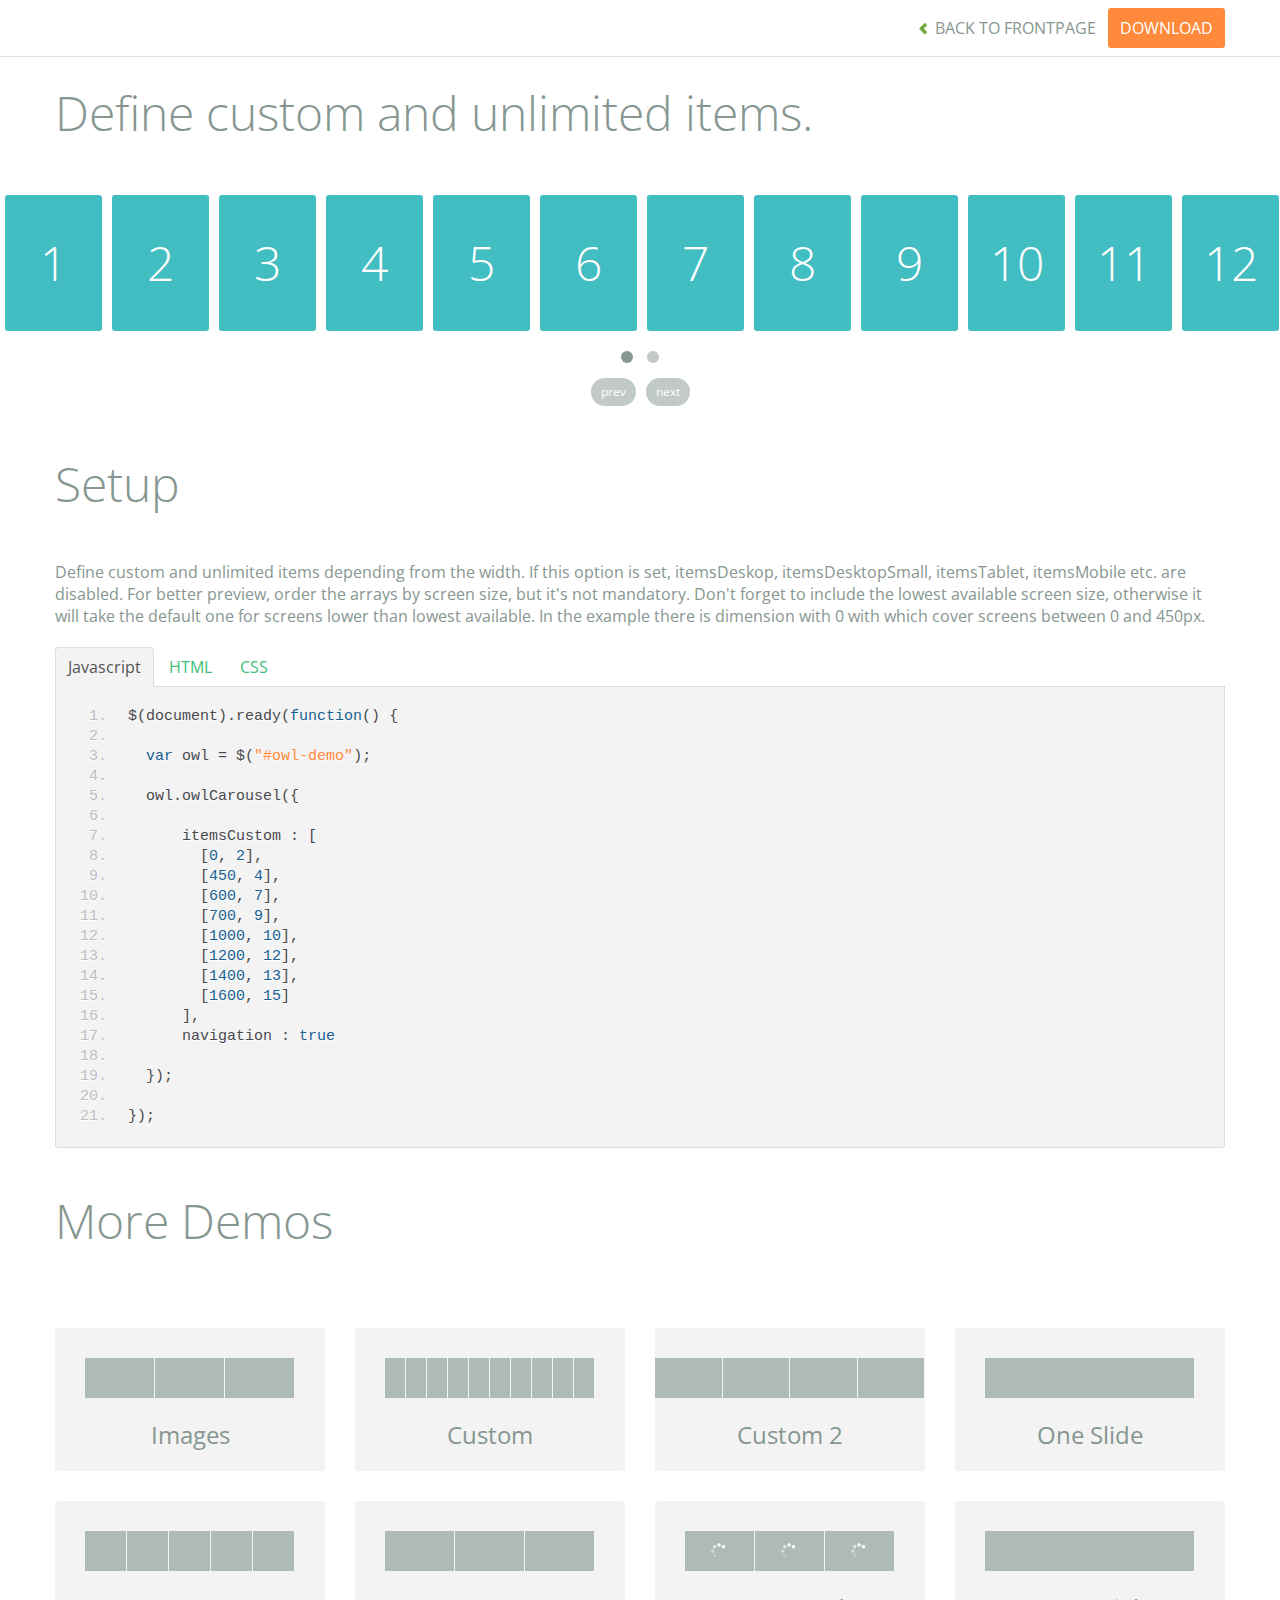
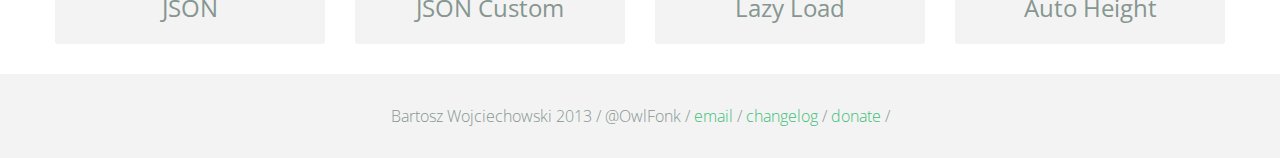
<file: owl.carousel/demos/itemsCustom.html>
<!DOCTYPE html>
<html lang="en">
  <head>
    <meta charset="utf-8">
    <title>Owl Carousel - itemsCustom</title>
    <meta name="viewport" content="width=device-width, initial-scale=1.0">
    <meta name="description" content="jQuery Responsive Carousel - Owl Carusel">
    <meta name="author" content="Bartosz Wojciechowski">

    <link href='http://fonts.googleapis.com/css?family=Open+Sans:400italic,400,300,600,700' rel='stylesheet' type='text/css'>
    <link href="../assets/css/bootstrapTheme.css" rel="stylesheet">
    <link href="../assets/css/custom.css" rel="stylesheet">

    <!-- Owl Carousel Assets -->
    <link href="../owl-carousel/owl.carousel.css" rel="stylesheet">
    <link href="../owl-carousel/owl.theme.css" rel="stylesheet">

    <link href="../assets/js/google-code-prettify/prettify.css" rel="stylesheet">

    <!-- Le fav and touch icons -->
    <link rel="apple-touch-icon-precomposed" sizes="144x144" href="../assets/ico/apple-touch-icon-144-precomposed.png">
    <link rel="apple-touch-icon-precomposed" sizes="114x114" href="../assets/ico/apple-touch-icon-114-precomposed.png">
      <link rel="apple-touch-icon-precomposed" sizes="72x72" href="../assets/ico/apple-touch-icon-72-precomposed.png">
                    <link rel="apple-touch-icon-precomposed" href="../assets/ico/apple-touch-icon-57-precomposed.png">
                                   <link rel="shortcut icon" href="../assets/ico/favicon.png">
  </head>
  <body>

      <div id="top-nav" class="navbar navbar-fixed-top">
        <div class="navbar-inner">
          <div class="container">
            <button type="button" class="btn btn-navbar" data-toggle="collapse" data-target=".nav-collapse">
            <span class="icon-bar"></span>
            <span class="icon-bar"></span>
            <span class="icon-bar"></span>
          </button>
            <div class="nav-collapse collapse">
            <ul class="nav pull-right">
              <li><a href="../index.html"><i class="icon-chevron-left"></i> Back to Frontpage</a></li>
              <li><a href="../owl.carousel.zip" class="download download-on" data-spy="affix" data-offset-top="450">Download</a></li>
            </ul>
            <ul class="nav pull-left">
              
            </ul>
            </div>
          </div>
        </div>
      </div>
   
    <div id="title">
      <div class="container">
        <div class="row">
          <div class="span12">
            <h1>Define custom and unlimited items.</h1>
          </div>
        </div>
      </div>
    </div>

      <div id="demo">
        <div id="owl-demo" class="owl-carousel">
          
          <div class="item"><h1>1</h1></div>
          <div class="item"><h1>2</h1></div>
          <div class="item"><h1>3</h1></div>
          <div class="item"><h1>4</h1></div>
          <div class="item"><h1>5</h1></div>
          <div class="item"><h1>6</h1></div>
          <div class="item"><h1>7</h1></div>
          <div class="item"><h1>8</h1></div>
          <div class="item"><h1>9</h1></div>
          <div class="item"><h1>10</h1></div>
          <div class="item"><h1>11</h1></div>
          <div class="item"><h1>12</h1></div>
          <div class="item"><h1>13</h1></div>
          <div class="item"><h1>14</h1></div>
          <div class="item"><h1>15</h1></div>
          <div class="item"><h1>16</h1></div>
          <div class="item"><h1>17</h1></div>
          <div class="item"><h1>18</h1></div>
          <div class="item"><h1>19</h1></div>
          <div class="item"><h1>20</h1></div>

        </div>
    </div>

    <div id="example-info">
      <div class="container">
        <div class="row">
          <div class="span12">
            <h1>Setup</h1>
            <p>Define custom and unlimited items depending from the width. If this option is set, itemsDeskop, itemsDesktopSmall, itemsTablet, itemsMobile etc. are disabled. For better preview, order the arrays by screen size, but it's not mandatory. Don't forget to include the lowest available screen size, otherwise it will take the default one for screens lower than lowest available. In the example there is dimension with 0 with which cover screens between 0 and 450px.
            </p>
            <ul class="nav nav-tabs" id="myTab">
              <li class="active"><a href="#javascript">Javascript</a></li>
              <li><a href="#HTML">HTML</a></li>
              <li><a href="#CSS">CSS</a></li>
            </ul>
             
            <div class="tab-content">

              <div class="tab-pane active" id="javascript">
<pre class="pre-show prettyprint linenums">
$(document).ready(function() {

  var owl = &#36;("#owl-demo")&#59;

  owl.owlCarousel({
     
      itemsCustom : [
        [0, 2],
        [450, 4],
        [600, 7],
        [700, 9],
        [1000, 10],
        [1200, 12],
        [1400, 13],
        [1600, 15]
      ],
      navigation : true

  })&#59;

})&#59;
</pre>

              </div>

              <div class="tab-pane" id="HTML">
<pre class="pre-show prettyprint linenums">
&lt;div id="owl-demo" class="owl-carousel owl-theme"&gt;
  &lt;div class="item"&gt;&lt;h1&gt;1&lt;/h1&gt;&lt;/div&gt;
  &lt;div class="item"&gt;&lt;h1&gt;2&lt;/h1&gt;&lt;/div&gt;
  &lt;div class="item"&gt;&lt;h1&gt;3&lt;/h1&gt;&lt;/div&gt;
  &lt;div class="item"&gt;&lt;h1&gt;4&lt;/h1&gt;&lt;/div&gt;
  &lt;div class="item"&gt;&lt;h1&gt;5&lt;/h1&gt;&lt;/div&gt;
  &lt;div class="item"&gt;&lt;h1&gt;6&lt;/h1&gt;&lt;/div&gt;
  &lt;div class="item"&gt;&lt;h1&gt;7&lt;/h1&gt;&lt;/div&gt;
  &lt;div class="item"&gt;&lt;h1&gt;8&lt;/h1&gt;&lt;/div&gt;
  &lt;div class="item"&gt;&lt;h1&gt;9&lt;/h1&gt;&lt;/div&gt;
  &lt;div class="item"&gt;&lt;h1&gt;10&lt;/h1&gt;&lt;/div&gt;
  &lt;div class="item"&gt;&lt;h1&gt;11&lt;/h1&gt;&lt;/div&gt;
  &lt;div class="item"&gt;&lt;h1&gt;12&lt;/h1&gt;&lt;/div&gt;
  &lt;div class="item"&gt;&lt;h1&gt;13&lt;/h1&gt;&lt;/div&gt;
  &lt;div class="item"&gt;&lt;h1&gt;14&lt;/h1&gt;&lt;/div&gt;
  &lt;div class="item"&gt;&lt;h1&gt;15&lt;/h1&gt;&lt;/div&gt;
  &lt;div class="item"&gt;&lt;h1&gt;16&lt;/h1&gt;&lt;/div&gt;
  &lt;div class="item"&gt;&lt;h1&gt;17&lt;/h1&gt;&lt;/div&gt;
  &lt;div class="item"&gt;&lt;h1&gt;18&lt;/h1&gt;&lt;/div&gt;
  &lt;div class="item"&gt;&lt;h1&gt;19&lt;/h1&gt;&lt;/div&gt;
  &lt;div class="item"&gt;&lt;h1&gt;20&lt;/h1&gt;&lt;/div&gt;
&lt;/div&gt;

</pre>
              </div>

              <div class="tab-pane" id="CSS">
<pre class="pre-show prettyprint linenums">
#owl-demo .item{
    background: #42bdc2;
    padding: 30px 0px;
    margin: 5px;
    color: #FFF;
    -webkit-border-radius: 3px;
    -moz-border-radius: 3px;
    border-radius: 3px;
    text-align: center;
}
</pre>
              </div>
            </div><!--End Tab Content-->

          </div>
        </div>
      </div>
    </div>

    <div id="more">
      <div class="container">

        <div class="row">
          <div class="span12">
            <h1>More Demos</h1>
          </div>
        </div>

        <div class="row demos-row">
          <div class="span3">
            <a href="images.html" class="demo-box">
              <div class="demo-wrapper demo-images clearfix">
                <div class="demo-slide"><div class="bg"></div></div>
                <div class="demo-slide"><div class="bg"></div></div>
                <div class="demo-slide"><div class="bg"></div></div>
              </div>
              <h3>Images</h3>
            </a>
          </div>

          <div class="span3">
            <a href="custom.html" class="demo-box">
              <div class="demo-wrapper demo-custom clearfix">
                <div class="demo-slide"><div class="bg"></div></div>
                <div class="demo-slide"><div class="bg"></div></div>
                <div class="demo-slide"><div class="bg"></div></div>
                <div class="demo-slide"><div class="bg"></div></div>
                <div class="demo-slide"><div class="bg"></div></div>
                <div class="demo-slide"><div class="bg"></div></div>
                <div class="demo-slide"><div class="bg"></div></div>
                <div class="demo-slide"><div class="bg"></div></div>
                <div class="demo-slide"><div class="bg"></div></div>
                <div class="demo-slide"><div class="bg"></div></div>
              </div>
              <h3>Custom</h3>
            </a>
          </div>

          <div class="span3">
            <a href="itemsCustom.html" class="demo-box">
              <div class="demo-wrapper demo-full clearfix">
                <div class="demo-slide"><div class="bg"></div></div>
                <div class="demo-slide"><div class="bg"></div></div>
                <div class="demo-slide"><div class="bg"></div></div>
                <div class="demo-slide"><div class="bg"></div></div>
              </div>
              <h3>Custom 2</h3>
            </a>
          </div>

          <div class="span3">
            <a href="one.html" class="demo-box">
              <div class="demo-wrapper demo-one clearfix">
                <div class="demo-slide"><div class="bg"></div></div>
              </div>
              <h3>One Slide</h3>
            </a>
          </div>

        </div>
        <div class="row demos-row">
          <div class="span3">
            <a href="json.html" class="demo-box">
              <div class="demo-wrapper demo-Json clearfix">
                <div class="demo-slide"><div class="bg"></div></div>
                <div class="demo-slide"><div class="bg"></div></div>
                <div class="demo-slide"><div class="bg"></div></div>
                <div class="demo-slide"><div class="bg"></div></div>
                <div class="demo-slide"><div class="bg"></div></div>
              </div>
              <h3>JSON</h3>
            </a>
          </div>

          <div class="span3">
            <a href="customJson.html" class="demo-box">
              <div class="demo-wrapper demo-Json-custom clearfix">
                <div class="demo-slide"><div class="bg"></div></div>
                <div class="demo-slide"><div class="bg"></div></div>
                <div class="demo-slide"><div class="bg"></div></div>
              </div>
              <h3>JSON Custom</h3>
            </a>
          </div>

          <div class="span3">
            <a href="lazyLoad.html" class="demo-box">
              <div class="demo-wrapper demo-lazy clearfix">
                <div class="demo-slide"><div class="bg"></div></div>
                <div class="demo-slide"><div class="bg"></div></div>
                <div class="demo-slide"><div class="bg"></div></div>
              </div>
              <h3>Lazy Load</h3>
            </a>
          </div>

          <div class="span3">
            <a href="autoHeight.html" class="demo-box">
              <div class="demo-wrapper demo-height clearfix">
                <div class="demo-slide"><div class="bg"></div></div>
              </div>
              <h3>Auto Height</h3>
            </a>
          </div>

        </div>
      </div>
    </div>


 
    <div id="footer">
      <div class="container">
        <div class="row">
          <div class="span12">
            <h5>Bartosz Wojciechowski 2013 / @OwlFonk / 
            <a href="mailto:owl@owlgraphic.com?subject=Hey Owl!">email</a> / 
            <a href="../changelog.html">changelog</a> /
            <a href="https://www.paypal.com/cgi-bin/webscr?cmd=_s-xclick&hosted_button_id=EFSGXZS7V2U9N">donate</a> / 
            <a href="https://twitter.com/share" class="twitter-share-button" data-url="http://owlgraphic.com/owlcarousel/" data-text="Awesome jQuery Owl Carousel Responsive Plugin" data-via="OwlFonk" data-count="none" data-hashtags="owlcarousel"></a>
            <script>
            var owldomain = window.location.hostname.indexOf("owlgraphic");
            if(owldomain !== -1){
              !function(d,s,id){var js,fjs=d.getElementsByTagName(s)[0],p=/^http:/.test(d.location)?'http':'https';if(!d.getElementById(id)){js=d.createElement(s);js.id=id;js.src=p+'://platform.twitter.com/widgets.js';fjs.parentNode.insertBefore(js,fjs);}}(document, 'script', 'twitter-wjs');
            }
            </script>
            </h5>
          </div>
        </div>
      </div>
    </div>


    <script src="../assets/js/jquery-1.9.1.min.js"></script> 
    <script src="../owl-carousel/owl.carousel.js"></script>


    <!-- Demo -->

    <style>
    #owl-demo .item{
        background: #42bdc2;
        padding: 30px 0px;
        margin: 5px;
        color: #FFF;
        -webkit-border-radius: 3px;
        -moz-border-radius: 3px;
        border-radius: 3px;
        text-align: center;
    }
    </style>


    <script>
    $(document).ready(function() {

      var owl = $("#owl-demo");

      owl.owlCarousel({

        // Define custom and unlimited items depending from the width
        // If this option is set, itemsDeskop, itemsDesktopSmall, itemsTablet, itemsMobile etc. are disabled
        // For better preview, order the arrays by screen size, but it's not mandatory
        // Don't forget to include the lowest available screen size, otherwise it will take the default one for screens lower than lowest available.
        // In the example there is dimension with 0 with which cover screens between 0 and 450px
        
        itemsCustom : [
          [0, 2],
          [450, 4],
          [600, 7],
          [700, 9],
          [1000, 10],
          [1200, 12],
          [1400, 13],
          [1600, 15]
        ],
        navigation : true

      });



    });
    </script>

    <script src="../assets/js/bootstrap-collapse.js"></script>
    <script src="../assets/js/bootstrap-transition.js"></script>
    <script src="../assets/js/bootstrap-tab.js"></script>

    <script src="../assets/js/google-code-prettify/prettify.js"></script>
	  <script src="../assets/js/application.js"></script>

  </body>
</html>
</file>
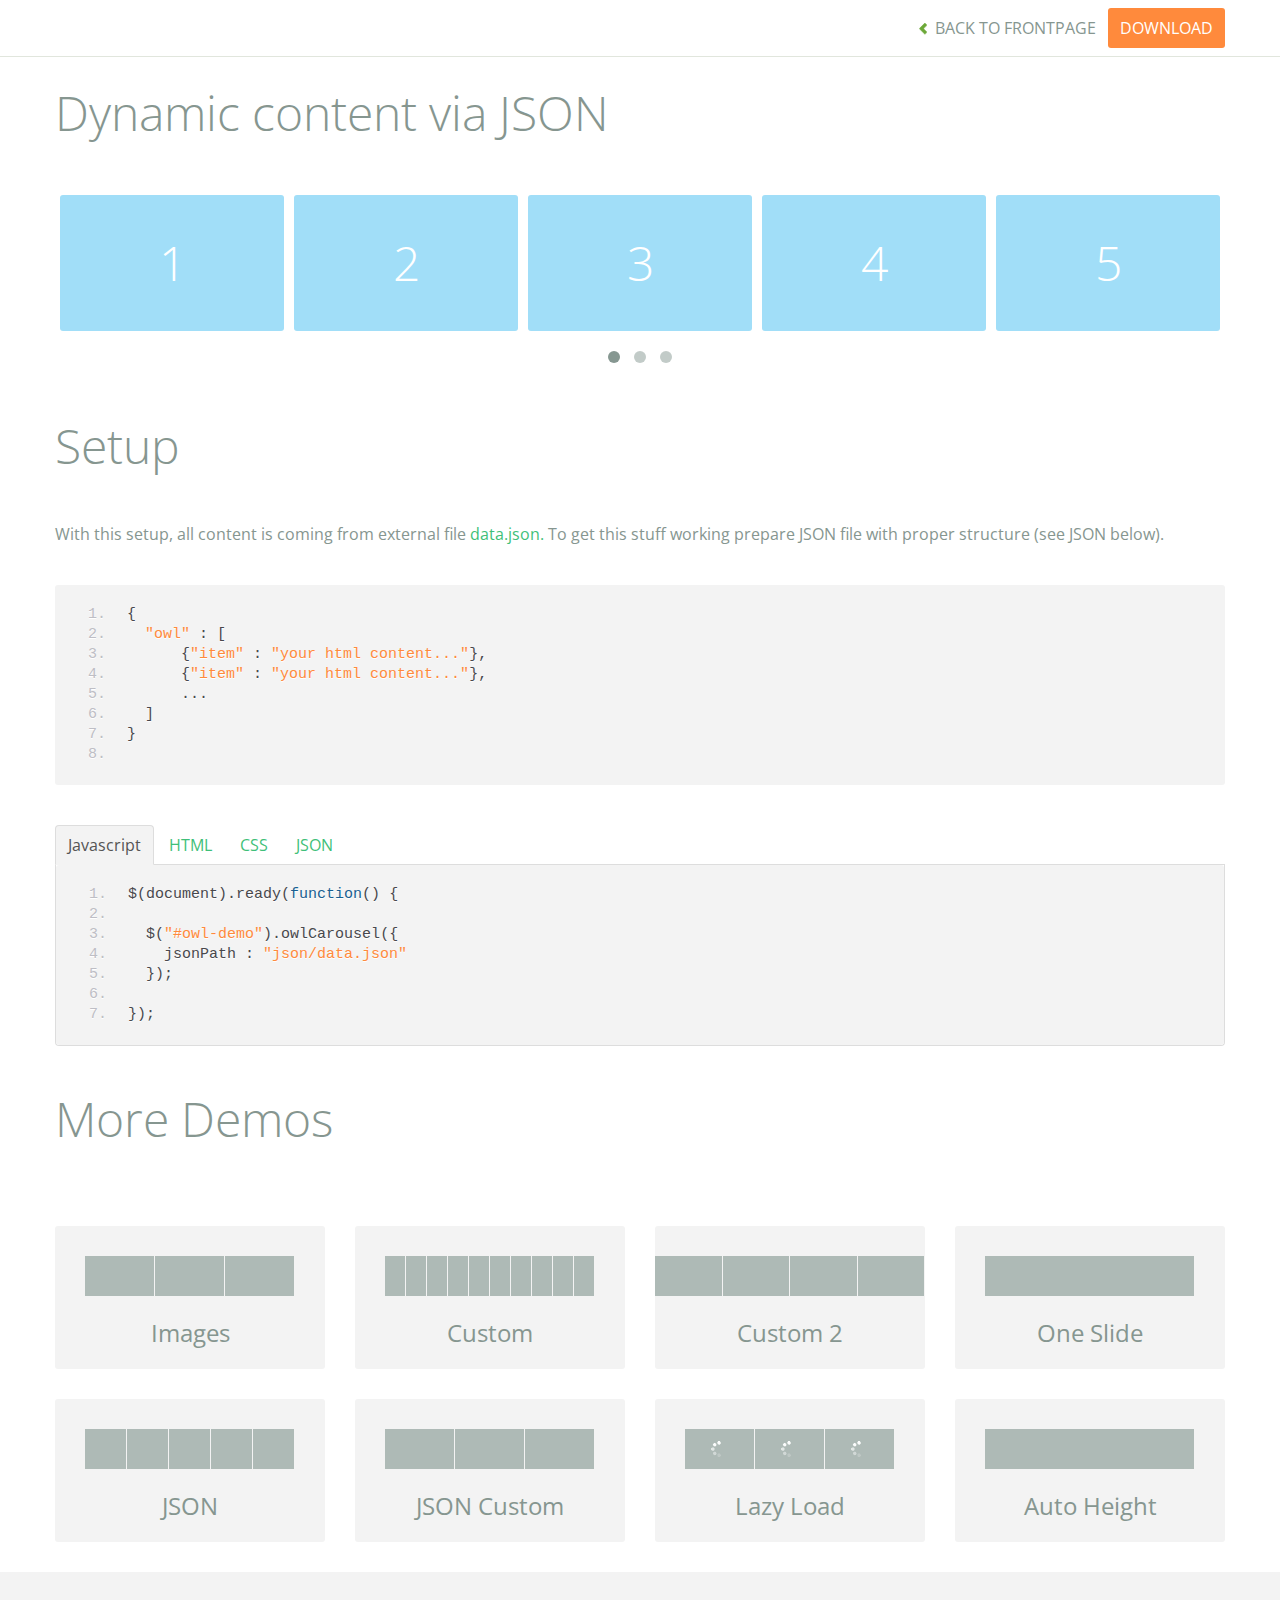
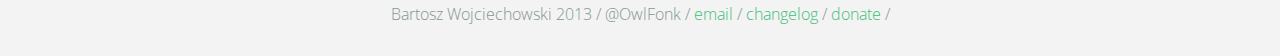
<file: owl.carousel/demos/json.html>
<!DOCTYPE html>
<html lang="en">
  <head>
    <meta charset="utf-8">
    <title>Owl Carousel - Dynamic content via JSON</title>
    <meta name="viewport" content="width=device-width, initial-scale=1.0">
    <meta name="description" content="jQuery Responsive Carousel - Owl Carusel">
    <meta name="author" content="Bartosz Wojciechowski">

    <link href='http://fonts.googleapis.com/css?family=Open+Sans:400italic,400,300,600,700' rel='stylesheet' type='text/css'>
    <link href="../assets/css/bootstrapTheme.css" rel="stylesheet">
    <link href="../assets/css/custom.css" rel="stylesheet">

    <!-- Owl Carousel Assets -->
    <link href="../owl-carousel/owl.carousel.css" rel="stylesheet">
    <link href="../owl-carousel/owl.theme.css" rel="stylesheet">

    <link href="../assets/js/google-code-prettify/prettify.css" rel="stylesheet">

    <!-- Le fav and touch icons -->
    <link rel="apple-touch-icon-precomposed" sizes="144x144" href="../assets/ico/apple-touch-icon-144-precomposed.png">
    <link rel="apple-touch-icon-precomposed" sizes="114x114" href="../assets/ico/apple-touch-icon-114-precomposed.png">
      <link rel="apple-touch-icon-precomposed" sizes="72x72" href="../assets/ico/apple-touch-icon-72-precomposed.png">
                    <link rel="apple-touch-icon-precomposed" href="../assets/ico/apple-touch-icon-57-precomposed.png">
                                   <link rel="shortcut icon" href="../assets/ico/favicon.png">
  </head>
  <body>

      <div id="top-nav" class="navbar navbar-fixed-top">
        <div class="navbar-inner">
          <div class="container">
            <button type="button" class="btn btn-navbar" data-toggle="collapse" data-target=".nav-collapse">
            <span class="icon-bar"></span>
            <span class="icon-bar"></span>
            <span class="icon-bar"></span>
          </button>
            <div class="nav-collapse collapse">
            <ul class="nav pull-right">
              <li><a href="../index.html"><i class="icon-chevron-left"></i> Back to Frontpage</a></li>
              <li><a href="../owl.carousel.zip" class="download download-on" data-spy="affix" data-offset-top="450">Download</a></li>
            </ul>
            <ul class="nav pull-left">
              
            </ul>
            </div>
          </div>
        </div>
      </div>
   
    <div id="title">
      <div class="container">
        <div class="row">
          <div class="span12">
            <h1>Dynamic content via JSON</h1>
          </div>
        </div>
      </div>
    </div>

      <div id="demo">
        <div class="container">
          <div class="row">
            <div class="span12">

              <div id="owl-demo" class="owl-carousel">
              </div>
            </div>
          </div>
        </div>

    </div>

    <div id="example-info">
      <div class="container">
        <div class="row">
          <div class="span12">
            <h1>Setup</h1>
            <p>With this setup, all content is coming from external file <a href="json/data.json">data.json.</a> To get this stuff working prepare JSON file with proper structure (see JSON below).</p>
            <pre class="pre-show prettyprint linenums">
{
  "owl" : [
      {"item" : "your html content..."},
      {"item" : "your html content..."},
      ...
  ]
}
            </pre>
            <ul class="nav nav-tabs" id="myTab">
              <li class="active"><a href="#javascript">Javascript</a></li>
              <li><a href="#HTML">HTML</a></li>
              <li><a href="#CSS">CSS</a></li>
              <li><a href="#JSON">JSON</a></li>
            </ul>
             
            <div class="tab-content">

              <div class="tab-pane active" id="javascript">
<pre class="pre-show prettyprint linenums">
$(document).ready(function() {

  $("#owl-demo").owlCarousel({
    jsonPath : "json/data.json" 
  });

});
</pre>  

              </div>

              <div class="tab-pane" id="HTML">
<pre class="pre-show prettyprint linenums">
&lt;div id="owl-demo" class="owl-carousel owl-theme"&gt;
&lt;/div&gt;
</pre>
              </div>

              <div class="tab-pane" id="CSS">
<pre class="pre-show prettyprint linenums">
#owl-demo .item{
  background: #a1def8;
  padding: 30px 0px;
  display: block;
  margin: 5px;
  color: #FFF;
  -webkit-border-radius: 3px;
  -moz-border-radius: 3px;
  border-radius: 3px;
  text-align: center;
}

</pre>
              </div>
              <div class="tab-pane" id="JSON">
<pre class="pre-show prettyprint linenums">
{
  "owl" : [
      {"item" : "&lt;span class='item'&gt;&lt;h1&gt;1&lt;/h1&gt;&lt;/span&gt;"},
      {"item" : "&lt;span class='item'&gt;&lt;h1&gt;2&lt;/h1&gt;&lt;/span&gt;"},
      {"item" : "&lt;span class='item'&gt;&lt;h1&gt;3&lt;/h1&gt;&lt;/span&gt;"},
      {"item" : "&lt;span class='item'&gt;&lt;h1&gt;4&lt;/h1&gt;&lt;/span&gt;"},
      {"item" : "&lt;span class='item'&gt;&lt;h1&gt;5&lt;/h1&gt;&lt;/span&gt;"},
      {"item" : "&lt;span class='item'&gt;&lt;h1&gt;6&lt;/h1&gt;&lt;/span&gt;"},
      {"item" : "&lt;span class='item'&gt;&lt;h1&gt;7&lt;/h1&gt;&lt;/span&gt;"},
      {"item" : "&lt;span class='item'&gt;&lt;h1&gt;8&lt;/h1&gt;&lt;/span&gt;"},
      {"item" : "&lt;span class='item'&gt;&lt;h1&gt;9&lt;/h1&gt;&lt;/span&gt;"},
      {"item" : "&lt;span class='item'&gt;&lt;h1&gt;10&lt;/h1&gt;&lt;/span&gt;"},
      {"item" : "&lt;span class='item'&gt;&lt;h1&gt;11&lt;/h1&gt;&lt;/span&gt;"},
      {"item" : "&lt;span class='item'&gt;&lt;h1&gt;12&lt;/h1&gt;&lt;/span&gt;"},
      {"item" : "&lt;span class='item'&gt;&lt;h1&gt;13&lt;/h1&gt;&lt;/span&gt;"},
      {"item" : "&lt;span class='item'&gt;&lt;h1&gt;14&lt;/h1&gt;&lt;/span&gt;"}
  ]
}
</pre>
</div>
            </div><!--End Tab Content-->

          </div>
        </div>
      </div>
    </div>

    <div id="more">
      <div class="container">

        <div class="row">
          <div class="span12">
            <h1>More Demos</h1>
          </div>
        </div>

        <div class="row demos-row">
          <div class="span3">
            <a href="images.html" class="demo-box">
              <div class="demo-wrapper demo-images clearfix">
                <div class="demo-slide"><div class="bg"></div></div>
                <div class="demo-slide"><div class="bg"></div></div>
                <div class="demo-slide"><div class="bg"></div></div>
              </div>
              <h3>Images</h3>
            </a>
          </div>

          <div class="span3">
            <a href="custom.html" class="demo-box">
              <div class="demo-wrapper demo-custom clearfix">
                <div class="demo-slide"><div class="bg"></div></div>
                <div class="demo-slide"><div class="bg"></div></div>
                <div class="demo-slide"><div class="bg"></div></div>
                <div class="demo-slide"><div class="bg"></div></div>
                <div class="demo-slide"><div class="bg"></div></div>
                <div class="demo-slide"><div class="bg"></div></div>
                <div class="demo-slide"><div class="bg"></div></div>
                <div class="demo-slide"><div class="bg"></div></div>
                <div class="demo-slide"><div class="bg"></div></div>
                <div class="demo-slide"><div class="bg"></div></div>
              </div>
              <h3>Custom</h3>
            </a>
          </div>

          <div class="span3">
            <a href="itemsCustom.html" class="demo-box">
              <div class="demo-wrapper demo-full clearfix">
                <div class="demo-slide"><div class="bg"></div></div>
                <div class="demo-slide"><div class="bg"></div></div>
                <div class="demo-slide"><div class="bg"></div></div>
                <div class="demo-slide"><div class="bg"></div></div>
              </div>
              <h3>Custom 2</h3>
            </a>
          </div>

          <div class="span3">
            <a href="one.html" class="demo-box">
              <div class="demo-wrapper demo-one clearfix">
                <div class="demo-slide"><div class="bg"></div></div>
              </div>
              <h3>One Slide</h3>
            </a>
          </div>

        </div>
        <div class="row demos-row">
          <div class="span3">
            <a href="json.html" class="demo-box">
              <div class="demo-wrapper demo-Json clearfix">
                <div class="demo-slide"><div class="bg"></div></div>
                <div class="demo-slide"><div class="bg"></div></div>
                <div class="demo-slide"><div class="bg"></div></div>
                <div class="demo-slide"><div class="bg"></div></div>
                <div class="demo-slide"><div class="bg"></div></div>
              </div>
              <h3>JSON</h3>
            </a>
          </div>

          <div class="span3">
            <a href="customJson.html" class="demo-box">
              <div class="demo-wrapper demo-Json-custom clearfix">
                <div class="demo-slide"><div class="bg"></div></div>
                <div class="demo-slide"><div class="bg"></div></div>
                <div class="demo-slide"><div class="bg"></div></div>
              </div>
              <h3>JSON Custom</h3>
            </a>
          </div>

          <div class="span3">
            <a href="lazyLoad.html" class="demo-box">
              <div class="demo-wrapper demo-lazy clearfix">
                <div class="demo-slide"><div class="bg"></div></div>
                <div class="demo-slide"><div class="bg"></div></div>
                <div class="demo-slide"><div class="bg"></div></div>
              </div>
              <h3>Lazy Load</h3>
            </a>
          </div>

          <div class="span3">
            <a href="autoHeight.html" class="demo-box">
              <div class="demo-wrapper demo-height clearfix">
                <div class="demo-slide"><div class="bg"></div></div>
              </div>
              <h3>Auto Height</h3>
            </a>
          </div>

        </div>
      </div>
    </div>


 
    <div id="footer">
      <div class="container">
        <div class="row">
          <div class="span12">
            <h5>Bartosz Wojciechowski 2013 / @OwlFonk / 
            <a href="mailto:owl@owlgraphic.com?subject=Hey Owl!">email</a> / 
            <a href="../changelog.html">changelog</a> /
            <a href="https://www.paypal.com/cgi-bin/webscr?cmd=_s-xclick&hosted_button_id=EFSGXZS7V2U9N">donate</a> / 
            <a href="https://twitter.com/share" class="twitter-share-button" data-url="http://owlgraphic.com/owlcarousel/" data-text="Awesome jQuery Owl Carousel Responsive Plugin" data-via="OwlFonk" data-count="none" data-hashtags="owlcarousel"></a>
            <script>
            var owldomain = window.location.hostname.indexOf("owlgraphic");
            if(owldomain !== -1){
              !function(d,s,id){var js,fjs=d.getElementsByTagName(s)[0],p=/^http:/.test(d.location)?'http':'https';if(!d.getElementById(id)){js=d.createElement(s);js.id=id;js.src=p+'://platform.twitter.com/widgets.js';fjs.parentNode.insertBefore(js,fjs);}}(document, 'script', 'twitter-wjs');
            }
            </script>
            </h5>
          </div>
        </div>
      </div>
    </div>


    <script src="../assets/js/jquery-1.9.1.min.js"></script> 
    <script src="../owl-carousel/owl.carousel.js"></script>


    <!-- Demo -->

    <style>
    #owl-demo .item{
        background: #a1def8;
        padding: 30px 0px;
        display: block;
        margin: 5px;
        color: #FFF;
        -webkit-border-radius: 3px;
        -moz-border-radius: 3px;
        border-radius: 3px;
        text-align: center;
    }
    </style>


    <script>
    $(document).ready(function() {

      $("#owl-demo").owlCarousel({
        jsonPath : "json/data.json"
      });

    });
    </script>


    <script src="../assets/js/bootstrap-collapse.js"></script>
    <script src="../assets/js/bootstrap-transition.js"></script>
    <script src="../assets/js/bootstrap-tab.js"></script>

    <script src="../assets/js/google-code-prettify/prettify.js"></script>
	  <script src="../assets/js/application.js"></script>

  </body>
</html>
</file>
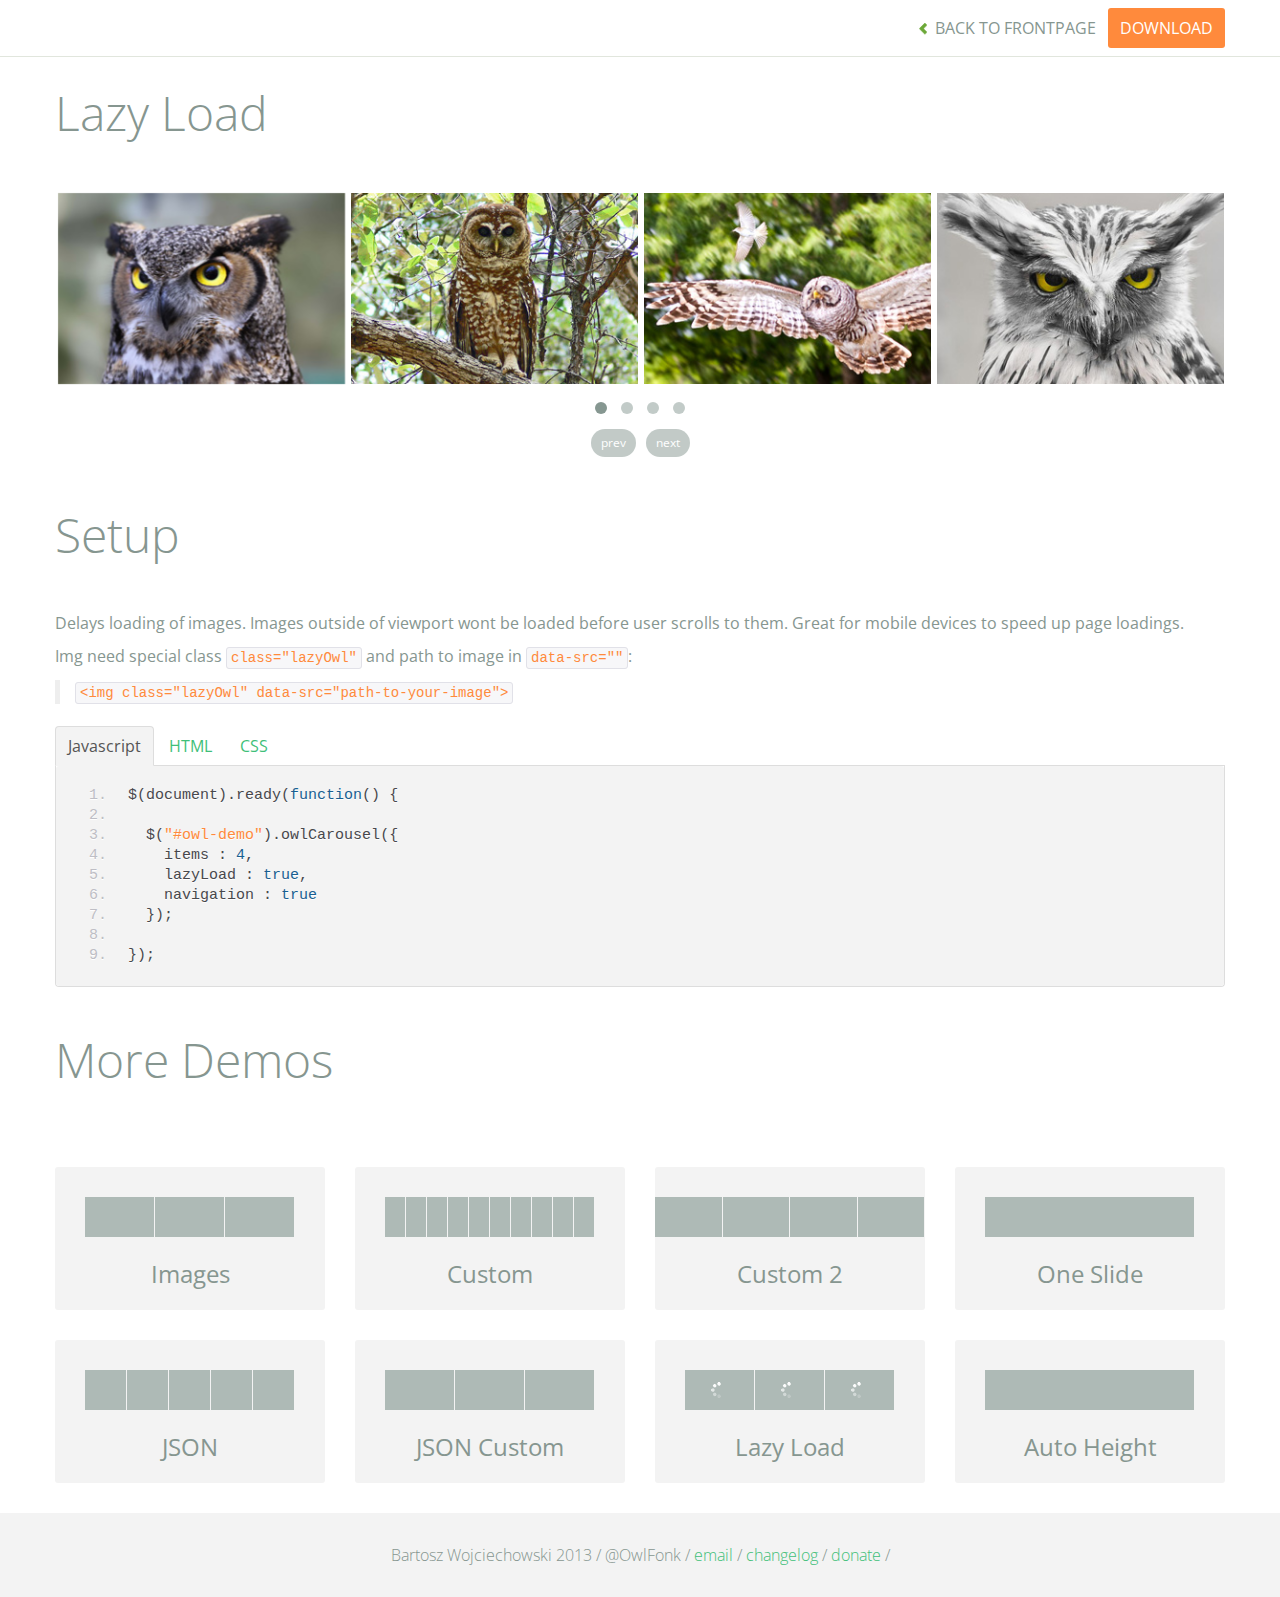
<file: owl.carousel/demos/lazyLoad.html>
<!DOCTYPE html>
<html lang="en">
  <head>
    <meta charset="utf-8">
    <title>Owl Carousel - Lazy Load</title>
    <meta name="viewport" content="width=device-width, initial-scale=1.0">
    <meta name="description" content="jQuery Responsive Carousel - Owl Carusel">
    <meta name="author" content="Bartosz Wojciechowski">
    
    <link href='http://fonts.googleapis.com/css?family=Open+Sans:400italic,400,300,600,700' rel='stylesheet' type='text/css'>
    <link href="../assets/css/bootstrapTheme.css" rel="stylesheet">
    <link href="../assets/css/custom.css" rel="stylesheet">

    <!-- Owl Carousel Assets -->
    <link href="../owl-carousel/owl.carousel.css" rel="stylesheet">
    <link href="../owl-carousel/owl.theme.css" rel="stylesheet">

    <!-- Prettify -->
    <link href="../assets/js/google-code-prettify/prettify.css" rel="stylesheet">
    

    <!-- Le fav and touch icons -->
    <link rel="apple-touch-icon-precomposed" sizes="144x144" href="../assets/ico/apple-touch-icon-144-precomposed.png">
    <link rel="apple-touch-icon-precomposed" sizes="114x114" href="../assets/ico/apple-touch-icon-114-precomposed.png">
      <link rel="apple-touch-icon-precomposed" sizes="72x72" href="../assets/ico/apple-touch-icon-72-precomposed.png">
                    <link rel="apple-touch-icon-precomposed" href="../assets/ico/apple-touch-icon-57-precomposed.png">
                                   <link rel="shortcut icon" href="../assets/ico/favicon.png">
  </head>
  <body>

      <div id="top-nav" class="navbar navbar-fixed-top">
        <div class="navbar-inner">
          <div class="container">
            <button type="button" class="btn btn-navbar" data-toggle="collapse" data-target=".nav-collapse">
            <span class="icon-bar"></span>
            <span class="icon-bar"></span>
            <span class="icon-bar"></span>
          </button>
            <div class="nav-collapse collapse">
            <ul class="nav pull-right">
              <li><a href="../index.html"><i class="icon-chevron-left"></i> Back to Frontpage</a></li>
              <li><a href="../owl.carousel.zip" class="download download-on" data-spy="affix" data-offset-top="450">Download</a></li>
            </ul>
            <ul class="nav pull-left">
              
            </ul>
            </div>
          </div>
        </div>
      </div>
   
    <div id="title">
      <div class="container">
        <div class="row">
          <div class="span12">
            <h1>Lazy Load</h1>
          </div>
        </div>
      </div>
    </div>

      <div id="demo">
        <div class="container">
          <div class="row">
            <div class="span12">

              <div id="owl-demo" class="owl-carousel">
                <div class="item"><img class="lazyOwl" data-src="assets/owl1.jpg" alt="Lazy Owl Image"></div>
                <div class="item"><img class="lazyOwl" data-src="assets/owl2.jpg" alt="Lazy Owl Image"></div>
                <div class="item"><img class="lazyOwl" data-src="assets/owl3.jpg" alt="Lazy Owl Image"></div>
                <div class="item"><img class="lazyOwl" data-src="assets/owl4.jpg" alt="Lazy Owl Image"></div>
                <div class="item"><img class="lazyOwl" data-src="assets/owl5.jpg" alt="Lazy Owl Image"></div>
                <div class="item"><img class="lazyOwl" data-src="assets/owl6.jpg" alt="Lazy Owl Image"></div>
                <div class="item"><img class="lazyOwl" data-src="assets/owl7.jpg" alt="Lazy Owl Image"></div>
                <div class="item"><img class="lazyOwl" data-src="assets/owl8.jpg" alt="Lazy Owl Image"></div>
                <div class="item"><img class="lazyOwl" data-src="assets/owl1.jpg" alt="Lazy Owl Image"></div>
                <div class="item"><img class="lazyOwl" data-src="assets/owl2.jpg" alt="Lazy Owl Image"></div>
                <div class="item"><img class="lazyOwl" data-src="assets/owl3.jpg" alt="Lazy Owl Image"></div>
                <div class="item"><img class="lazyOwl" data-src="assets/owl4.jpg" alt="Lazy Owl Image"></div>
                <div class="item"><img class="lazyOwl" data-src="assets/owl5.jpg" alt="Lazy Owl Image"></div>
                <div class="item"><img class="lazyOwl" data-src="assets/owl6.jpg" alt="Lazy Owl Image"></div>
                <div class="item"><img class="lazyOwl" data-src="assets/owl7.jpg" alt="Lazy Owl Image"></div>
                <div class="item"><img class="lazyOwl" data-src="assets/owl8.jpg" alt="Lazy Owl Image"></div>
              </div>

            </div>
          </div>
        </div>

    </div>

    <div id="example-info">
      <div class="container">
        <div class="row">
          <div class="span12">
            <h1>Setup</h1>
            <p>Delays loading of images. Images outside of viewport wont be loaded before user scrolls to them. Great for mobile devices to speed up page loadings.
            </p>
            <p>
              Img need special class <code>class="lazyOwl"</code> and path to image in <code>data-src=""</code>: 
              <blockquote><code>&lt;img class="lazyOwl" data-src="path-to-your-image"&gt;</code></blockquote>
              </p>
            <ul class="nav nav-tabs" id="myTab">
              <li class="active"><a href="#javascript">Javascript</a></li>
              <li><a href="#HTML">HTML</a></li>
              <li><a href="#CSS">CSS</a></li>
            </ul>
             
            <div class="tab-content">

              <div class="tab-pane active" id="javascript">
<pre class="pre-show prettyprint linenums">
$(document).ready(function() {

  $("#owl-demo").owlCarousel({
    items : 4,
    lazyLoad : true,
    navigation : true
  }); 

});
</pre> 
              </div>

              <div class="tab-pane" id="HTML">
<pre class="pre-show prettyprint linenums">
&lt;div id="owl-demo" class="owl-carousel"&gt;
  &lt;div class="item"&gt;&lt;img class="lazyOwl" data-src="assets/owl1.jpg" alt="Lazy Owl Image"&gt;&lt;/div&gt;
  &lt;div class="item"&gt;&lt;img class="lazyOwl" data-src="assets/owl2.jpg" alt="Lazy Owl Image"&gt;&lt;/div&gt;
  &lt;div class="item"&gt;&lt;img class="lazyOwl" data-src="assets/owl3.jpg" alt="Lazy Owl Image"&gt;&lt;/div&gt;
  &lt;div class="item"&gt;&lt;img class="lazyOwl" data-src="assets/owl4.jpg" alt="Lazy Owl Image"&gt;&lt;/div&gt;
  &lt;div class="item"&gt;&lt;img class="lazyOwl" data-src="assets/owl5.jpg" alt="Lazy Owl Image"&gt;&lt;/div&gt;
  &lt;div class="item"&gt;&lt;img class="lazyOwl" data-src="assets/owl6.jpg" alt="Lazy Owl Image"&gt;&lt;/div&gt;
  &lt;div class="item"&gt;&lt;img class="lazyOwl" data-src="assets/owl7.jpg" alt="Lazy Owl Image"&gt;&lt;/div&gt;
  &lt;div class="item"&gt;&lt;img class="lazyOwl" data-src="assets/owl8.jpg" alt="Lazy Owl Image"&gt;&lt;/div&gt;
  &lt;div class="item"&gt;&lt;img class="lazyOwl" data-src="assets/owl1.jpg" alt="Lazy Owl Image"&gt;&lt;/div&gt;
  &lt;div class="item"&gt;&lt;img class="lazyOwl" data-src="assets/owl2.jpg" alt="Lazy Owl Image"&gt;&lt;/div&gt;
  &lt;div class="item"&gt;&lt;img class="lazyOwl" data-src="assets/owl3.jpg" alt="Lazy Owl Image"&gt;&lt;/div&gt;
  &lt;div class="item"&gt;&lt;img class="lazyOwl" data-src="assets/owl4.jpg" alt="Lazy Owl Image"&gt;&lt;/div&gt;
  &lt;div class="item"&gt;&lt;img class="lazyOwl" data-src="assets/owl5.jpg" alt="Lazy Owl Image"&gt;&lt;/div&gt;
  &lt;div class="item"&gt;&lt;img class="lazyOwl" data-src="assets/owl6.jpg" alt="Lazy Owl Image"&gt;&lt;/div&gt;
  &lt;div class="item"&gt;&lt;img class="lazyOwl" data-src="assets/owl7.jpg" alt="Lazy Owl Image"&gt;&lt;/div&gt;
  &lt;div class="item"&gt;&lt;img class="lazyOwl" data-src="assets/owl8.jpg" alt="Lazy Owl Image"&gt;&lt;/div&gt;
&lt;/div&gt;
</pre>
              </div>

              <div class="tab-pane" id="CSS">
<pre class="pre-show prettyprint linenums">
#owl-demo .item{
  margin: 3px;
}
#owl-demo .item img{
  display: block;
  width: 100%;
  height: auto;
}
</pre>
</div>
            </div><!--End Tab Content-->

          </div>
        </div>
      </div>
    </div>

    <div id="more">
      <div class="container">

        <div class="row">
          <div class="span12">
            <h1>More Demos</h1>
          </div>
        </div>

        <div class="row demos-row">
          <div class="span3">
            <a href="images.html" class="demo-box">
              <div class="demo-wrapper demo-images clearfix">
                <div class="demo-slide"><div class="bg"></div></div>
                <div class="demo-slide"><div class="bg"></div></div>
                <div class="demo-slide"><div class="bg"></div></div>
              </div>
              <h3>Images</h3>
            </a>
          </div>

          <div class="span3">
            <a href="custom.html" class="demo-box">
              <div class="demo-wrapper demo-custom clearfix">
                <div class="demo-slide"><div class="bg"></div></div>
                <div class="demo-slide"><div class="bg"></div></div>
                <div class="demo-slide"><div class="bg"></div></div>
                <div class="demo-slide"><div class="bg"></div></div>
                <div class="demo-slide"><div class="bg"></div></div>
                <div class="demo-slide"><div class="bg"></div></div>
                <div class="demo-slide"><div class="bg"></div></div>
                <div class="demo-slide"><div class="bg"></div></div>
                <div class="demo-slide"><div class="bg"></div></div>
                <div class="demo-slide"><div class="bg"></div></div>
              </div>
              <h3>Custom</h3>
            </a>
          </div>

          <div class="span3">
            <a href="itemsCustom.html" class="demo-box">
              <div class="demo-wrapper demo-full clearfix">
                <div class="demo-slide"><div class="bg"></div></div>
                <div class="demo-slide"><div class="bg"></div></div>
                <div class="demo-slide"><div class="bg"></div></div>
                <div class="demo-slide"><div class="bg"></div></div>
              </div>
              <h3>Custom 2</h3>
            </a>
          </div>

          <div class="span3">
            <a href="one.html" class="demo-box">
              <div class="demo-wrapper demo-one clearfix">
                <div class="demo-slide"><div class="bg"></div></div>
              </div>
              <h3>One Slide</h3>
            </a>
          </div>

        </div>
        <div class="row demos-row">
          <div class="span3">
            <a href="json.html" class="demo-box">
              <div class="demo-wrapper demo-Json clearfix">
                <div class="demo-slide"><div class="bg"></div></div>
                <div class="demo-slide"><div class="bg"></div></div>
                <div class="demo-slide"><div class="bg"></div></div>
                <div class="demo-slide"><div class="bg"></div></div>
                <div class="demo-slide"><div class="bg"></div></div>
              </div>
              <h3>JSON</h3>
            </a>
          </div>

          <div class="span3">
            <a href="customJson.html" class="demo-box">
              <div class="demo-wrapper demo-Json-custom clearfix">
                <div class="demo-slide"><div class="bg"></div></div>
                <div class="demo-slide"><div class="bg"></div></div>
                <div class="demo-slide"><div class="bg"></div></div>
              </div>
              <h3>JSON Custom</h3>
            </a>
          </div>

          <div class="span3">
            <a href="lazyLoad.html" class="demo-box">
              <div class="demo-wrapper demo-lazy clearfix">
                <div class="demo-slide"><div class="bg"></div></div>
                <div class="demo-slide"><div class="bg"></div></div>
                <div class="demo-slide"><div class="bg"></div></div>
              </div>
              <h3>Lazy Load</h3>
            </a>
          </div>

          <div class="span3">
            <a href="autoHeight.html" class="demo-box">
              <div class="demo-wrapper demo-height clearfix">
                <div class="demo-slide"><div class="bg"></div></div>
              </div>
              <h3>Auto Height</h3>
            </a>
          </div>

        </div>
      </div>
    </div>    

    <div id="footer">
      <div class="container">
        <div class="row">
          <div class="span12">
            <h5>Bartosz Wojciechowski 2013 / @OwlFonk / 
            <a href="mailto:owl@owlgraphic.com?subject=Hey Owl!">email</a> / 
            <a href="../changelog.html">changelog</a> /
            <a href="https://www.paypal.com/cgi-bin/webscr?cmd=_s-xclick&hosted_button_id=EFSGXZS7V2U9N">donate</a> / 
            <a href="https://twitter.com/share" class="twitter-share-button" data-url="http://owlgraphic.com/owlcarousel/" data-text="Awesome jQuery Owl Carousel Responsive Plugin" data-via="OwlFonk" data-count="none" data-hashtags="owlcarousel"></a>
            <script>
            var owldomain = window.location.hostname.indexOf("owlgraphic");
            if(owldomain !== -1){
              !function(d,s,id){var js,fjs=d.getElementsByTagName(s)[0],p=/^http:/.test(d.location)?'http':'https';if(!d.getElementById(id)){js=d.createElement(s);js.id=id;js.src=p+'://platform.twitter.com/widgets.js';fjs.parentNode.insertBefore(js,fjs);}}(document, 'script', 'twitter-wjs');
            }
            </script>
            </h5>
          </div>
        </div>
      </div>
    </div>


    <script src="../assets/js/jquery-1.9.1.min.js"></script> 
    <script src="../owl-carousel/owl.carousel.js"></script>


    <!-- Demo -->

    <style>
    #owl-demo .item{
        margin: 3px;
    }
    #owl-demo .item img{
        display: block;
        width: 100%;
        height: auto;
    }
    </style>


    <script>
    $(document).ready(function() {

      $("#owl-demo").owlCarousel({
        items : 4,
        lazyLoad : true,
        navigation : true
      });

    });
    </script>


    <script src="../assets/js/bootstrap-collapse.js"></script>
    <script src="../assets/js/bootstrap-transition.js"></script>
    <script src="../assets/js/bootstrap-tab.js"></script>

    <script src="../assets/js/google-code-prettify/prettify.js"></script>
	  <script src="../assets/js/application.js"></script>

  </body>
</html>
</file>
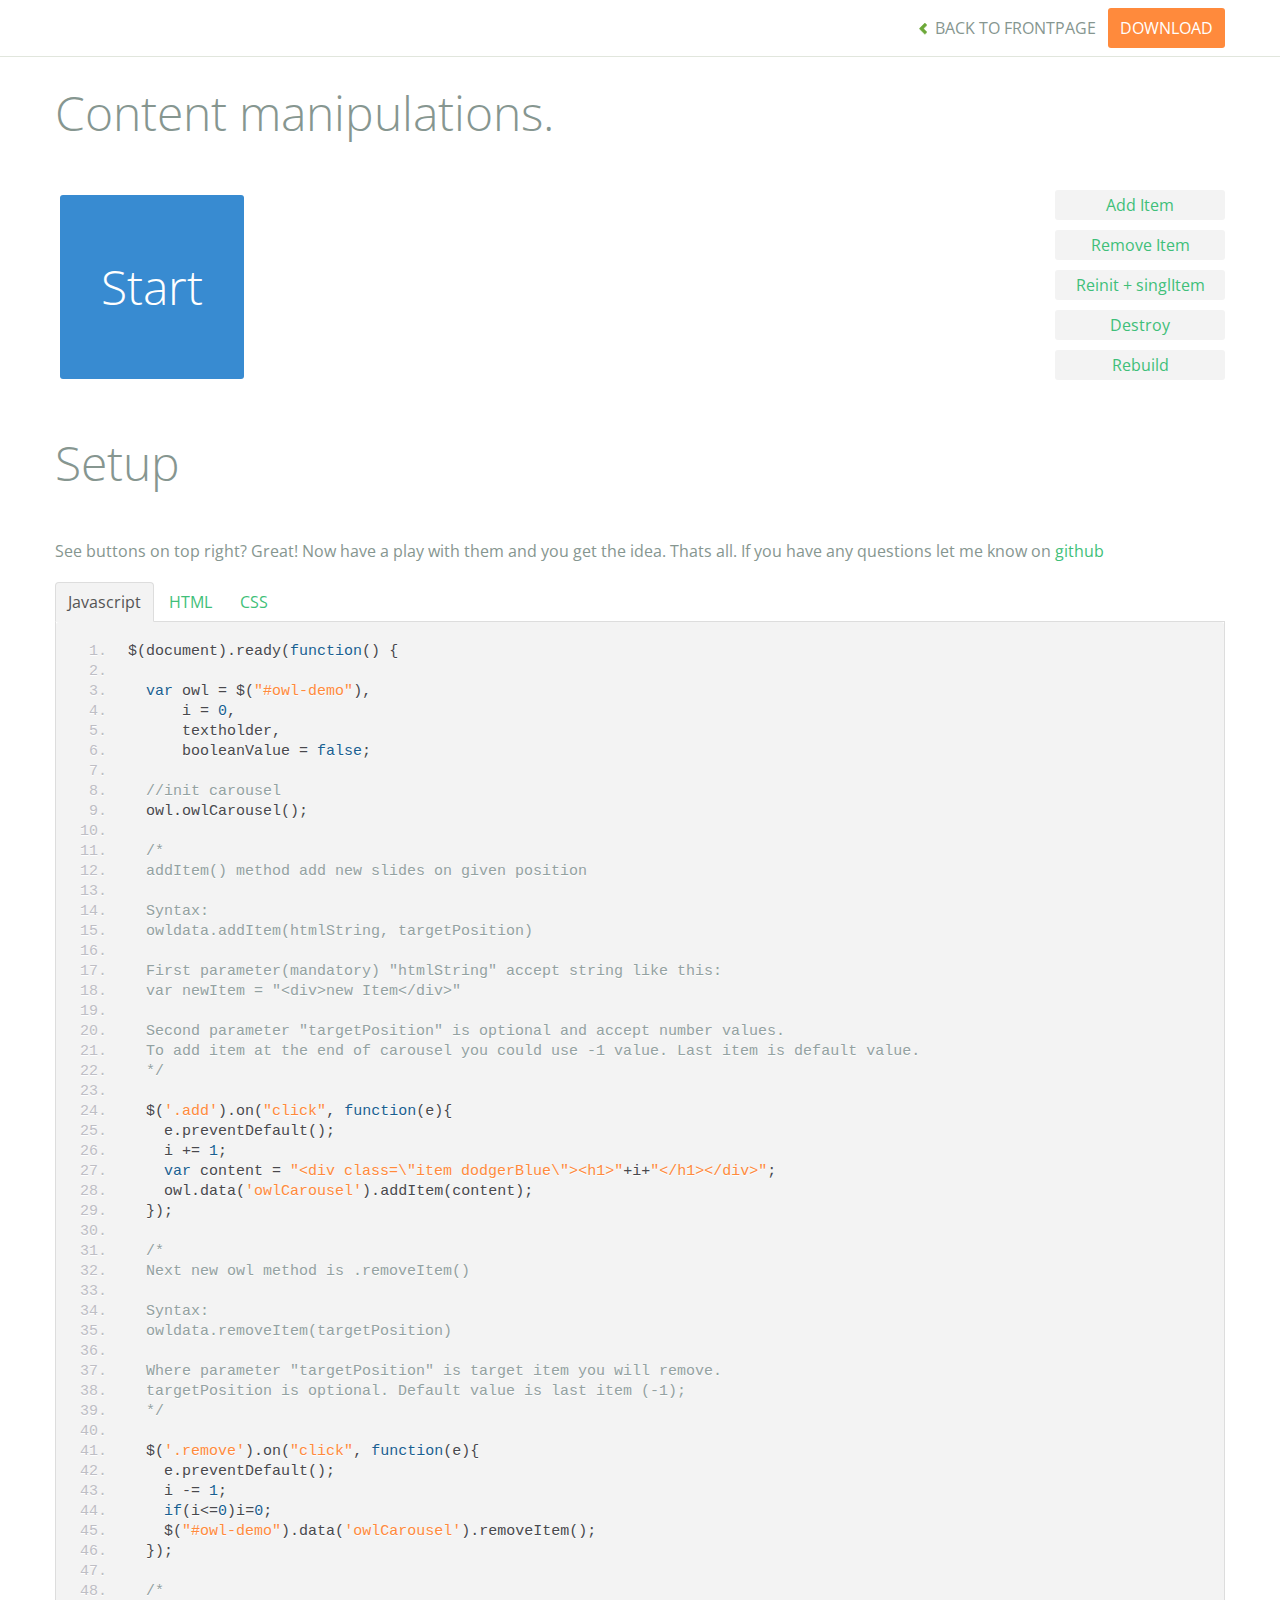
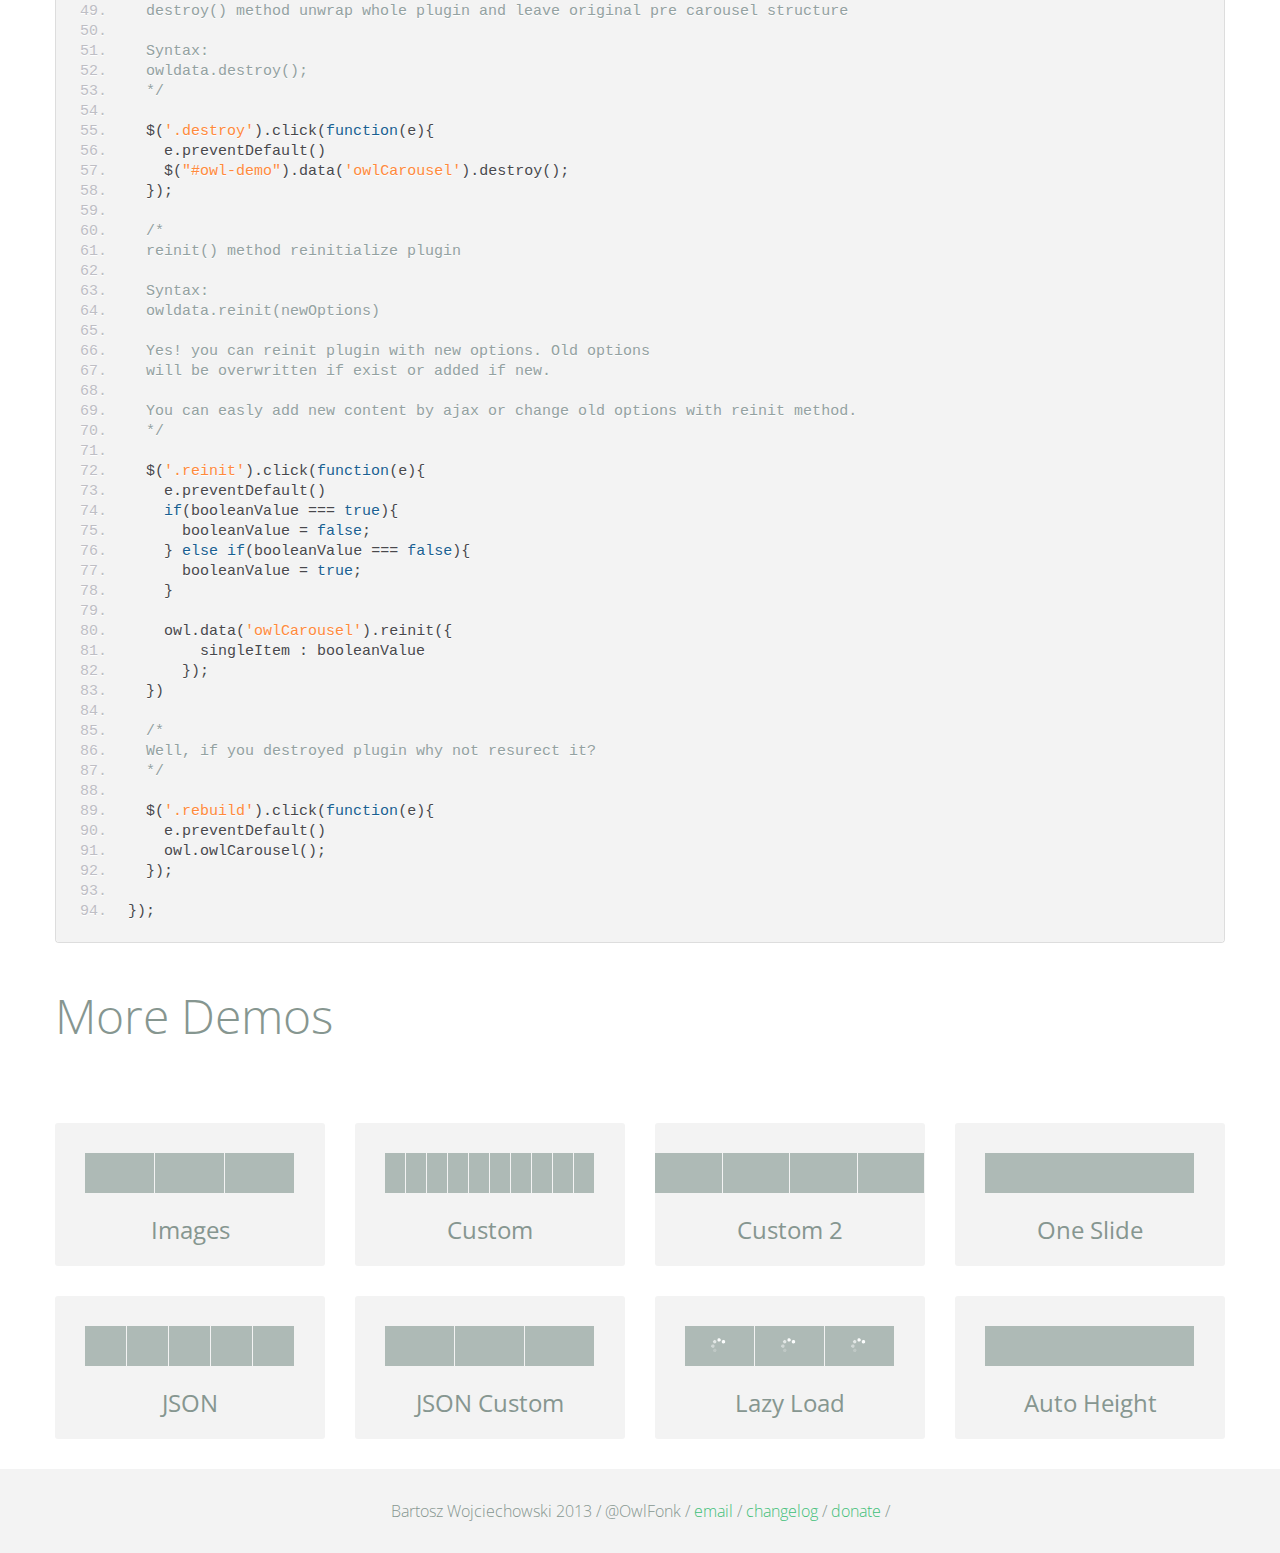
<file: owl.carousel/demos/manipulations.html>
<!DOCTYPE html>
<html lang="en">
  <head>
    <meta charset="utf-8">
    <title>Owl Carousel - Content Manipulations</title>
    <meta name="viewport" content="width=device-width, initial-scale=1.0">
    <meta name="description" content="jQuery Responsive Carousel - Owl Carusel">
    <meta name="author" content="Bartosz Wojciechowski">
    
    <link href='http://fonts.googleapis.com/css?family=Open+Sans:400italic,400,300,600,700' rel='stylesheet' type='text/css'>
    <link href="../assets/css/bootstrapTheme.css" rel="stylesheet">
    <link href="../assets/css/custom.css" rel="stylesheet">

    <!-- Owl Carousel Assets -->
    <link href="../owl-carousel/owl.carousel.css" rel="stylesheet">
    <link href="../owl-carousel/owl.theme.css" rel="stylesheet">

    <!-- Prettify -->
    <link href="../assets/js/google-code-prettify/prettify.css" rel="stylesheet">
    

    <!-- Le fav and touch icons -->
    <link rel="apple-touch-icon-precomposed" sizes="144x144" href="../assets/ico/apple-touch-icon-144-precomposed.png">
    <link rel="apple-touch-icon-precomposed" sizes="114x114" href="../assets/ico/apple-touch-icon-114-precomposed.png">
      <link rel="apple-touch-icon-precomposed" sizes="72x72" href="../assets/ico/apple-touch-icon-72-precomposed.png">
                    <link rel="apple-touch-icon-precomposed" href="../assets/ico/apple-touch-icon-57-precomposed.png">
                                   <link rel="shortcut icon" href="../assets/ico/favicon.png">
  </head>
  <body>

      <div id="top-nav" class="navbar navbar-fixed-top">
        <div class="navbar-inner">
          <div class="container">
            <button type="button" class="btn btn-navbar" data-toggle="collapse" data-target=".nav-collapse">
            <span class="icon-bar"></span>
            <span class="icon-bar"></span>
            <span class="icon-bar"></span>
          </button>
            <div class="nav-collapse collapse">
            <ul class="nav pull-right">
              <li><a href="../index.html"><i class="icon-chevron-left"></i> Back to Frontpage</a></li>
              <li><a href="../owl.carousel.zip" class="download download-on" data-spy="affix" data-offset-top="450">Download</a></li>
            </ul>
            <ul class="nav pull-left">
              
            </ul>
            </div>
          </div>
        </div>
      </div>
   
    <div id="title">
      <div class="container">
        <div class="row">
          <div class="span12">
            <h1>Content manipulations.</h1>
          </div>
        </div>
      </div>
    </div>

      <div id="demo">
        <div class="container">
          <div class="row">

            <div class="span10">
              <div id="owl-demo" class="owl-carousel">
                <div class="item dodgerBlue"><h1>Start</h1></div>
              </div>
            </div>

            <div class="span2">
              
              <div class="left">
                <a href="" class="btn add">Add Item</a>
              </div>

              <div class="left">
                <a href="" class="btn remove">Remove Item</a>
              </div>

              <div class="left">
              <a class="btn reinit" href="">Reinit + singlItem</a>
              </div>

              <div class="left">
              <a class="btn destroy" href="">Destroy</a>
              </div>

              <div class="left">
              <a class="btn rebuild" href="">Rebuild</a>              
              </div>

            </div>

          </div>
        </div>

    </div>

    <div id="example-info">
      <div class="container">
        <div class="row">
          <div class="span12">
            <h1>Setup</h1>
            <p>See buttons on top right? Great! Now have a play with them and you get the idea. Thats all. If you have any questions let me know on <a href="https://github.com/OwlFonk/OwlCarousel">github</a> </p>
            <ul class="nav nav-tabs" id="myTab">
              <li class="active"><a href="#javascript">Javascript</a></li>
              <li><a href="#HTML">HTML</a></li>
              <li><a href="#CSS">CSS</a></li>
            </ul>
             
            <div class="tab-content">

              <div class="tab-pane active" id="javascript">
<pre class="pre-show prettyprint linenums">
$(document).ready(function() {

  var owl = $("#owl-demo"),
      i = 0,
      textholder,
      booleanValue = false;

  //init carousel
  owl.owlCarousel();

  /*
  addItem() method add new slides on given position

  Syntax:
  owldata.addItem(htmlString, targetPosition)

  First parameter(mandatory) "htmlString" accept string like this:
  var newItem = "&lt;div&gt;new Item&lt;/div&gt;"
  
  Second parameter "targetPosition" is optional and accept number values. 
  To add item at the end of carousel you could use -1 value. Last item is default value.
  */
  
  $('.add').on("click", function(e){
    e.preventDefault();
    i += 1;
    var content = "&lt;div class=\"item dodgerBlue\"&gt;&lt;h1&gt;"+i+"&lt;/h1&gt;&lt;/div&gt;";
    owl.data('owlCarousel').addItem(content);
  });

  /*
  Next new owl method is .removeItem()

  Syntax:
  owldata.removeItem(targetPosition)

  Where parameter "targetPosition" is target item you will remove. 
  targetPosition is optional. Default value is last item (-1);
  */

  $('.remove').on("click", function(e){
    e.preventDefault();
    i -= 1;
    if(i&lt;=0)i=0;
    $("#owl-demo").data('owlCarousel').removeItem();
  });

  /*
  destroy() method unwrap whole plugin and leave original pre carousel structure
  
  Syntax:
  owldata.destroy();
  */

  $('.destroy').click(function(e){
    e.preventDefault()
    $("#owl-demo").data('owlCarousel').destroy();
  });

  /*
  reinit() method reinitialize plugin 

  Syntax:
  owldata.reinit(newOptions)

  Yes! you can reinit plugin with new options. Old options
  will be overwritten if exist or added if new.

  You can easly add new content by ajax or change old options with reinit method.
  */

  $('.reinit').click(function(e){
    e.preventDefault()
    if(booleanValue === true){
      booleanValue = false;
    } else if(booleanValue === false){
      booleanValue = true;
    }

    owl.data('owlCarousel').reinit({
        singleItem : booleanValue
      });
  })

  /*
  Well, if you destroyed plugin why not resurect it?
  */

  $('.rebuild').click(function(e){
    e.preventDefault()
    owl.owlCarousel();
  });

});
</pre>  

              </div>

              <div class="tab-pane" id="HTML">
<pre class="pre-show prettyprint linenums">
&lt;div id="owl-demo" class="owl-carousel"&gt;
  &lt;div class="item dodgerBlue"&gt;&lt;h1&gt;Start&lt;/h1&gt;&lt;/div&gt;
&lt;/div&gt;
</pre>
              </div>

              <div class="tab-pane" id="CSS">
<pre class="pre-show prettyprint linenums">
#owl-demo .item{
  display: block;
  padding: 54px 0px;
  margin: 5px;
  color: #FFF;
  -webkit-border-radius: 3px;
  -moz-border-radius: 3px;
  border-radius: 3px;
  text-align: center;
}
.left{
  text-align: left;
  margin-bottom: 10px;
}
.left .btn {
  display: block;
}
</pre>
              </div>
            </div><!--End Tab Content-->

          </div>
        </div>
      </div>
    </div>

    <div id="more">
      <div class="container">

        <div class="row">
          <div class="span12">
            <h1>More Demos</h1>
          </div>
        </div>

        <div class="row demos-row">
          <div class="span3">
            <a href="images.html" class="demo-box">
              <div class="demo-wrapper demo-images clearfix">
                <div class="demo-slide"><div class="bg"></div></div>
                <div class="demo-slide"><div class="bg"></div></div>
                <div class="demo-slide"><div class="bg"></div></div>
              </div>
              <h3>Images</h3>
            </a>
          </div>

          <div class="span3">
            <a href="custom.html" class="demo-box">
              <div class="demo-wrapper demo-custom clearfix">
                <div class="demo-slide"><div class="bg"></div></div>
                <div class="demo-slide"><div class="bg"></div></div>
                <div class="demo-slide"><div class="bg"></div></div>
                <div class="demo-slide"><div class="bg"></div></div>
                <div class="demo-slide"><div class="bg"></div></div>
                <div class="demo-slide"><div class="bg"></div></div>
                <div class="demo-slide"><div class="bg"></div></div>
                <div class="demo-slide"><div class="bg"></div></div>
                <div class="demo-slide"><div class="bg"></div></div>
                <div class="demo-slide"><div class="bg"></div></div>
              </div>
              <h3>Custom</h3>
            </a>
          </div>

          <div class="span3">
            <a href="itemsCustom.html" class="demo-box">
              <div class="demo-wrapper demo-full clearfix">
                <div class="demo-slide"><div class="bg"></div></div>
                <div class="demo-slide"><div class="bg"></div></div>
                <div class="demo-slide"><div class="bg"></div></div>
                <div class="demo-slide"><div class="bg"></div></div>
              </div>
              <h3>Custom 2</h3>
            </a>
          </div>

          <div class="span3">
            <a href="one.html" class="demo-box">
              <div class="demo-wrapper demo-one clearfix">
                <div class="demo-slide"><div class="bg"></div></div>
              </div>
              <h3>One Slide</h3>
            </a>
          </div>

        </div>
        <div class="row demos-row">
          <div class="span3">
            <a href="json.html" class="demo-box">
              <div class="demo-wrapper demo-Json clearfix">
                <div class="demo-slide"><div class="bg"></div></div>
                <div class="demo-slide"><div class="bg"></div></div>
                <div class="demo-slide"><div class="bg"></div></div>
                <div class="demo-slide"><div class="bg"></div></div>
                <div class="demo-slide"><div class="bg"></div></div>
              </div>
              <h3>JSON</h3>
            </a>
          </div>

          <div class="span3">
            <a href="customJson.html" class="demo-box">
              <div class="demo-wrapper demo-Json-custom clearfix">
                <div class="demo-slide"><div class="bg"></div></div>
                <div class="demo-slide"><div class="bg"></div></div>
                <div class="demo-slide"><div class="bg"></div></div>
              </div>
              <h3>JSON Custom</h3>
            </a>
          </div>

          <div class="span3">
            <a href="lazyLoad.html" class="demo-box">
              <div class="demo-wrapper demo-lazy clearfix">
                <div class="demo-slide"><div class="bg"></div></div>
                <div class="demo-slide"><div class="bg"></div></div>
                <div class="demo-slide"><div class="bg"></div></div>
              </div>
              <h3>Lazy Load</h3>
            </a>
          </div>

          <div class="span3">
            <a href="autoHeight.html" class="demo-box">
              <div class="demo-wrapper demo-height clearfix">
                <div class="demo-slide"><div class="bg"></div></div>
              </div>
              <h3>Auto Height</h3>
            </a>
          </div>

        </div>
      </div>
    </div>
 
    <div id="footer">
      <div class="container">
        <div class="row">
          <div class="span12">
            <h5>Bartosz Wojciechowski 2013 / @OwlFonk / 
            <a href="mailto:owl@owlgraphic.com?subject=Hey Owl!">email</a> / 
            <a href="../changelog.html">changelog</a> /
            <a href="https://www.paypal.com/cgi-bin/webscr?cmd=_s-xclick&hosted_button_id=EFSGXZS7V2U9N">donate</a> / 
            <a href="https://twitter.com/share" class="twitter-share-button" data-url="http://owlgraphic.com/owlcarousel/" data-text="Awesome jQuery Owl Carousel Responsive Plugin" data-via="OwlFonk" data-count="none" data-hashtags="owlcarousel"></a>
            <script>
            var owldomain = window.location.hostname.indexOf("owlgraphic");
            if(owldomain !== -1){
              !function(d,s,id){var js,fjs=d.getElementsByTagName(s)[0],p=/^http:/.test(d.location)?'http':'https';if(!d.getElementById(id)){js=d.createElement(s);js.id=id;js.src=p+'://platform.twitter.com/widgets.js';fjs.parentNode.insertBefore(js,fjs);}}(document, 'script', 'twitter-wjs');
            }
            </script>
            </h5>
          </div>
        </div>
      </div>
    </div>

    <script src="../assets/js/jquery-1.9.1.min.js"></script> 
    <script src="../owl-carousel/owl.carousel.js"></script>


    <!-- Demo -->

    <style>
      #owl-demo .item{
        display: block;
        padding: 54px 0px;
        margin: 5px;
        color: #FFF;
        -webkit-border-radius: 3px;
        -moz-border-radius: 3px;
        border-radius: 3px;
        text-align: center;
      }
      .left{
        text-align: left;
        margin-bottom: 10px;
      }
      .left .btn {
        display: block;
      }
    </style>


    <script>
    $(document).ready(function() {

      var owl = $("#owl-demo"),
          i = 0,
          textholder,
          booleanValue = false;

      //init carousel
      owl.owlCarousel();

      /*
      addItem() method add new slides on given position

      Syntax:
      owldata.addItem(htmlString, targetPosition)

      First parameter(mandatory) "htmlString" accept string like this:
      var newItem = "<div>new Item</div>"
      
      Second parameter "targetPosition" is optional and accept number values. 
      To add item at the end of carousel you could use -1 value. Last item is default value.
      */
      
      $('.add').on("click", function(e){
        e.preventDefault();
        i += 1;
        var content = "<div class=\"item dodgerBlue\"><h1>"+i+"</h1></div>";
        owl.data('owlCarousel').addItem(content);
      });

      /*
      Next new owl method is .removeItem()

      Syntax:
      owldata.removeItem(targetPosition)

      Where parameter "targetPosition" is target item you will remove. 
      targetPosition is optional. Default value is last item (-1);
      */

      $('.remove').on("click", function(e){
        e.preventDefault();
        i -= 1;
        if(i<=0)i=0;
        $("#owl-demo").data('owlCarousel').removeItem();
      });

      /*
      destroy() method unwrap whole plugin and leave original pre carousel structure
      
      Syntax:
      owldata.destroy();
      */

      $('.destroy').click(function(e){
        e.preventDefault()
        $("#owl-demo").data('owlCarousel').destroy();
      });

      /*
      reinit() method reinitialize plugin 

      Syntax:
      owldata.reinit(newOptions)

      Yes! you can reinit plugin with new options. Old options
      will be overwritten if exist or added if new.

      You can easly add new content by ajax or change old options with reinit method.
      */

      $('.reinit').click(function(e){
        e.preventDefault()
        if(booleanValue === true){
          booleanValue = false;
        } else if(booleanValue === false){
          booleanValue = true;
        }

        owl.data('owlCarousel').reinit({
            singleItem : booleanValue
          });
      })

      /*
      Well, if you destroyed plugin why not resurect it?
      */

      $('.rebuild').click(function(e){
        e.preventDefault()
        owl.owlCarousel();
      });

    });
    </script>


    <script src="../assets/js/bootstrap-collapse.js"></script>
    <script src="../assets/js/bootstrap-transition.js"></script>
    <script src="../assets/js/bootstrap-tab.js"></script>

    <script src="../assets/js/google-code-prettify/prettify.js"></script>
    <script src="../assets/js/application.js"></script>

  </body>
</html>
</file>
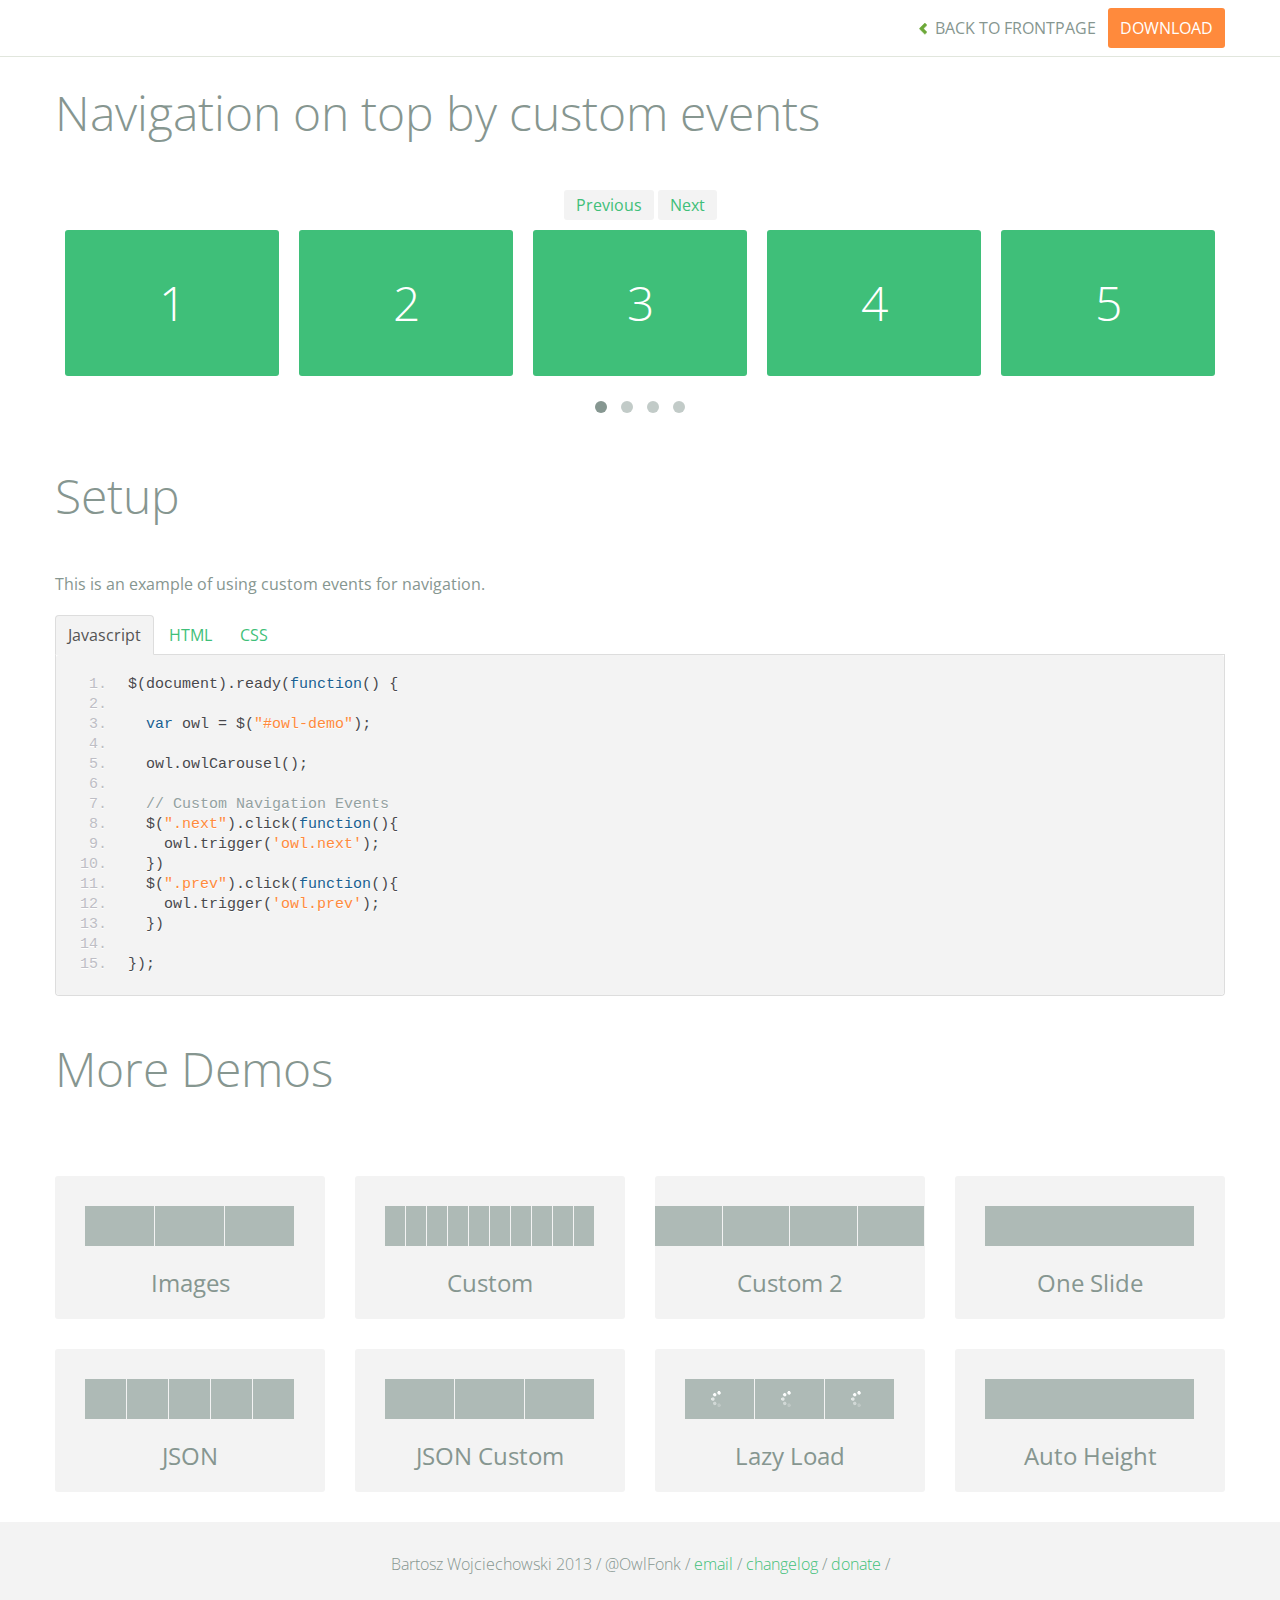
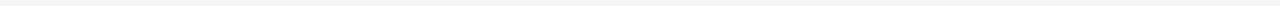
<file: owl.carousel/demos/navOnTop.html>
<!DOCTYPE html>
<html lang="en">
  <head>
    <meta charset="utf-8">
    <title>Owl Carousel - Navigation on top</title>
    <meta name="viewport" content="width=device-width, initial-scale=1.0">
    <meta name="description" content="jQuery Responsive Carousel - Owl Carusel">
    <meta name="author" content="Bartosz Wojciechowski">

    <link href='http://fonts.googleapis.com/css?family=Open+Sans:400italic,400,300,600,700' rel='stylesheet' type='text/css'>
    <link href="../assets/css/bootstrapTheme.css" rel="stylesheet">
    <link href="../assets/css/custom.css" rel="stylesheet">

    <!-- Owl Carousel Assets -->
    <link href="../owl-carousel/owl.carousel.css" rel="stylesheet">
    <link href="../owl-carousel/owl.theme.css" rel="stylesheet">

    <link href="../assets/js/google-code-prettify/prettify.css" rel="stylesheet">

    <!-- Le fav and touch icons -->
    <link rel="apple-touch-icon-precomposed" sizes="144x144" href="../assets/ico/apple-touch-icon-144-precomposed.png">
    <link rel="apple-touch-icon-precomposed" sizes="114x114" href="../assets/ico/apple-touch-icon-114-precomposed.png">
      <link rel="apple-touch-icon-precomposed" sizes="72x72" href="../assets/ico/apple-touch-icon-72-precomposed.png">
                    <link rel="apple-touch-icon-precomposed" href="../assets/ico/apple-touch-icon-57-precomposed.png">
                                   <link rel="shortcut icon" href="../assets/ico/favicon.png">
  </head>
  <body>

      <div id="top-nav" class="navbar navbar-fixed-top">
        <div class="navbar-inner">
          <div class="container">
            <button type="button" class="btn btn-navbar" data-toggle="collapse" data-target=".nav-collapse">
            <span class="icon-bar"></span>
            <span class="icon-bar"></span>
            <span class="icon-bar"></span>
          </button>
            <div class="nav-collapse collapse">
            <ul class="nav pull-right">
              <li><a href="../index.html"><i class="icon-chevron-left"></i> Back to Frontpage</a></li>
              <li><a href="../owl.carousel.zip" class="download download-on" data-spy="affix" data-offset-top="450">Download</a></li>
            </ul>
            <ul class="nav pull-left">
              
            </ul>
            </div>
          </div>
        </div>
      </div>
   
    <div id="title">
      <div class="container">
        <div class="row">
          <div class="span12">
            <h1>Navigation on top by custom events</h1>
          </div>
        </div>
      </div>
    </div>

      <div id="demo">
        <div class="container">
          <div class="row">
            <div class="span12">

              <div class="customNavigation">
                <a class="btn prev">Previous</a>
                <a class="btn next">Next</a>
              </div>

              <div id="owl-demo" class="owl-carousel">
                
                <div class="item"><h1>1</h1></div>
                <div class="item"><h1>2</h1></div>
                <div class="item"><h1>3</h1></div>
                <div class="item"><h1>4</h1></div>
                <div class="item"><h1>5</h1></div>
                <div class="item"><h1>6</h1></div>
                <div class="item"><h1>7</h1></div>
                <div class="item"><h1>8</h1></div>
                <div class="item"><h1>9</h1></div>
                <div class="item"><h1>10</h1></div>
                <div class="item"><h1>11</h1></div>
                <div class="item"><h1>12</h1></div>
                <div class="item"><h1>13</h1></div>
                <div class="item"><h1>14</h1></div>
                <div class="item"><h1>15</h1></div>
                <div class="item"><h1>16</h1></div>

              </div>
              

            </div>
          </div>
        </div>

    </div>

    <div id="example-info">
      <div class="container">
        <div class="row">
          <div class="span12">
            <h1>Setup</h1>
            <p>This is an example of using custom events for navigation.
            </p>
            <ul class="nav nav-tabs" id="myTab">
              <li class="active"><a href="#javascript">Javascript</a></li>
              <li><a href="#HTML">HTML</a></li>
              <li><a href="#CSS">CSS</a></li>
            </ul>
             
            <div class="tab-content">

              <div class="tab-pane active" id="javascript">
<pre class="pre-show prettyprint linenums">
$(document).ready(function() {

  var owl = &#36;("#owl-demo")&#59;

  owl.owlCarousel()&#59;

  // Custom Navigation Events
  $(".next").click(function(){
    owl.trigger('owl.next')&#59;
  })
  $(".prev").click(function(){
    owl.trigger('owl.prev')&#59;
  })

})&#59;
</pre>

              </div>

              <div class="tab-pane" id="HTML">
<pre class="pre-show prettyprint linenums">
&lt;div class="customNavigation"&gt;
  &lt;a class="btn prev"&gt;Previous&lt;/a&gt;
  &lt;a class="btn next"&gt;Next&lt;/a&gt;
&lt;/div&gt;

&lt;div id="owl-demo" class="owl-carousel owl-theme"&gt;
  &lt;div class="item"&gt;&lt;h1&gt;1&lt;/h1&gt;&lt;/div&gt;
  &lt;div class="item"&gt;&lt;h1&gt;2&lt;/h1&gt;&lt;/div&gt;
  &lt;div class="item"&gt;&lt;h1&gt;3&lt;/h1&gt;&lt;/div&gt;
  &lt;div class="item"&gt;&lt;h1&gt;4&lt;/h1&gt;&lt;/div&gt;
  &lt;div class="item"&gt;&lt;h1&gt;5&lt;/h1&gt;&lt;/div&gt;
  &lt;div class="item"&gt;&lt;h1&gt;6&lt;/h1&gt;&lt;/div&gt;
  &lt;div class="item"&gt;&lt;h1&gt;7&lt;/h1&gt;&lt;/div&gt;
  &lt;div class="item"&gt;&lt;h1&gt;8&lt;/h1&gt;&lt;/div&gt;
  &lt;div class="item"&gt;&lt;h1&gt;9&lt;/h1&gt;&lt;/div&gt;
  &lt;div class="item"&gt;&lt;h1&gt;10&lt;/h1&gt;&lt;/div&gt;
  &lt;div class="item"&gt;&lt;h1&gt;11&lt;/h1&gt;&lt;/div&gt;
  &lt;div class="item"&gt;&lt;h1&gt;12&lt;/h1&gt;&lt;/div&gt;
  &lt;div class="item"&gt;&lt;h1&gt;13&lt;/h1&gt;&lt;/div&gt;
  &lt;div class="item"&gt;&lt;h1&gt;14&lt;/h1&gt;&lt;/div&gt;
  &lt;div class="item"&gt;&lt;h1&gt;15&lt;/h1&gt;&lt;/div&gt;
  &lt;div class="item"&gt;&lt;h1&gt;16&lt;/h1&gt;&lt;/div&gt;
&lt;/div&gt;
</pre>
              </div>

              <div class="tab-pane" id="CSS">
<pre class="pre-show prettyprint linenums">
#owl-demo .item{
  background: #3fbf79;
  padding: 30px 0px;
  margin: 10px;
  color: #FFF;
  -webkit-border-radius: 3px;
  -moz-border-radius: 3px;
  border-radius: 3px;
  text-align: center;
}
.customNavigation{
  text-align: center;
}
//use styles below to disable ugly selection
.customNavigation a{
  -webkit-user-select: none;
  -khtml-user-select: none;
  -moz-user-select: none;
  -ms-user-select: none;
  user-select: none;
  -webkit-tap-highlight-color: rgba(0, 0, 0, 0);
}

</pre>
              </div>
            </div><!--End Tab Content-->

          </div>
        </div>
      </div>
    </div>

    <div id="more">
      <div class="container">

        <div class="row">
          <div class="span12">
            <h1>More Demos</h1>
          </div>
        </div>

        <div class="row demos-row">
          <div class="span3">
            <a href="images.html" class="demo-box">
              <div class="demo-wrapper demo-images clearfix">
                <div class="demo-slide"><div class="bg"></div></div>
                <div class="demo-slide"><div class="bg"></div></div>
                <div class="demo-slide"><div class="bg"></div></div>
              </div>
              <h3>Images</h3>
            </a>
          </div>

          <div class="span3">
            <a href="custom.html" class="demo-box">
              <div class="demo-wrapper demo-custom clearfix">
                <div class="demo-slide"><div class="bg"></div></div>
                <div class="demo-slide"><div class="bg"></div></div>
                <div class="demo-slide"><div class="bg"></div></div>
                <div class="demo-slide"><div class="bg"></div></div>
                <div class="demo-slide"><div class="bg"></div></div>
                <div class="demo-slide"><div class="bg"></div></div>
                <div class="demo-slide"><div class="bg"></div></div>
                <div class="demo-slide"><div class="bg"></div></div>
                <div class="demo-slide"><div class="bg"></div></div>
                <div class="demo-slide"><div class="bg"></div></div>
              </div>
              <h3>Custom</h3>
            </a>
          </div>

          <div class="span3">
            <a href="itemsCustom.html" class="demo-box">
              <div class="demo-wrapper demo-full clearfix">
                <div class="demo-slide"><div class="bg"></div></div>
                <div class="demo-slide"><div class="bg"></div></div>
                <div class="demo-slide"><div class="bg"></div></div>
                <div class="demo-slide"><div class="bg"></div></div>
              </div>
              <h3>Custom 2</h3>
            </a>
          </div>

          <div class="span3">
            <a href="one.html" class="demo-box">
              <div class="demo-wrapper demo-one clearfix">
                <div class="demo-slide"><div class="bg"></div></div>
              </div>
              <h3>One Slide</h3>
            </a>
          </div>

        </div>
        <div class="row demos-row">
          <div class="span3">
            <a href="json.html" class="demo-box">
              <div class="demo-wrapper demo-Json clearfix">
                <div class="demo-slide"><div class="bg"></div></div>
                <div class="demo-slide"><div class="bg"></div></div>
                <div class="demo-slide"><div class="bg"></div></div>
                <div class="demo-slide"><div class="bg"></div></div>
                <div class="demo-slide"><div class="bg"></div></div>
              </div>
              <h3>JSON</h3>
            </a>
          </div>

          <div class="span3">
            <a href="customJson.html" class="demo-box">
              <div class="demo-wrapper demo-Json-custom clearfix">
                <div class="demo-slide"><div class="bg"></div></div>
                <div class="demo-slide"><div class="bg"></div></div>
                <div class="demo-slide"><div class="bg"></div></div>
              </div>
              <h3>JSON Custom</h3>
            </a>
          </div>

          <div class="span3">
            <a href="lazyLoad.html" class="demo-box">
              <div class="demo-wrapper demo-lazy clearfix">
                <div class="demo-slide"><div class="bg"></div></div>
                <div class="demo-slide"><div class="bg"></div></div>
                <div class="demo-slide"><div class="bg"></div></div>
              </div>
              <h3>Lazy Load</h3>
            </a>
          </div>

          <div class="span3">
            <a href="autoHeight.html" class="demo-box">
              <div class="demo-wrapper demo-height clearfix">
                <div class="demo-slide"><div class="bg"></div></div>
              </div>
              <h3>Auto Height</h3>
            </a>
          </div>

        </div>
      </div>
    </div>


 
    <div id="footer">
      <div class="container">
        <div class="row">
          <div class="span12">
            <h5>Bartosz Wojciechowski 2013 / @OwlFonk / 
            <a href="mailto:owl@owlgraphic.com?subject=Hey Owl!">email</a> / 
            <a href="../changelog.html">changelog</a> /
            <a href="https://www.paypal.com/cgi-bin/webscr?cmd=_s-xclick&hosted_button_id=EFSGXZS7V2U9N">donate</a> / 
            <a href="https://twitter.com/share" class="twitter-share-button" data-url="http://owlgraphic.com/owlcarousel/" data-text="Awesome jQuery Owl Carousel Responsive Plugin" data-via="OwlFonk" data-count="none" data-hashtags="owlcarousel"></a>
            <script>
            var owldomain = window.location.hostname.indexOf("owlgraphic");
            if(owldomain !== -1){
              !function(d,s,id){var js,fjs=d.getElementsByTagName(s)[0],p=/^http:/.test(d.location)?'http':'https';if(!d.getElementById(id)){js=d.createElement(s);js.id=id;js.src=p+'://platform.twitter.com/widgets.js';fjs.parentNode.insertBefore(js,fjs);}}(document, 'script', 'twitter-wjs');
            }
            </script>
            </h5>
          </div>
        </div>
      </div>
    </div>


    <script src="../assets/js/jquery-1.9.1.min.js"></script> 
    <script src="../owl-carousel/owl.carousel.js"></script>


    <!-- Demo -->

    <style>
    #owl-demo .item{
        background: #3fbf79;
        padding: 30px 0px;
        margin: 10px;
        color: #FFF;
        -webkit-border-radius: 3px;
        -moz-border-radius: 3px;
        border-radius: 3px;
        text-align: center;
    }
    .customNavigation{
      text-align: center;
    }
    .customNavigation a{
      -webkit-user-select: none;
      -khtml-user-select: none;
      -moz-user-select: none;
      -ms-user-select: none;
      user-select: none;
      -webkit-tap-highlight-color: rgba(0, 0, 0, 0);
    }
    </style>


    <script>
    $(document).ready(function() {

      var owl = $("#owl-demo");

      owl.owlCarousel();

      // Custom Navigation Events
      $(".next").click(function(){
        owl.trigger('owl.next');
      })
      $(".prev").click(function(){
        owl.trigger('owl.prev');
      })
      $(".play").click(function(){
        owl.trigger('owl.play',1000);
      })
      $(".stop").click(function(){
        owl.trigger('owl.stop');
      })


    });
    </script>


    <script src="../assets/js/bootstrap-collapse.js"></script>
    <script src="../assets/js/bootstrap-transition.js"></script>
    <script src="../assets/js/bootstrap-tab.js"></script>

    <script src="../assets/js/google-code-prettify/prettify.js"></script>
	  <script src="../assets/js/application.js"></script>

  </body>
</html>
</file>
<file: owl.carousel/assets/js/google-code-prettify/prettify.css>
.com { color: #93a1a1; }
.lit { color: #195f91; }
.pun, .opn, .clo { color: #93a1a1; }
.fun { color: #dc322f; }
.str, .atv { color: #ff8a3c; }
.kwd, .prettyprint .tag { color: #195f91; }
.typ, .atn, .dec, .var { color: #3fbf79; }
.pln { color: #48484c; }
.pun{ color:#48484c; }
pre.prettyprint {
  padding: 20px;
  background-color: #f3f3f3;
  border: 0px solid #e1e1e8;
}


/* Specify class=linenums on a pre to get line numbering */
ol.linenums {
  margin: 0 0 0 40px; /* IE indents via margin-left */
}
ol.linenums li {
  padding-left: 12px;
  color: #bebec5;
  line-height: 20px;
  text-shadow: 0 1px 0 #fff;
}
</file>
<file: fonts/check/styles.css>
@charset "UTF-8";

@font-face {
  font-family: "untitled-font-1";
  src:url("fonts/untitled-font-1.eot");
  src:url("fonts/untitled-font-1.eot?#iefix") format("embedded-opentype"),
    url("fonts/untitled-font-1.woff") format("woff"),
    url("fonts/untitled-font-1.ttf") format("truetype"),
    url("fonts/untitled-font-1.svg#untitled-font-1") format("svg");
  font-weight: normal;
  font-style: normal;

}

[data-icon]:before {
  font-family: "untitled-font-1" !important;
  content: attr(data-icon);
  font-style: normal !important;
  font-weight: normal !important;
  font-variant: normal !important;
  text-transform: none !important;
  speak: none;
  line-height: 1;
  -webkit-font-smoothing: antialiased;
  -moz-osx-font-smoothing: grayscale;
}

[class^="icon-"]:before,
[class*=" icon-"]:before {
  font-family: "untitled-font-1" !important;
  font-style: normal !important;
  font-weight: normal !important;
  font-variant: normal !important;
  text-transform: none !important;
  speak: none;
  line-height: 1;
  -webkit-font-smoothing: antialiased;
  -moz-osx-font-smoothing: grayscale;
}

.icon-check:before {
  content: "b";
}



.paffaro2secc5 {
    
    
    font-family: Aller;
    font-size: 18px;
    line-height: 22px;
    color: #888888;
    font-weight: 400;
    
    
}

.campo_nombre {
    
    height: 40px;
    width: 370px;
    background-color: #0b3349;
    border-radius: 5px;
    border: none;
    margin-bottom: 10px;
    
}

.siguenos {
    
    
    font-size: 30px;
    font-family: Roboto;
    color: white;
    
}
</file>
<file: owl.carousel/assets/css/custom.css>
/* Owl Carousel Bootstrap Custom CSS */

/* Header Navigation */
#top-nav{
	border-bottom: 1px solid #e1e6dd;
	background: #FFF;
	-webkit-transform: translateZ(0)

}
#top-nav.navbar{
	margin-bottom: 0px;

}
#top-nav.navbar .nav{
	margin: 8px 0px;
}
	
#top-nav.navbar .nav > li > a {
	padding: 6px 12px;
	margin: 0px;
	text-transform: uppercase;
	font-weight: 400;

	-webkit-transition: background-color 200ms ease;
	-moz-transition: background-color 200ms ease;
	-o-transition: background-color 200ms ease;
	transition: background-color 200ms ease;
}
#top-nav.navbar .nav > li > a.download{
	-webkit-border-radius: 3px;
	-moz-border-radius: 3px;
	border-radius: 3px;
}

#top-nav.navbar .nav > li > a.download-on{
	background-color: #ff8a3c;
	color: #ffffff;
}
#top-nav.navbar .nav > li > a.download-on:hover{
	color: #ffffff;
	background-color: #ff7920;
}
.btn-navbar span.icon-bar{
	margin-top: 0px;
}

/* Header  */

#header{
	background: #f1f1f1;
	padding: 100px 0 100px;
}
#header h1{
	color: #7fc242;
	margin-bottom: 10px;
	margin-top: 40px;
}
#header h3{
	margin-bottom: 30px;
	width: 400px;
}
#header .btn-success {
	padding: 15px 30px;
	margin-bottom: 5px;
}
#header .logo{
	display: block;
	margin-top:60px;
	float: right
}
img.arrow-down{
	margin: 0 auto;
	display: block;
}
h1{
	margin-top: 80px;
}

pre.pre-show{
	margin: 40px 0px;

}
.tab-content pre.pre-show{
	margin: 0px 0px 0px 0px;
}
.nav-tabs{
	margin-top: 20px;
	margin-bottom: 0px;
	
}
.tab-content{
	border-left: 1px solid #ddd;
	border-right: 1px solid #ddd;
	border-bottom: 1px solid #ddd;
	-webkit-border-radius: 0px 0px 4px 4px;
	-moz-border-radius: 0px 0px 4px 4px;
	border-radius: 0px 0px 4px 4px;
	
}
/* Content */
.table th, .table td {
padding: 8px 12px;
}

/* Footer */

#footer{
	padding: 20px 0px;
	background: #f3f3f3;
	text-align: center
}
.twitter-share-button{
	top: 4px;
	position: relative;
}

/* Demo Slides */

#owl-example .item{
	padding: 30px 0px;
	margin: 10px;
	color: #FFF;
	-webkit-border-radius: 3px;
	-moz-border-radius: 3px;
	border-radius: 3px;
	text-align: center;
}
#owl-example .item img{
	width: auto;
	margin: 0 auto;
	display: block;
}
#owl-example .item h3{
	font-size: 28px;
	font-weight: 300;
	margin: 25px 0 0;
}
#owl-example .item h4{
	margin: 5px 0 0;
	font-size: 18px;
}
.item h1{
	margin: inherit;
}

.orange{
	background: #ff8a3c;
}
.darkCyan{
	background: #42bdc2;
}
.forestGreen{
	background: #7fc242;
}
.yellow {
	background: #ffd800;
}
.dodgerBlue {
	background: #388bd1;
}
.skyBlue {
	background: #a1def8;
}
.zombieGreen {
	background: #3fbf79;
}
.violet {
	background: #db6ac5;
}
.yellowLight {
	background: #fee664;
}
.steelGray {
	background: #cad3d0;
}

/* More Demo Box */

#example-info h1,
#more h1{
	margin-top: 40px;
}
.demos-row{
	margin-top: 30px;
	margin-bottom: 30px;
}
.demo-page{
	margin-top: 0px;
	margin-bottom: 100px;
}
.demo-box{
	display: block;
	background: #f3f3f3;
	text-align: center;
	font-size: 18px;
	-webkit-border-radius: 3px;
	-moz-border-radius: 3px;
	border-radius: 3px;
}
.demo-box h3{
	padding-bottom:20px;
	margin: 0px;
	color: #869690;
}
.demo-box:hover{
	text-decoration: none;
}
.demo-wrapper{
	padding: 30px 0px 20px 0px;
	padding-left: 30px;
	padding-right: 30px;
}
.demo-slide {
	float: left;
}
.demo-slide .bg{
	background: #aebab6;
	margin-right: 1px;
	height: 100%;
}
.demo-box:hover .demo-slide .bg{
	background: #7fc242;
}
/* Images */
.demo-images .demo-slide{
	height: 40px;
	width: 33.3333333%;
}

/* Full */
.demo-full {
	padding-left: 0px;
	padding-right: 0px;
}
.demo-full .demo-slide{
	height: 40px;
	width: 25%;
}

/* Custom */
.demo-custom .demo-slide{
	height: 40px;
	width: 10%;
}
/* One */
.demo-one .demo-slide{
	height: 40px;
	width: 100%;
}

/* json */

.demo-Json .demo-slide {
	height: 40px;
	width: 20%;
}
.demo-Json-custom .demo-slide{
	height: 40px;
	width: 33.3333333%;
}
/* loading icon */

.demo-lazy .demo-slide{
	height: 40px;
	width: 33.3333333%;
}
.demo-lazy .demo-slide .bg{
background: url('../img/AjaxLoader.gif') no-repeat center center #aebab6;
}

/* Auto Height */
.demo-height .demo-slide{
	height: 40px;
	width: 100%;
}

/* Changelog  */
#changelog{
	margin-bottom: 40px;
}
#changelog .label{
	margin-bottom:10px;
}
#changelog .log{
	margin-bottom: 30px;
	padding-bottom: 30px;
	border-bottom: 1px solid #e1e6dd;
}
/* Faq */
#faq dt {
	line-height: 26px;
}
#faq dd{
	line-height: 22px;
	margin-bottom: 20px;
}



/* Responsive Stuff */


@media (max-width: 979px) {
	.navbar-fixed-top .navbar-inner, .navbar-fixed-bottom .navbar-inner {
	padding: 0px;
	}
	.navbar-fixed-top, .navbar-fixed-bottom {
	position: fixed;
	}
}
@media (max-width: 768px) {
	.navbar.navbar-fixed-top{
		position: static;
	}
	.btn.btn-navbar{
		margin: 9px 20px 9px 8px;
		padding: 10px 10px;
	}
	.nav-collapse .nav > li{
		border-top: 1px solid #e1e6dd;
		text-align: center
	}
	#header .logo{
		margin-top:40px;
		margin: 20px auto 0px;
		float: none;
		height: 150px;
	}
	#header {
		text-align: center;
		padding: 60px 0px 30px;
	}
	#header h1{
		margin: 10px 0;
	}
	#header h3{
	margin-bottom: 10px;
	width: auto;
	padding: 0px 20px;
	}
	h1 {
		font-size: 38px;
		margin: 20px 0;
	}
	h2 {
		font-size: 24px;
	}
	h3 {
		font-size: 20px;
	}
	h4 {
		font-size: 16px;
	}
	h5 {
		font-size: 13px;
	}
	h6 {
		font-size: 12px;
	}

}


@media (max-width: 480px) {
	.navbar-fixed-top, .navbar-fixed-bottom {
	position: static;
	}
	#header {
		text-align: center;
		padding: 20px 0px 20px;
	}
	#header .logo{
		margin-top:0px;
	}

}

/*
NO MORE TABLES!! ;)
*/
@media (max-width: 767px) {

	.hp-table table, .hp-table thead, .hp-table .hp-table tbody, .hp-table th, .hp-table td, .hp-table tr { 
		display: block; 
	}
	.hp-table thead tr { 
		display: none;
	}
	.hp-table tr { border: 0px solid #ccc; margin-bottom: 10px; }
	
	.hp-table td:before { 
		top: 6px;
		left: 6px;
		width: 45%; 
		padding-right: 10px; 
		white-space: nowrap;
	}

	.hp-table td:nth-of-type(2):before { 
		content: "Default:";
		font-weight: bold;
	}
	.hp-table td:nth-of-type(3):before { 
		content: "Type:";
		font-weight: bold;
	}
	.hp-table td:nth-of-type(4):before { 
		content: "Description:";
		font-weight: bold;
	}
}
</file>
